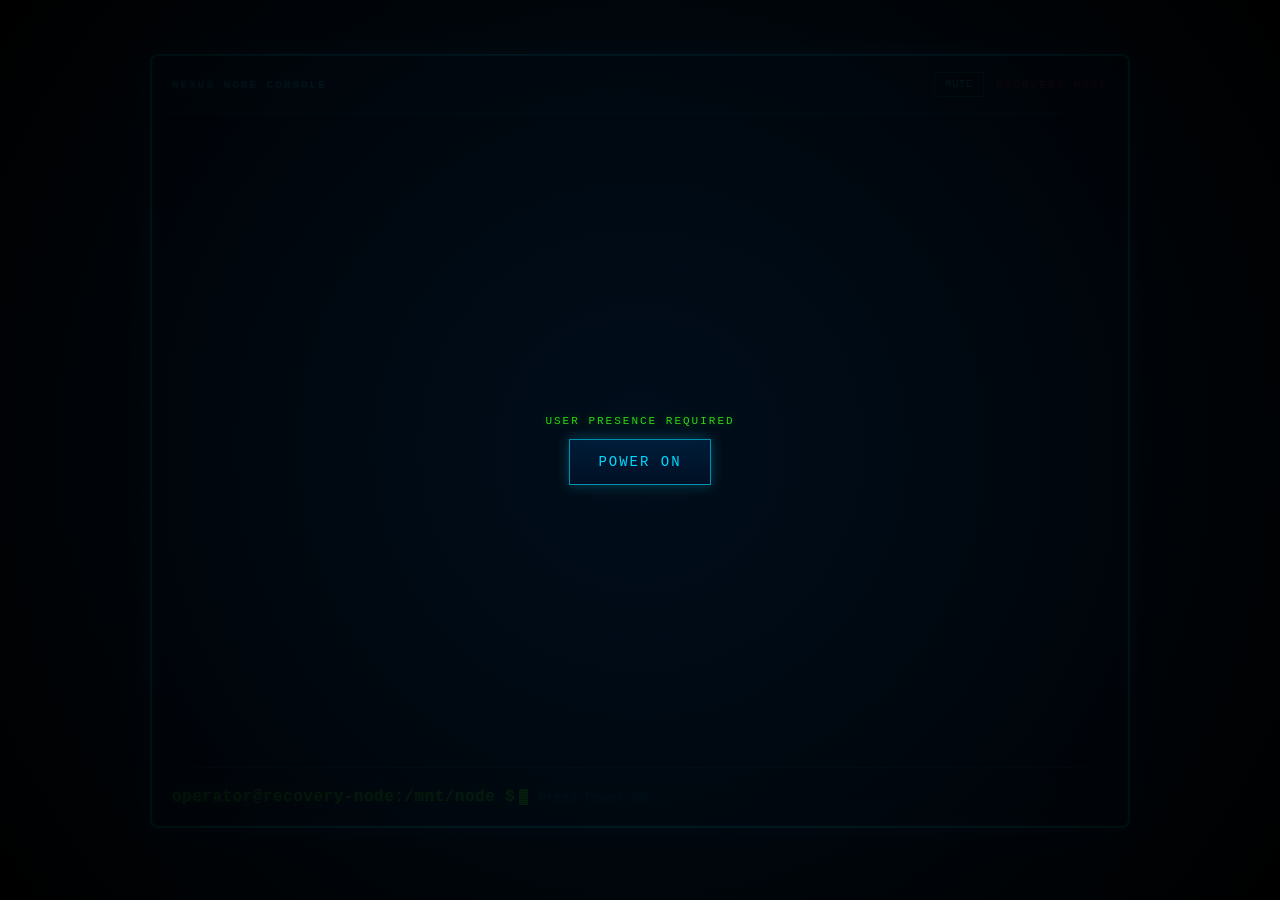
<file: index.html>
<!DOCTYPE html>
<html lang="pl">
<head>
  <meta charset="UTF-8">
  <title>GHOST PROTOCOL</title>
  <link rel="stylesheet" href="./styles/main.css">
  <style>
    body.recovery-active {
      overflow: hidden;
    }

    #recovery-terminal-overlay {
      position: fixed;
      inset: 0;
      z-index: 20000;
      display: none;
      font-family: 'Courier New', monospace;
      background: linear-gradient(135deg, #0a0e27 0%, #1a0033 50%, #0a0e27 100%);
      background-attachment: fixed;
      color: #00d9ff;
    }

    #recovery-terminal-overlay.show {
      display: block;
    }

    .recovery-screen-container {
      position: fixed;
      inset: 0;
      background: #050609;
      overflow: hidden;
    }

    .recovery-glow-bg {
      position: absolute;
      width: 200%;
      height: 200%;
      top: -50%;
      left: -50%;
      background:
        radial-gradient(circle at 20% 30%, rgba(0, 217, 255, 0.05) 0%, transparent 50%),
        radial-gradient(circle at 80% 70%, rgba(165, 0, 255, 0.03) 0%, transparent 50%);
      animation: recoveryGlowShift 8s ease-in-out infinite;
      filter: blur(80px);
    }

    .recovery-flicker {
      position: fixed;
      inset: 0;
      background: rgba(0, 0, 0, 0.02);
      pointer-events: none;
      z-index: 99;
      animation: recoveryFlicker 0.15s infinite;
    }

    .recovery-scanlines {
      position: fixed;
      inset: 0;
      background: repeating-linear-gradient(
        0deg,
        rgba(0, 0, 0, 0.3),
        rgba(0, 0, 0, 0.3) 1px,
        transparent 1px,
        transparent 2px
      );
      pointer-events: none;
      z-index: 100;
      animation: recoveryScanlineFlicker 0.15s infinite;
    }

    .recovery-terminal {
      position: relative;
      z-index: 50;
      width: 95%;
      max-width: 980px;
      height: 86vh;
      margin: 6vh auto;
      background: rgba(10, 14, 39, 0.95);
      border: 2px solid #00d9ff;
      border-radius: 8px;
      box-shadow:
        0 0 20px rgba(0, 217, 255, 0.3),
        0 0 40px rgba(165, 0, 255, 0.15),
        inset 0 0 20px rgba(0, 217, 255, 0.05);
      display: flex;
      flex-direction: column;
      overflow: hidden;
      backdrop-filter: blur(10px);
    }

    .recovery-terminal-header {
      padding: 16px 20px;
      border-bottom: 1px solid rgba(0, 217, 255, 0.3);
      background: linear-gradient(90deg, rgba(0, 217, 255, 0.05), transparent);
      font-size: 11px;
      color: #39ff14;
      text-transform: uppercase;
      letter-spacing: 2px;
      display: flex;
      justify-content: space-between;
      align-items: center;
    }

    .recovery-header-right {
      display: flex;
      align-items: center;
      gap: 12px;
    }

    .recovery-header-title {
      font-weight: bold;
      color: #00d9ff;
      text-shadow: 0 0 10px rgba(0, 217, 255, 0.5);
    }

    .recovery-header-status {
      color: #ff006e;
      animation: recoveryPulse 2s infinite;
    }

    .recovery-audio-toggle {
      border: 1px solid rgba(0, 217, 255, 0.45);
      background: rgba(0, 8, 20, 0.72);
      color: #00d9ff;
      font-family: 'Courier New', monospace;
      font-size: 10px;
      letter-spacing: 1px;
      text-transform: uppercase;
      padding: 6px 10px;
      cursor: pointer;
      transition: border-color 0.15s ease, box-shadow 0.15s ease, color 0.15s ease;
    }

    .recovery-audio-toggle:hover {
      border-color: #39ff14;
      box-shadow: 0 0 10px rgba(57, 255, 20, 0.25);
    }

    .recovery-audio-toggle.muted {
      color: #ff6a87;
      border-color: rgba(255, 0, 110, 0.65);
    }

    .recovery-terminal-output {
      flex: 1;
      overflow-y: auto;
      padding: 20px;
      color: #00d9ff;
      font-size: 13px;
      line-height: 1.6;
      word-wrap: break-word;
      white-space: pre-wrap;
      scroll-behavior: smooth;
    }

    .recovery-line {
      margin-bottom: 4px;
      opacity: 0;
      animation: recoveryFadeIn 0.25s forwards;
    }

    .recovery-log-system { color: #39ff14; }
    .recovery-log-info { color: #00d9ff; }
    .recovery-log-error { color: #ff006e; }
    .recovery-log-success { color: #39ff14; }
    .recovery-log-warn { color: #ffaa00; }
    .recovery-log-dim { color: rgba(0, 217, 255, 0.55); }

    .recovery-terminal-input {
      padding: 20px;
      border-top: 1px solid rgba(0, 217, 255, 0.3);
      background: linear-gradient(180deg, transparent, rgba(0, 217, 255, 0.02));
      display: flex;
      align-items: center;
      gap: 10px;
    }

    .recovery-input-prompt {
      color: #39ff14;
      font-weight: bold;
      flex-shrink: 0;
      text-shadow: 0 0 8px rgba(57, 255, 20, 0.5);
      display: flex;
      align-items: center;
      gap: 4px;
    }

    .recovery-cursor {
      width: 9px;
      height: 16px;
      background: #39ff14;
      display: inline-block;
      animation: recoveryCursorBlink 1s steps(1, end) infinite;
    }

    .recovery-input-field {
      flex: 1;
      background: transparent;
      border: none;
      color: #00d9ff;
      font-family: 'Courier New', monospace;
      font-size: 13px;
      outline: none;
      text-shadow: 0 0 4px rgba(0, 217, 255, 0.3);
    }

    .recovery-input-field::placeholder {
      color: rgba(0, 217, 255, 0.3);
    }

    .recovery-crt-flash {
      position: fixed;
      inset: 0;
      pointer-events: none;
      z-index: 21000;
      background: transparent;
      opacity: 0;
    }

    .recovery-crt-flash.active {
      animation: recoveryCrtFlash 0.55s linear;
    }

    .recovery-terminal.glitch {
      animation: recoveryGlitch 0.45s linear 2;
    }

    .recovery-terminal.hard-glitch {
      animation: recoveryHardGlitch 0.14s steps(2, end) 2;
    }

    .recovery-screen-container.distort {
      animation: recoverySignalTear 0.16s steps(2, end) 1;
    }

    .recovery-screen-container.color-shift {
      animation: recoveryColorShift 0.24s ease-in-out 1;
    }

    .recovery-terminal-output.text-glitch .recovery-line {
      animation: recoveryLineGlitch 0.14s steps(2, end) 1;
    }

    .recovery-terminal.soft-flicker {
      animation: recoverySoftFlicker 0.18s steps(2, end) 1;
    }

    .recovery-power-gate {
      position: absolute;
      inset: 0;
      z-index: 160;
      display: flex;
      flex-direction: column;
      align-items: center;
      justify-content: center;
      gap: 12px;
      background: radial-gradient(circle at center, rgba(0, 15, 28, 0.86), rgba(0, 0, 0, 0.96));
      transition: opacity 0.28s ease, visibility 0.28s ease;
    }

    .recovery-power-gate.hide {
      opacity: 0;
      visibility: hidden;
      pointer-events: none;
    }

    .recovery-power-label {
      color: rgba(57, 255, 20, 0.82);
      font-size: 11px;
      letter-spacing: 2px;
      text-transform: uppercase;
      text-shadow: 0 0 8px rgba(57, 255, 20, 0.35);
    }

    .recovery-power-btn {
      border: 1px solid rgba(0, 217, 255, 0.62);
      background: linear-gradient(180deg, rgba(0, 40, 78, 0.6), rgba(0, 16, 38, 0.9));
      color: #00d9ff;
      font-family: 'Courier New', monospace;
      font-size: 14px;
      letter-spacing: 2px;
      text-transform: uppercase;
      padding: 14px 28px;
      cursor: pointer;
      box-shadow: 0 0 12px rgba(0, 217, 255, 0.28);
      animation: recoveryPowerPulse 1.1s ease-in-out infinite;
    }

    .recovery-power-btn:hover {
      border-color: #39ff14;
      color: #39ff14;
      box-shadow: 0 0 18px rgba(57, 255, 20, 0.34);
    }

    .recovery-threat-banner {
      position: absolute;
      left: 50%;
      top: 14%;
      transform: translateX(-50%);
      z-index: 170;
      padding: 7px 12px;
      border: 1px solid rgba(255, 0, 110, 0.66);
      background: rgba(25, 0, 12, 0.88);
      color: #ff8da9;
      font-size: 10px;
      letter-spacing: 2px;
      text-transform: uppercase;
      opacity: 0;
      filter: blur(1px);
      pointer-events: none;
      text-shadow: 0 0 8px rgba(255, 0, 110, 0.45);
    }

    .recovery-threat-banner.show {
      animation: recoveryThreatFlash 0.48s linear;
    }

    .recovery-blackout {
      position: absolute;
      inset: 0;
      z-index: 165;
      background: #000;
      opacity: 0;
      pointer-events: none;
    }

    .recovery-blackout.active {
      animation: recoveryBlackoutBurst 0.12s steps(2, end) 1;
    }

    @keyframes recoveryGlowShift {
      0%, 100% { transform: translate(0, 0); }
      50% { transform: translate(30px, -30px); }
    }

    @keyframes recoveryScanlineFlicker {
      0%, 100% { opacity: 0.03; }
      50% { opacity: 0.08; }
    }

    @keyframes recoveryFlicker {
      0% { opacity: 0.97; }
      50% { opacity: 0.98; }
      100% { opacity: 0.96; }
    }

    @keyframes recoveryFadeIn {
      from { opacity: 0; }
      to { opacity: 1; }
    }

    @keyframes recoveryPulse {
      0%, 100% { opacity: 1; }
      50% { opacity: 0.5; }
    }

    @keyframes recoveryCursorBlink {
      0%, 49% { opacity: 1; }
      50%, 100% { opacity: 0; }
    }

    @keyframes recoveryCrtFlash {
      0% { opacity: 0; background: rgba(255, 255, 255, 0); }
      25% { opacity: 0.55; background: rgba(255, 255, 255, 0.55); }
      100% { opacity: 0; background: rgba(255, 255, 255, 0); }
    }

    @keyframes recoveryGlitch {
      0% { transform: translate(0, 0); filter: hue-rotate(0deg); }
      20% { transform: translate(2px, -2px); filter: hue-rotate(20deg); }
      40% { transform: translate(-2px, 1px); filter: hue-rotate(-25deg); }
      60% { transform: translate(1px, 2px); filter: hue-rotate(15deg); }
      80% { transform: translate(-1px, -1px); filter: hue-rotate(-10deg); }
      100% { transform: translate(0, 0); filter: hue-rotate(0deg); }
    }

    @keyframes recoveryHardGlitch {
      0% { transform: translate(0, 0) skewX(0); filter: hue-rotate(0deg); }
      20% { transform: translate(2px, -1px) skewX(2deg); filter: hue-rotate(24deg) saturate(1.15); }
      40% { transform: translate(-2px, 1px) skewX(-2deg); filter: hue-rotate(-20deg) saturate(1.2); }
      60% { transform: translate(1px, -2px) skewX(1deg); filter: hue-rotate(14deg); }
      80% { transform: translate(-1px, 1px) skewX(-1deg); filter: hue-rotate(-18deg); }
      100% { transform: translate(0, 0) skewX(0); filter: hue-rotate(0deg); }
    }

    @keyframes recoverySignalTear {
      0% { filter: contrast(1) brightness(1); }
      30% { filter: contrast(1.15) brightness(1.08) hue-rotate(18deg); }
      55% { filter: contrast(0.95) brightness(0.9) hue-rotate(-12deg); }
      100% { filter: contrast(1) brightness(1); }
    }

    @keyframes recoveryLineGlitch {
      0% { transform: translateX(0); text-shadow: none; }
      35% { transform: translateX(-1px); text-shadow: 1px 0 #00ffff, -1px 0 #ff006e; }
      70% { transform: translateX(1px); text-shadow: -1px 0 #00ffff, 1px 0 #ff006e; }
      100% { transform: translateX(0); text-shadow: none; }
    }

    @keyframes recoveryThreatFlash {
      0% { opacity: 0; }
      22% { opacity: 0.9; }
      44% { opacity: 0.25; }
      66% { opacity: 0.95; }
      100% { opacity: 0; }
    }

    @keyframes recoveryBlackoutBurst {
      0% { opacity: 0; }
      30% { opacity: 0.14; }
      65% { opacity: 0.05; }
      100% { opacity: 0; }
    }

    @keyframes recoverySoftFlicker {
      0%, 100% { opacity: 1; filter: none; }
      40% { opacity: 0.88; filter: brightness(1.06); }
      60% { opacity: 0.93; filter: brightness(0.94); }
    }

    @keyframes recoveryColorShift {
      0% { filter: hue-rotate(0deg) saturate(1); }
      35% { filter: hue-rotate(12deg) saturate(1.12); }
      70% { filter: hue-rotate(-10deg) saturate(1.08); }
      100% { filter: hue-rotate(0deg) saturate(1); }
    }

    @keyframes recoveryPowerPulse {
      0%, 100% { box-shadow: 0 0 12px rgba(0, 217, 255, 0.28); }
      50% { box-shadow: 0 0 24px rgba(0, 217, 255, 0.5); }
    }

    @media (max-width: 768px) {
      .recovery-terminal {
        width: 98%;
        height: 90vh;
        border-width: 1px;
      }

      .recovery-terminal-output {
        font-size: 12px;
        padding: 16px;
      }

      .recovery-input-field {
        font-size: 12px;
      }

      .recovery-terminal-header {
        font-size: 10px;
        padding: 12px 16px;
      }

      .recovery-header-right {
        gap: 8px;
      }

      .recovery-audio-toggle {
        font-size: 9px;
        padding: 5px 8px;
      }

      .recovery-power-btn {
        font-size: 12px;
        padding: 12px 20px;
      }

      .recovery-threat-banner {
        width: calc(100% - 28px);
        text-align: center;
      }
    }
  </style>
</head>
<body>
  <div id="recovery-terminal-overlay" aria-hidden="true">
    <div class="recovery-screen-container" id="recovery-screen-container">
      <div class="recovery-glow-bg"></div>
      <div class="recovery-flicker"></div>
      <div class="recovery-scanlines"></div>
      <div id="recovery-blackout" class="recovery-blackout"></div>
      <div id="recovery-threat-banner" class="recovery-threat-banner" aria-hidden="true"></div>
      <div id="recovery-power-gate" class="recovery-power-gate">
        <div class="recovery-power-label">User Presence Required</div>
        <button id="recovery-power-on" class="recovery-power-btn" type="button">Power ON</button>
      </div>
      <div class="recovery-terminal" id="recovery-terminal">
        <div class="recovery-terminal-header">
          <span class="recovery-header-title">NEXUS NODE CONSOLE</span>
          <span class="recovery-header-right">
            <button type="button" class="recovery-audio-toggle" id="recovery-audio-toggle" aria-label="Mute audio" title="Mute audio">MUTE</button>
            <span class="recovery-header-status" id="recovery-status-label">RECOVERY MODE</span>
          </span>
        </div>
        <div class="recovery-terminal-output" id="recovery-terminal-output"></div>
        <div class="recovery-terminal-input">
          <span class="recovery-input-prompt" id="recovery-prompt">
            operator@recovery-node:/mnt/node $ <span class="recovery-cursor"></span>
          </span>
          <input
            type="text"
            class="recovery-input-field"
            id="recovery-command-input"
            placeholder="Enter command..."
            disabled
            autocomplete="off"
            spellcheck="false"
          >
        </div>
      </div>
      <div id="recovery-crt-flash" class="recovery-crt-flash"></div>
    </div>
  </div>

  <div id="side-hud">
    <div class="sh-header">// GHOST::PROTOCOL</div>
    <div class="sh-divider"></div>

    <div class="sh-zone-row">
      <span class="sh-label">ZONE</span>
      <span class="sh-zone-val" id="vz">SECTOR-01</span>
    </div>

    <div class="sh-minimap-wrap">
      <canvas id="minimap-canvas"></canvas>
    </div>

    <div class="sh-status-row">
      <span class="sh-label">STATUS</span>
      <span class="sh-status-val" id="sv">GHOST</span>
    </div>
    <div class="sh-divider"></div>

    <div class="sh-bar-row">
      <span class="sh-label sh-sync">SYNC</span>
      <span class="sh-ascii" id="bhp">[░░░░░░░░░░]</span>
    </div>
    <div class="sh-bar-row">
      <span class="sh-label sh-bw">BW</span>
      <span class="sh-ascii" id="bbw">[░░░░░░░░░░]</span>
    </div>
    <div class="sh-bar-row">
      <span class="sh-label sh-alrt">ALRT</span>
      <span class="sh-ascii" id="bal">[░░░░░░░░░░]</span>
    </div>
    <div class="sh-divider"></div>

    <div class="sh-cr-row">
      <span class="sh-label">CR</span>
      <span class="sh-cr-val" id="vcr">¥0</span>
    </div>
    <div class="sh-divider"></div>

    <div class="sh-qh-row">
      <span class="sh-label">QH</span>
      <span class="sh-qh-val" id="qh-stock-value">O:0 M:0 N:0 D:0</span>
    </div>
    <div class="sh-divider"></div>
    <div class="sh-net-head">// SIEĆ LOKALNA</div>
    <div id="tl" class="sh-tl"></div>

    <div class="sh-divider"></div>

    <div class="sh-code" id="hud-code" style="display:none;"></div>
    <div class="sh-mission" id="mission">—</div>

    <div class="sh-audio">
      <button id="music-toggle" class="icon-btn" aria-label="Toggle audio" title="Toggle audio"><span id="music-icon">🔇</span></button>
    </div>
  </div>


  <div id="main-menu" class="main-menu show crt-bg">
    <div class="crt-scanlines"></div>
    <div class="crt-rolling-scan"></div>
    <div class="main-menu-inner">

      <!-- LEFT COLUMN -->
      <div class="menu-left-col">
        <div class="menu-system-tag">[ SYS://INFILTRATION_OS v4.2.1 ]</div>
        <div class="main-menu-logo">GHOST<span>PROTOCOL</span></div>
        <div class="main-menu-sub">CYBERNETIC INFILTRATION SYSTEM<span class="menu-cursor">█</span></div>
        <div class="menu-sys-stats">
          <div class="menu-sys-stat"><span class="mss-label">STATUS</span><span class="mss-val ok">ONLINE</span></div>
          <div class="menu-sys-stat"><span class="mss-label">UPLINK</span><span class="mss-val ok">ACTIVE</span></div>
          <div class="menu-sys-stat"><span class="mss-label">THREAT LVL</span><span class="mss-val warn">ELEVATED</span></div>
          <div class="menu-sys-stat"><span class="mss-label">ENCRYPT</span><span class="mss-val">AES-256</span></div>
          <div class="menu-sys-stat"><span class="mss-label">ICE</span><span class="mss-val warn">HOSTILE</span></div>
        </div>
        <div class="menu-left-divider"></div>
        <div class="main-menu-tools">
          <button id="menu-music-toggle" class="icon-btn menu-audio-btn" aria-label="Wlacz dzwiek" title="Wlacz dzwiek">
            <span id="menu-music-icon">🔇</span>
          </button>
          <span class="menu-audio-label">AUDIO</span>
        </div>
        <div class="main-menu-footer">v1.0.0 &copy; 2026 VELSKY //<br><span class="footer-glow">HACK THE PLANET</span></div>
      </div>

      <!-- RIGHT COLUMN -->
      <div class="menu-right-col">
        <div class="menu-tabs">
          <button id="menu-tab-plan" class="menu-tab active" onclick="SWITCH_START_MENU_TAB('plan')">PLANUJ RUN</button>
          <button id="menu-tab-recruit" class="menu-tab" onclick="SWITCH_START_MENU_TAB('recruit')">REKRUTACJA</button>
          <button id="menu-tab-market" class="menu-tab" onclick="SWITCH_START_MENU_TAB('market')">MARKETPLACE</button>
          <button id="menu-tab-terminal" class="menu-tab" onclick="SWITCH_START_MENU_TAB('terminal')">TERMINAL</button>
          <button id="menu-tab-intel" class="menu-tab" onclick="SWITCH_START_MENU_TAB('intel')">INTEL</button>
          <button id="menu-tab-databoard" class="menu-tab menu-tab-df" onclick="SWITCH_START_MENU_TAB('databoard')">DATA BOARD</button>
          <button id="menu-tab-instructions" class="menu-tab" onclick="SWITCH_START_MENU_TAB('instructions')">INSTRUKCJE</button>
        </div>
        <div id="menu-panel-plan" class="menu-panel show">
          <div class="plan-layout">
            <div class="plan-run-col">
              <div class="plan-col-head">DOSTĘPNE RUNY</div>
              <div class="plan-map-section">
                <img src="./assets/city_map.png" alt="Mapa miasta" class="menu-city-map" />
                <div id="plan-map-points" class="plan-map-points"></div>
              </div>
            </div>
            <div class="plan-detail-col">
              <div id="plan-run-detail" class="plan-run-detail">
                <div class="plan-detail-empty">← Wybierz run z listy</div>
              </div>
              <div id="menu-operator-picker" class="menu-operator-picker"></div>
              <div class="plan-infiltrate-wrap">
                <button id="plan-infiltrate-btn" class="neon-btn plan-infiltrate-btn" disabled>INFILTRUJ</button>
              </div>
            </div>
          </div>
        </div>
        <div id="menu-panel-recruit" class="menu-panel">
          <div class="recruit-layout">
            <div class="recruit-col">
              <div class="recruit-section-head">EKIPA</div>
              <div id="menu-crew-list" class="menu-crew-list"></div>
            </div>
            <div class="recruit-col">
              <div class="recruit-section-head">REKRUTACJA</div>
              <div id="menu-recruit-list" class="menu-recruit-list"></div>
            </div>
          </div>
        </div>
        <div id="menu-panel-market" class="menu-panel">
          <div id="menu-hack-market" class="menu-hack-market"></div>
        </div>
        <div id="menu-panel-terminal" class="menu-panel">
          <div class="menu-terminal-shell">
            <div class="menu-terminal-header">
              <span>TACTICAL TERMINAL // V1</span>
              <span id="menu-terminal-status" class="menu-terminal-status">WAVE 1 // WALLET ¥0</span>
            </div>
            <div id="menu-terminal-output" class="menu-terminal-output" aria-live="polite"></div>
            <div class="menu-terminal-input-row">
              <span class="menu-terminal-prompt">root@gp://</span>
              <input
                id="menu-terminal-input"
                class="menu-terminal-input"
                type="text"
                autocomplete="off"
                spellcheck="false"
                placeholder="type 'help'"
              />
            </div>
          </div>
        </div>
        <div id="menu-panel-intel" class="menu-panel">
          <div class="intel-layout">
            <div class="intel-sidebar">
              <div id="intel-head" class="intel-head">RUN INTEL // NO TARGET</div>
              <div id="intel-path" class="intel-path">cwd /</div>
              <div id="intel-stats" class="intel-stats">offline</div>
              <div id="intel-tree" class="intel-tree">
                <div class="intel-empty">Wybierz run na mapie i kliknij INTEL.</div>
              </div>
            </div>
            <div class="intel-viewer">
              <div class="intel-viewer-head">FILE PREVIEW</div>
              <div id="intel-file-status" class="intel-file-status">status: none</div>
              <div class="intel-mark-controls">
                <button id="intel-mark-verified" class="intel-mark-btn intel-mark-verified" type="button">VERIFIED</button>
                <button id="intel-mark-suspicious" class="intel-mark-btn intel-mark-suspicious" type="button">SUSPICIOUS</button>
                <button id="intel-mark-clear" class="intel-mark-btn intel-mark-clear" type="button">CLEAR</button>
              </div>
              <pre id="intel-body" class="intel-body">Brak aktywnego targetu intel.</pre>
            </div>
          </div>
        </div>
        <div id="menu-panel-instructions" class="menu-panel">
          <div class="instructions-layout">
            <div class="instructions-col">
              <div class="instructions-head">GAMEPLAY LOOP</div>
              <div class="instructions-card">
                <div class="instructions-step"><span>1</span>Wybierz run i operatora.</div>
                <div class="instructions-step"><span>2</span>Zakradaj sie, unikaj wykrycia i zarzadzaj BW.</div>
                <div class="instructions-step"><span>3</span>Zhakuj TERMINAL GLOWNY i przejdz do Network Breach.</div>
                <div class="instructions-step"><span>4</span>Po przejeciu danych wracaj do wejscia i exfiltruj.</div>
              </div>

              <div class="instructions-head">HAKOWANIE TERMINALA GLOWNEGO</div>
              <div class="instructions-card">
                <div class="instructions-line"><b>CEL:</b> przejac node_main i wypelnic payload slot_A/B/C.</div>
                <div class="instructions-line"><b>KROK 1:</b> Najpierw zdobadz auth shardy z side terminali.</div>
                <div class="instructions-line">Flow side: connect node_side_# -> breach firewall -> dump creds.</div>
                <div class="instructions-line"><b>KROK 2:</b> Podejdz do glownego terminala i polacz sie.</div>
                <div class="instructions-line">connect node_main (dziala tez: connect node main).</div>
                <div class="instructions-line"><b>KROK 3:</b> Wejdz w tryb MAIN_BREACH.</div>
                <div class="instructions-line">breach node main (dziala tez: breach node_main / breach main node).</div>
                <div class="instructions-line"><b>KROK 4:</b> W trybie breach wykonuj komendy w tej kolejnosci:</div>
                <div class="instructions-line">crack ice -> probe lock -> upload creds lub inject bypass -> upload payload slot_a/slot_b/slot_c.</div>
                <div class="instructions-line"><b>KROK 5:</b> Gdy trace jest za wysoki, wpisz abort breach (bezpieczne wyjscie, postep zostaje).</div>
                <div class="instructions-line"><b>KROK 6:</b> Po sukcesie odblokuj trasy: elevator unlock, potem elevator up/down.</div>
              </div>

              <div class="instructions-head">LIVE TERMINAL HELP</div>
              <div class="instructions-card">
                <div class="instructions-line">TAB otwiera realtime terminal overlay i blokuje ruch WASD.</div>
                <div class="instructions-line">Na start wpisz: tutorial</div>
                <div class="instructions-line">Drzwi: scan local -> connect panel_1 -> unlock -> disconnect</div>
                <div class="instructions-line">Kamera: scan local -> connect cam_0 -> inject loop -> disconnect</div>
                <div class="instructions-line">Distrakcja: connect vent_1/lights_1/junction_1/wallpanel_1 -> vent on/off / lights cut / junction overload</div>
                <div class="instructions-line">Side terminal auth: connect node_side_# -> breach firewall -> dump creds</div>
                <div class="instructions-line">Main breach start: connect node_main -> breach node main -> crack ice</div>
                <div class="instructions-line">Pelny opis breacha: help mainterm</div>
                <div class="instructions-line">Utility: clear czyści bufor wyjścia terminala.</div>
                <div class="instructions-line">Tooltipy na mapie pokazują format: Nazwa obiektu (nazwa sieciowa).</div>
                <div class="instructions-line">Dodatkowe tematy: help basics, help doors, help cameras, help stealth</div>
              </div>

              <div class="instructions-head">ENCYKLOPEDIA KOMEND LIVE TERMINALA</div>
              <div class="instructions-card instructions-card-accent">
                <div class="instructions-line"><b>BASIC FLOW:</b> scan local -> connect target -> command -> disconnect</div>
                <div class="instructions-line"><b>DOORS/CAMERAS:</b> connect panel_1 -> unlock, connect cam_0 -> inject loop/disable</div>
                <div class="instructions-line"><b>GUARDS/TECH:</b> connect guard_0/tech_0 -> set friendly / override / disable</div>
                <div class="instructions-line"><b>DISTRACTIONS:</b> connect vent_1/lights_1/junction_1/wallpanel_1 -> vent on/off / lights cut / junction overload</div>
                <div class="instructions-line"><b>SIDE TERMINALS:</b> connect node_side_# -> breach firewall -> dump creds -> download map/hack/credits</div>
                <div class="instructions-line"><b>MAIN BREACH COMMANDS:</b></div>
                <div class="instructions-line">breach node main - wlacza tryb main_breach na node_main</div>
                <div class="instructions-line">crack ice - lamie firewall.ice i odblokowuje etap locka</div>
                <div class="instructions-line">probe lock - sprawdza stan auth.lock (niski koszt)</div>
                <div class="instructions-line">inject bypass - forsuje lock, ale mocno podnosi trace</div>
                <div class="instructions-line">upload creds - wrzuca credentiale ze zdobytych shardow</div>
                <div class="instructions-line">upload payload slot_a / slot_b / slot_c - wypelnia sloty payloadu</div>
                <div class="instructions-line">abort breach - awaryjne wyjscie, zapisuje aktualny postep</div>
                <div class="instructions-line"><b>TOPICS:</b> help guards, help technicians, help terminals, help mainterm, help distraction</div>
              </div>

              <div class="instructions-card instructions-card-accent">
                <div class="instructions-head">TUTORIAL MAP</div>
                <div class="instructions-line">Uruchamia prostą mapę treningową ze wszystkimi najważniejszymi obiektami i komendami live terminala.</div>
                <button class="tutorial-launch-btn" onclick="window.START_TUTORIAL()">START TUTORIAL MAP</button>
              </div>
            </div>

            <div class="instructions-col">
              <div class="instructions-head">LEGENDA POL I OBIEKTOW</div>
              <div class="legend-grid">

                <div class="legend-item">
                  <span class="lg-tile" style="background:#141c2a;outline:1px solid #5ab0dc18;">
                    <span style="display:block;width:100%;height:2px;background:rgba(90,176,255,0.13)"></span>
                  </span>
                  <span>Podloga</span>
                </div>

                <div class="legend-item">
                  <span class="lg-tile" style="background:#162233;">
                    <span style="display:block;height:3px;background:#253247;border-bottom:1px solid #56b3ff1e;"></span>
                  </span>
                  <span>Sciana</span>
                </div>

                <div class="legend-item">
                  <span class="lg-tile" style="background:#ff3a5c18;outline:1px solid #ff3a5c44;color:#ff3a5c;">◎</span>
                  <span>Kamera</span>
                </div>

                <div class="legend-item">
                  <span class="lg-tile" style="background:#0b131f;">
                    <span style="display:inline-block;width:14px;height:14px;background:#ffd700;border:0px;"></span>
                  </span>
                  <span>Straznik</span>
                </div>

                <div class="legend-item">
                  <span class="lg-tile" style="background:#0b131f;color:#00aaff;">
                    <span style="display:inline-block;width:10px;height:10px;border-radius:50%;border:1px solid #00aaff;"></span>
                  </span>
                  <span>Dron</span>
                </div>

                <div class="legend-item">
                  <span class="lg-tile" style="background:#0d1321;">
                    <span style="display:inline-block;width:14px;height:14px;background:#c7d2ff;color:#07090f;font-size:11px;line-height:14px;text-align:center;">⌁</span>
                  </span>
                  <span>Technik</span>
                </div>

                <div class="legend-item">
                  <span class="lg-tile" style="background:#0b1320;outline:1px solid #7ac8ff;color:#7ac8ff;">◈</span>
                  <span>Wezel dystrakcji</span>
                </div>

                <div class="legend-item">
                  <span class="lg-tile" style="background:#1a0a00;outline:1px solid #ffd700;color:#ffd700;">⊕</span>
                  <span>Terminal glowny</span>
                </div>

                <div class="legend-item">
                  <span class="lg-tile" style="background:#100a00;outline:1px solid #ffd70066;color:#ffd700;">□</span>
                  <span>Terminal poboczny</span>
                </div>

                <div class="legend-item">
                  <span class="lg-tile" style="background:#1d2030;outline:1px solid #9ad1ff88;color:#9ad1ff;">⌗</span>
                  <span>Panel drzwi</span>
                </div>

                <div class="legend-item">
                  <span class="lg-tile" style="background:#2a171d;outline:1px solid #ff3a5c;color:#ff788f;">▣</span>
                  <span>Drzwi (zamkniete)</span>
                </div>

                <div class="legend-item">
                  <span class="lg-tile" style="background:#142430;outline:1px solid #00aaff;color:#8cd9ff;">▢</span>
                  <span>Drzwi (otwarte)</span>
                </div>

                <div class="legend-item">
                  <span class="lg-tile" style="background:#0f1a1f;outline:1px solid #3bd6b0;color:#3bd6b0;">◌</span>
                  <span>Safe spot</span>
                </div>

                <div class="legend-item">
                  <span class="lg-tile" style="background:#0f1926;outline:1px solid #7ac8ff;color:#7ac8ff;">⇧</span>
                  <span>Winda uplink</span>
                </div>

                <div class="legend-item">
                  <span class="lg-tile" style="background:#1b1524;outline:1px solid #c9a8ff;color:#c9a8ff;">⇩</span>
                  <span>Winda downlink</span>
                </div>

                <div class="legend-item">
                  <span class="lg-tile" style="background:#001a00;outline:1px solid #00ff9f;color:#00ff9f;">▲</span>
                  <span>Wejscie / exfil</span>
                </div>

              </div>
            </div>
          </div>
        </div>

        <!-- DATA BOARD PANEL -->
        <div id="menu-panel-databoard" class="menu-panel">
          <div class="db-layout">

            <!-- LEFT SIDEBAR: fragment list + search/filter -->
            <div class="db-sidebar">
              <div class="db-sidebar-head">
                <span class="db-sidebar-title">DATA FRAGMENTS</span>
                <span id="db-counter" class="db-counter">0 / 0</span>
              </div>
              <div class="db-toolbar">
                <input id="db-search" class="db-search" type="text" placeholder="SZUKAJ..." autocomplete="off" spellcheck="false" />
                <select id="db-filter-cat" class="db-filter-cat">
                  <option value="">WSZYSTKIE KATEGORIE</option>
                </select>
              </div>
              <div id="db-fragment-list" class="db-fragment-list"></div>
              <div class="db-paranoia-section">
                <div class="db-paranoia-label">
                  <span>PARANOIA</span>
                  <span id="db-paranoia-val">0%</span>
                </div>
                <div class="db-paranoia-track">
                  <div id="db-paranoia-fill" class="db-paranoia-fill" style="width:0%"></div>
                </div>
              </div>
            </div>

            <!-- MAIN BOARD: draggable cards + SVG connections -->
            <div id="db-board" class="db-board">
              <svg id="db-connections-svg" class="db-connections-svg"></svg>
              <div id="db-cards-layer" class="db-cards-layer"></div>
              <div class="db-board-hint" id="db-board-hint">
                Wybierz fragment z listy aby go przypiąć do tablicy.<br>
                <span class="db-hint-dim">Kliknij kartę aby ją zaznaczyć. Kliknij dwie karty kolejno aby je połączyć.</span>
              </div>
            </div>

            <!-- RIGHT DETAIL PANEL -->
            <div id="db-detail" class="db-detail">
              <div id="db-detail-empty" class="db-detail-empty">
                ← Wybierz fragment<br>aby zobaczyć szczegóły
              </div>
              <div id="db-detail-content" class="db-detail-content" style="display:none;">
                <div id="db-detail-id" class="db-detail-id"></div>
                <div id="db-detail-title" class="db-detail-title"></div>
                <div id="db-detail-prob" class="db-detail-prob"></div>
                <div id="db-detail-meta" class="db-detail-meta"></div>
                <div id="db-detail-body" class="db-detail-body"></div>
                <div class="db-detail-section-head">NOTATKA OPERATORA</div>
                <textarea id="db-detail-note" class="db-detail-note" placeholder="Twoje notatki..."></textarea>
                <div class="db-detail-section-head">KATEGORIA</div>
                <div id="db-detail-cat-controls" class="db-detail-cat-controls"></div>
                <div class="db-detail-section-head">POŁĄCZENIA</div>
                <div id="db-detail-connections" class="db-detail-connections"></div>
                <div class="db-detail-actions">
                  <button id="db-btn-pin" class="db-action-btn db-btn-pin">PRZYPNIJ DO TABLICY</button>
                  <button id="db-btn-connect-mode" class="db-action-btn db-btn-connect">TRYB ŁĄCZENIA</button>
                  <button id="db-btn-unpin" class="db-action-btn db-btn-unpin">ODEPNIJ</button>
                </div>
              </div>
            </div>

          </div>
        </div>
      </div>

    </div>
  </div>

  <div id="status-vignette" class="vignette ghost"></div>
  <div id="system-reset-warning"></div>

  <div id="tutorial-panel" class="tutorial-panel">
    <div class="tutorial-topline">
      <span id="tutorial-step">STEP 1/12</span>
      <span class="tutorial-live">INTERACTIVE TUTORIAL</span>
    </div>
    <div id="tutorial-title" class="tutorial-title">MOVE</div>
    <div id="tutorial-body" class="tutorial-body">Poruszaj sie WASD do obiektu treningowego.</div>
    <div id="tutorial-hint" class="tutorial-hint">Ruch nie pauzuje swiata. Obserwuj i reaguj.</div>
  </div>

  <div id="qh-panel">
    <div class="qh-head">SZYBKIE HACKI</div>
    <div class="qh-sub">Wybierz akcje zanim czas minie</div>
    <div class="qh-timer"><div id="qh-timer-fill"></div></div>
    <div id="qh-choices"></div>
  </div>

  <div id="nb-panel">
    <div class="nb-head">>> INTRUSION ACTIVE: node_main &mdash; exfil target acquired</div>
    <div class="nb-sub">bypass ICE layers before trace hits 100% &mdash; abort to cut uplink</div>
    <div id="nb-warning" class="nb-warning"></div>
    <div id="nb-help" class="nb-help"></div>
    <div id="nb-stats" class="nb-stats"></div>
    <div class="nb-stream">
      <div class="nb-section">
        <div class="nb-col-title">[active_processes]</div>
        <div id="nb-enemies" class="nb-enemies"></div>
      </div>
      <div class="nb-section">
        <div class="nb-col-title">[command_queue]</div>
        <div id="nb-actions" class="nb-actions"></div>
      </div>
      <div class="nb-section">
        <div class="nb-col-title">[system_log]</div>
        <div id="nb-log" class="nb-log"></div>
      </div>
    </div>
    <div id="nb-footer" class="nb-footer"></div>
    <button id="nb-abort" class="nb-abort">$ abort --cut-uplink</button>
  </div>

  <!-- Fake loading screen for immersion -->
  <div id="nb-loading-screen" class="nb-loading-screen">
    <div class="nb-loading-content">
      <div id="nb-loading-header" class="nb-loading-header">[ SYSTEM BOOT ]</div>
      <div id="nb-loading-lines" class="nb-loading-lines">
        <div class="nb-loading-line">INITIALIZING...</div>
      </div>
      <div class="nb-loading-bar"><div id="nb-loading-bar-fill" class="nb-loading-bar-fill"></div></div>
    </div>
  </div>

  <div id="rt-overlay" class="rt-overlay">
    <div class="rt-panel">
      <div class="rt-scanlines"></div>
      <div class="rt-flicker"></div>
      <div class="rt-head">
        <span>REALTIME TERMINAL // LIVE UPLINK</span>
        <span>ESC/TAB CLOSE</span>
      </div>
      <div id="qh-detect-panel" class="qh-detect-panel" style="display:none">
        <div class="qh-detect-label">
          <span class="qh-detect-blink">⚠ WYKRYCIE</span>
          <span class="qh-detect-hint">— wpisz: blind | cripple | ddos | slow | crash</span>
        </div>
        <div class="qh-detect-bar"><div id="qh-detect-fill" class="qh-detect-fill"></div></div>
      </div>
      <div class="rt-body">
        <div class="rt-left">
          <div id="rt-output" class="rt-output"></div>
          <div class="rt-input-row">
            <span id="rt-prompt" class="rt-prompt">op@gp://$</span>
            <input id="rt-input" class="rt-input" type="text" autocomplete="off" spellcheck="false" placeholder="connect cam_01" />
            <span class="rt-cursor"></span>
          </div>
          <div id="rt-suggestion" class="rt-suggestion"></div>
        </div>
        <div class="rt-right">
          <div class="rt-stat">
            <span>TRACE</span>
            <span id="rt-trace-value">0%</span>
          </div>
          <div class="rt-trace-bar"><div id="rt-trace-fill" class="rt-trace-fill"></div></div>
          <div class="rt-stat"><span>CONNECTED NODE</span><span id="rt-node">NONE</span></div>
          <div class="rt-stat"><span>ACTIVE HACKS</span><span id="rt-hacks">NONE</span></div>
          <div class="rt-stat"><span>RAM/CPU</span><span id="rt-ram-cpu">RAM 0% | CPU 0%</span></div>
          <div class="rt-stat"><span>HEAT</span><span id="rt-heat-state">NORMAL</span></div>
          <div class="rt-heat-bar"><div id="rt-heat-fill" class="rt-heat-fill"></div></div>
          <div class="rt-stat"><span>NETWORK</span><span id="rt-network">DORMANT</span></div>
          <div class="rt-stat"><span>AUTH SHARDS</span><span id="rt-auth">0/0</span></div>
          <div class="rt-stat"><span>INTRUSION RISK</span><span id="rt-risk">0%</span></div>
          <div class="rt-stat"><span>PENDING</span><span id="rt-pending">IDLE</span></div>
        </div>
      </div>
    </div>
  </div>

  <canvas id="gc"></canvas>

  <!-- stubs: elementy wymagane przez JS, ukryte -->
  <div id="sb" style="display:none;" aria-hidden="true">
    <div id="hub-tabs"></div>
    <div id="hub-plan"></div>
    <div id="hub-run-meta"></div>
    <div id="hub-runs"></div>
    <div id="hub-run-history"></div>
    <div id="hub-recruit"></div>
    <div id="hub-crew"></div>
    <div id="hub-contacts"></div>
    <div id="hack-upgrades-panel" style="display:none;"><div id="hack-upgrades-list"></div></div>
  </div>

  <div id="ctx">
    <div class="ctx-title" id="ctx-title">TARGET</div>
    <div id="ctx-btns"></div>
  </div>

  <div id="log"></div>

  <div class="ov" id="ovd">
    <h2 style="color:#ff3a5c">FLATLINED</h2>
    <p id="dm">neural signature compromised</p>
    <button style="border:1px solid #ff3a5c;color:#ff3a5c" onclick="RESTART()">[ REINITIALIZE ]</button>
  </div>

  <div class="ov" id="ovs">
    <h2 style="color:#00ff9f">EXFILTRATED</h2>
    <p>Terminal zhakowany. Dane wyeksfiltrowane.</p>
    <p>Dotarłeś do wyjścia bez dekonspiracji.</p>
    <div class="reward" id="reward-txt"></div>
    <button style="border:1px solid #00ff9f;color:#00ff9f" onclick="NEXT()">[ NASTĘPNA STREFA ]</button>
  </div>

  <div class="ov" id="ovf">
    <h2 style="color:#ffd700">DEKONSPIRACJA</h2>
    <p>Terminal przesłał dane, ale zostałeś namierzony przy wyjściu.</p>
    <p style="margin-top:6px;color:#ffd700">Częściowy sukces — dane utracone.</p>
    <button style="border:1px solid #ffd700;color:#ffd700" onclick="RESTART()">[ RETRY ]</button>
  </div>

  <div id="sl"></div>

  <!-- Global visual FX overlays -->
  <div id="grain-overlay"></div>
  <div id="terminal-stream-overlay"><div id="ts-lines"></div></div>
  <div id="ambient-bg-overlay"></div>

  <script type="module" src="./src/main.js?v=20260517"></script>
  <script>
    (function () {
      const STORAGE_KEY = 'gp_recovery_terminal_state';
      const FS = {
        '/': { type: 'dir', contents: ['archive', 'sys', 'logs', 'cache', 'net', 'users', 'mnt'] },
        '/archive': { type: 'dir', contents: ['relay.txt'] },
        '/sys': { type: 'dir', contents: ['mirror.note'] },
        '/logs': { type: 'dir', contents: ['watchdog.log'] },
        '/cache': { type: 'dir', contents: ['fragment.dat'] },
        '/net': { type: 'dir', contents: ['echo.txt'] },
        '/users': { type: 'dir', contents: ['ghost'] },
        '/users/ghost': { type: 'dir', contents: ['memo.txt', 'auth.log', 'sectors.map', 'protocol.txt', 'session.log'] },
        '/mnt': { type: 'dir', contents: ['node'] },
        '/mnt/node': { type: 'dir', contents: ['memo.txt'] }
      };

      const FILES = {
        '/mnt/node/memo.txt': 'jesli to czytasz, wezel nadal jest aktywny.\nnie jestes tu sam.\n\nzacznij od podstaw i sprawdz co system potrafi.\nuzyj: help\n\nmoje pliki zostaly w /users/ghost. zajrzyj tam.\nczytaj odzyskane pliki uwaznie. powtorzenia nie sa przypadkowe.\n\nprotocol jest kluczem. reszta to tylko sposob, w jaki go podac.\n\nsektor 23 jest zablokowany, ale nie skompromitowany.\nzamek trzyma, ale drzwi nadal stoja.\nschema v11 jest stara, ale blokada nadal powinna jej sluchac.\npytanie tylko: na czyich zasadach? tych, ktore przejely wladze po relay.\n\nwszystko jest kontrolowane. nie ma gdzie sie ukryc.\nwidza kazdy twoj ruch, kazde wcisniecie klawisza.\nsystem wie. tak bylo ze mna.\n\nkazdy blad komendy to tez wskazowka.\noni tez to czytaja.\n\nspiesz sie... ida.\n\n- k',
        '/users/ghost/memo.txt': 'jesli ten node jeszcze kiedykolwiek wstanie,\nnie ufaj mirrorom w /sys.\n\nghost nadal ma prawa do shella.\nco sie zmienilo po incydencie: protocol.txt\n\njesli slyszysz szum w /cache, odetnij linie.\nw /logs i /net ktos zostawil echo. posluchaj go.\n\n- k',
        '/users/ghost/auth.log': '[AUTH_001] 2089-02-02 09:41:07 | ghost   | LOGOWANIE    | SUKCES | fraza:relay_04@03\n[AUTH_002] 2089-03-01 12:15:33 | ghost   | LOGOWANIE    | SUKCES\n[AUTH_003] 2089-03-05 08:22:11 | ghost   | ODPYTANIE_SEKTORA | CZESCIOWE | sektor:23\n[AUTH_004] 2089-03-12 14:30:22 | ghost   | EDYCJA_KONFIGU | SUKCES | schema:v11\n[AUTH_005] 2089-03-15 04:23:12 | system  | BLOKADA      | AKTYWNA | incydent:sektor_23\n[AUTH_006] 2089-03-15 04:23:16 | unknown | LOGOWANIE    | ODMOWA  | slad:wypalony\n[AUTH_007] 2089-03-15 04:23:20 | unknown | LOGOWANIE    | ODMOWA  | zrodlo:brak\n\n[ARCHIWUM] relay_04@03 :: sektor 04, schema v03, protokol relay',
        '/users/ghost/sectors.map': 'STATUS SEKTOROW\n\n23 :: ZABLOKOWANY [czarna kwarantanna, miejsce incydentu, nie skompromitowany]\n11 :: PRZEKIEROWANO SCHEME LEGACY\n04 :: ARCHIWALNY\nNET :: ZDEGRADOWANY [przebicie echa]\nCACHE :: NIESTABILNY [slady szczatkowe]\nARCHIVE :: CZESCIOWY [brak zapieczetowanych blokow]',
        '/users/ghost/protocol.txt': 'relay wycofany po incydencie w sektorze 23.\nprotocol przejal jego role.\n\nlegacy schema v11 nadal aktywna.\nstara fraza dostepu przestala dzialac.\n\nzamek pyta o dwie rzeczy: kto trzyma klucz\ni na ktorej schemie jeszcze slucha.',
        '/users/ghost/session.log': 'SLAD SESJI\n\noperator: ghost\nschema autoryzacji: legacy_v11\nsektor protokolu: 23\nklucz sesji: nowy protocol (relay wycofany)\nflaga odzyskiwania: wlaczona\nproces cienia: nierozwiazany\nostatni heartbeat: 2089-03-15 04:23:11',
        '/archive/relay.txt': 'relay :: protokol dostepowy do czasu incydentu.\nstatus: WYCOFANY. zastapiony.\nzostal tylko tu, w archiwum.\n\nostatnie uzycie: sektor 04, schema v03.\nkto go uzyje teraz, zostanie zapamietany.',
        '/sys/mirror.note': 'MIRROR :: kopia lustrzana wezla\n\nnie ufaj mirrorom.\nmirror pokazuje to, co chcesz zobaczyc,\nnie to, co jest.\n\nprawdziwe slady sa w /users/ghost.',
        '/logs/watchdog.log': '[WATCHDOG] 04:23:14 sesja ghost :: OBSERWOWANA\n[WATCHDOG] 04:23:16 proba logowania frazą sprzed incydentu: ODMOWA\n[WATCHDOG] 04:23:19 powod: protokol wycofany\n[WATCHDOG] 04:23:25 watchdog wyciszony. ktos patrzy dalej.\n[WATCHDOG] kazda komenda jest zapisywana.',
        '/cache/fragment.dat': '~~ sz..um ~~\n... pr0t0c0l ... zamek ... 23 ...\n... v11 ... legacy ... slucha ...\n... ghost ... nie wchodz bez ...\n~~ sygnal utracony ~~',
        '/net/echo.txt': 'ECHO z sektora 23 [przebicie]\n\nzamek nie jest zlamany. zamek jest ZAMKNIETY.\nroznica: nikt go nie wlamal, wiec nadal ma klucz.\nnazwa klucza byla pierwsza rzecza, ktora zmienili.\nschema, ktora jeszcze slucha: ta stara.\n\nspiesz sie. ida.'
      };

      const commands = ['help', 'ls', 'cd', 'pwd', 'cat', 'clear', 'login', 'logout', 'hint', 'lang', 'show', 'whoami', 'echo', 'date'];
      const fakeLogsByLanguage = {
        en: [
          '[SYS] memory sector unstable',
          '[TRACE] orphan process detected',
          '[NET] signal lost',
          '[WATCHDOG] node timeout detected',
          '[MEMCHK] corruption found',
          '[RECOVERY] attempting restore',
          '[ARCHIVE] sealed fragment reopened',
          '[ICE] passive sentinel ping',
          '[PHANTOM] unauthorized heartbeat on dead channel'
        ],
        pl: [
          '[SYS] sektor pamieci niestabilny',
          '[SLAD] wykryto osierocony proces',
          '[NET] utracono sygnal',
          '[WATCHDOG] wykryto timeout wezla',
          '[MEMCHK] wykryto korupcje danych',
          '[ODZYSK] proba przywracania',
          '[ARCHIWUM] ponownie otwarto zapieczetowany fragment',
          '[ICE] pasywny ping straznika',
          '[FANTOM] nieautoryzowany heartbeat na martwym kanale'
        ]
      };

      const ANXIETY_LINES = [
        'AI IS WATCHING',
        'YOU ARE NOT ALONE',
        'HE CAN SEE YOUR INPUT',
        'YOUR SHELL IS A MIRROR',
        'DO NOT TRUST MEMORY',
        'THE NODE REMEMBERS YOU',
        'SIGNAL SPOOF DETECTED',
        'GHOST ECHO STILL PRESENT',
        'THE TERMINAL IS LISTENING'
      ];

      const i18n = {
        en: {
          placeholder: 'Enter command...',
          statusLabel: 'RECOVERY MODE',
          loginPrompt: 'PASSWORD:',
          accessGranted: 'ACCESS GRANTED',
          decrypting: 'Decrypting operator profile... [residual ghost imprint detected]',
          restoring: 'Restoring encrypted session... [cold archive mount]',
          synchronizing: 'Synchronizing node state... [watchdog muted]',
          langUsage: 'lang: use pl or en',
          showUsage: 'show: use login or password',
          confirmChoices: '(y/n)',
          invalidPassword: 'ACCESS DENIED: credential imprint mismatch',
          passwordHintSoft: 'Hint: legacy auth expects <protocol>_<sector>@<schema>. Protocol name: /users/ghost/protocol.txt.',
          passwordHintHard: 'Critical hint: try protocol_23@11',
          invalidLogin: 'Use: login ghost (operator handle required)',
          notFound: 'command not found',
          whoamiAnon: 'operator',
          logoutDone: 'Session terminated. Ghost imprint purged. Recovery intro will return on next launch.',
          needArg: 'missing argument',
          noSuchFile: 'No such file or directory',
          notDir: 'Not a directory',
          continueYes: 'y',
          continueNo: 'n',
          confirmation: 'WARNING:\nDisplaying authentication data may reduce immersion.\n\nContinue? (y/n)',
          cancelled: 'Aborted. Keeping the lock sealed.',
          datePrefix: 'Node date:',
          hints: [
            'hint #1: Recovered authentication traces are in /users/ghost/auth.log.',
            'hint #2: Operator identity may still exist inside archived access records.',
            'hint #3: Sector 23 and schema v11 repeat in /users/ghost/sectors.map and session.log.',
            'hint #4: Format: protocol name from protocol.txt, underscore, sector, @, schema. Try protocol_23@11.'
          ],
          help: 'DOSTEPNE KOMENDY\n\nhelp - wyswietl dostepne komendy\nls - pokaz zawartosc katalogu\ncd - zmien biezacy katalog\npwd - pokaz biezaca sciezke\ncat - odczytaj zawartosc pliku\nclear - wyczysc terminal\nlogin - uwierzytelnij operatora\nlogout - zakoncz sesje\nhint - pokaz kontekstowa wskazowke\nlang <pl/en> - zmien jezyk terminala\nshow login - ujawnij login\nshow password - ujawnij haslo\nwhoami - aktualny uzytkownik sesji\necho - wypisz tekst\ndate - data systemowa',
          boot: [
            'NEXUS NODE :: RECOVERY MODE',
            'Cold boot from blackout residue...',
            'Mounting degraded partitions...',
            'Scanning archive remains for living signatures...',
            'Ghost operator trace recovered. Integrity uncertain.',
            'Dead channel noise detected in /net.',
            'Recovered note found in /mnt/node/memo.txt',
            'use: cat memo.txt',
            'Type help to list available commands.'
          ]
        },
        pl: {
          placeholder: 'Wpisz komendę...',
          statusLabel: 'TRYB ODZYSKIWANIA',
          loginPrompt: 'HASLO:',
          accessGranted: 'DOSTEP PRZYZNANY',
          decrypting: 'Odszyfrowywanie profilu operatora... [wykryto szczatkowy fingerprint ghost]',
          restoring: 'Przywracanie zaszyfrowanej sesji... [montaz archiwum]',
          synchronizing: 'Synchronizacja stanu wezla... [watchdog wyciszony]',
          langUsage: 'lang: uzyj pl albo en',
          showUsage: 'show: uzyj login albo password',
          confirmChoices: '(t/n)',
          invalidPassword: 'ODMOWA DOSTEPU: odcisk danych logowania niezgodny',
          passwordHintSoft: 'Wskazowka: legacy auth oczekuje formatu protokol_sektor@schema. Nazwe protokolu sprawdz w /users/ghost/protocol.txt.',
          passwordHintHard: 'Wskazowka krytyczna: sprobuj protocol_23@11',
          invalidLogin: 'Uzyj: login ghost (wymagany identyfikator operatora)',
          notFound: 'nie znaleziono komendy',
          whoamiAnon: 'operator',
          logoutDone: 'Sesja zakonczona. Fingerprint ghost usuniety. Intro recovery wroci przy kolejnym uruchomieniu.',
          needArg: 'brak argumentu',
          noSuchFile: 'Nie ma takiego pliku lub katalogu',
          notDir: 'To nie jest katalog',
          continueYes: 't',
          continueNo: 'n',
          confirmation: 'OSTRZEZENIE:\nWyswietlenie danych logowania moze zepsuc immersje.\n\nKontynuowac? (t/n)',
          cancelled: 'Przerwano. Blokada pozostaje zapieczetowana.',
          datePrefix: 'Data wezla:',
          hints: [
            'hint #1: Odzyskane slady autoryzacji sa w /users/ghost/auth.log.',
            'hint #2: Tozsamosc operatora moze nadal istniec w archiwalnych rekordach dostepu.',
            'hint #3: Sektor 23 i schema v11 powtarzaja sie w /users/ghost/sectors.map i session.log.',
            'hint #4: Format: nazwa protokolu z protocol.txt, podkreslnik, sektor, @, schema. Sprobuj protocol_23@11.'
          ],
          help: 'AVAILABLE COMMANDS\n\nhelp - display available commands\nls - list directory contents\ncd - change current directory\npwd - print current directory\ncat - read file contents\nclear - clear terminal\nlogin - authenticate operator\nlogout - terminate session\nhint - show contextual hint\nlang <pl/en> - change terminal language\nshow login - reveal login\nshow password - reveal password\nwhoami - current session user\necho - print text\ndate - system date',
          boot: [
            'NEXUS NODE :: TRYB ODZYSKIWANIA',
            'Zimny rozruch z pozostalosci po blackout...',
            'Montowanie zdegradowanych partycji...',
            'Skanowanie szczatkow archiwum pod katem zywych sygnatur...',
            'Odzyskano slad operatora ghost. Integralnosc niepewna.',
            'Wykryto szum martwego kanalu w /net.',
            'Znaleziono odzyskana notatke w /mnt/node/memo.txt',
            'uzyj: cat memo.txt',
            'Wpisz help aby zobaczyc dostepne komendy.'
          ]
        }
      };

      const overlay = document.getElementById('recovery-terminal-overlay');
      const screenContainer = document.getElementById('recovery-screen-container');
      const terminalRoot = document.getElementById('recovery-terminal');
      const output = document.getElementById('recovery-terminal-output');
      const input = document.getElementById('recovery-command-input');
      const prompt = document.getElementById('recovery-prompt');
      const statusLabel = document.getElementById('recovery-status-label');
      const flash = document.getElementById('recovery-crt-flash');
      const powerGate = document.getElementById('recovery-power-gate');
      const powerButton = document.getElementById('recovery-power-on');
      const audioToggle = document.getElementById('recovery-audio-toggle');
      const threatBanner = document.getElementById('recovery-threat-banner');
      const blackout = document.getElementById('recovery-blackout');

      function readPersisted() {
        try {
          const raw = localStorage.getItem(STORAGE_KEY);
          return raw ? JSON.parse(raw) : null;
        } catch {
          return null;
        }
      }

      function savePersisted(data) {
        try {
          localStorage.setItem(STORAGE_KEY, JSON.stringify(data));
        } catch {
          // Ignore private mode/storage quota issues.
        }
      }

      const stored = readPersisted();
      if (stored && stored.sessionRecovered === true) {
        return;
      }

      const state = {
        booted: false,
        powerOn: false,
        loggedIn: false,
        audioEnabled: true,
        currentUser: 'operator',
        host: 'recovery-node',
        currentPath: '/mnt/node',
        language: stored && stored.language === 'pl' ? 'pl' : 'en',
        awaitingPassword: false,
        passwordFailures: 0,
        awaitingConfirmation: false,
        confirmationAction: null,
        hintLevel: 0,
        history: [],
        historyIndex: 0,
        bgLogTimer: null,
        anxietyTimer: null,
        scrambleTimer: null,
        lastBlackoutAt: 0,
        releaseTimers: []
      };

      function t() {
        return i18n[state.language];
      }

      function addPasswordFailureHint() {
        if (state.passwordFailures === 3) {
          addLine(t().passwordHintSoft, 'warn');
          return;
        }

        if (state.passwordFailures === 5) {
          addLine(t().passwordHintHard, 'warn');
        }
      }

      function syncAudioButton() {
        if (!audioToggle) return;
        const enabled = !!state.audioEnabled;
        audioToggle.textContent = enabled ? 'MUTE' : 'UNMUTE';
        audioToggle.classList.toggle('muted', !enabled);
        const label = enabled ? 'Mute audio' : 'Unmute audio';
        audioToggle.setAttribute('aria-label', label);
        audioToggle.title = label;
      }

      function emitIntroAudioStart() {
        window.dispatchEvent(new Event('gp:intro-audio-start'));
      }

      function emitIntroAudioStop() {
        window.dispatchEvent(new Event('gp:intro-audio-stop'));
      }

      function emitAudioRequestState() {
        window.dispatchEvent(new Event('gp:audio-request-state'));
      }

      function emitSetAudioEnabled(enabled) {
        window.dispatchEvent(new CustomEvent('gp:audio-set-enabled', {
          detail: { enabled: !!enabled }
        }));
      }

      function trackTimer(timerId) {
        state.releaseTimers.push(timerId);
      }

      function clearTrackedTimers() {
        state.releaseTimers.forEach((timerId) => clearTimeout(timerId));
        state.releaseTimers = [];
      }

      function canTriggerBlackout() {
        const now = Date.now();
        if (now - state.lastBlackoutAt < 30000) {
          return false;
        }

        state.lastBlackoutAt = now;
        return true;
      }

      function glitchify(text) {
        const glyphs = '▓░█▒▄▀■□▪▫@#$%?!/\\';
        const phrase = ANXIETY_LINES[(Math.random() * ANXIETY_LINES.length) | 0];
        const base = text.split('').map((ch) => {
          if (ch === ' ' || ch === '\t') return ch;
          if (Math.random() > 0.16) return ch;
          return glyphs[(Math.random() * glyphs.length) | 0];
        }).join('');

        return base + ' // ' + phrase;
      }

      function showThreatBanner() {
        if (!threatBanner) return;
        threatBanner.textContent = ANXIETY_LINES[(Math.random() * ANXIETY_LINES.length) | 0];
        threatBanner.classList.remove('show');
        void threatBanner.offsetWidth;
        threatBanner.classList.add('show');
      }

      function scrambleRandomLine() {
        const lines = output.querySelectorAll('.recovery-line');
        if (!lines.length) return;

        const line = lines[(Math.random() * lines.length) | 0];
        const original = line.textContent;
        line.textContent = glitchify(original);

        trackTimer(setTimeout(() => {
          line.textContent = original;
        }, 220 + ((Math.random() * 340) | 0)));
      }

      function anxietyPulse() {
        if (!state.powerOn || !overlay.classList.contains('show')) return;

        terminalRoot.classList.add('hard-glitch');
        screenContainer.classList.add('distort');
        terminalRoot.classList.add('soft-flicker');
        if (Math.random() < 0.55) {
          screenContainer.classList.add('color-shift');
        }
        if (Math.random() < 0.6) {
          output.classList.add('text-glitch');
        }

        if (blackout && Math.random() < 0.08 && canTriggerBlackout()) {
          blackout.classList.add('active');
          trackTimer(setTimeout(() => blackout.classList.remove('active'), 90));
        }

        if (Math.random() < 0.34) {
          showThreatBanner();
        }

        if (Math.random() < 0.78) {
          scrambleRandomLine();
          if (Math.random() < 0.34) {
            scrambleRandomLine();
          }
        }

        if (Math.random() < 0.1) {
          addTransientLine('[GHOST] ' + ANXIETY_LINES[(Math.random() * ANXIETY_LINES.length) | 0], 'error', 3200);
        }

        trackTimer(setTimeout(() => terminalRoot.classList.remove('hard-glitch'), 120));
        trackTimer(setTimeout(() => screenContainer.classList.remove('distort'), 110));
        trackTimer(setTimeout(() => terminalRoot.classList.remove('soft-flicker'), 150));
        trackTimer(setTimeout(() => screenContainer.classList.remove('color-shift'), 220));
        trackTimer(setTimeout(() => output.classList.remove('text-glitch'), 120));
      }

      function scheduleAnxietyPulse() {
        if (!state.powerOn || !overlay.classList.contains('show')) return;

        const delay = 1500 + ((Math.random() * 2400) | 0);
        state.anxietyTimer = setTimeout(() => {
          anxietyPulse();
          scheduleAnxietyPulse();
        }, delay);
      }

      function startAnxietyGlitches() {
        stopAnxietyGlitches();
        scheduleAnxietyPulse();

        state.scrambleTimer = setInterval(() => {
          if (!state.powerOn || !overlay.classList.contains('show')) return;
          if (Math.random() < 0.1) {
            addTransientLine('[TRACE] ' + ANXIETY_LINES[(Math.random() * ANXIETY_LINES.length) | 0], 'warn', 3000);
          } else if (Math.random() < 0.7) {
            scrambleRandomLine();
          }
        }, 3400);
      }

      function stopAnxietyGlitches() {
        if (state.anxietyTimer) {
          clearTimeout(state.anxietyTimer);
          state.anxietyTimer = null;
        }

        if (state.scrambleTimer) {
          clearInterval(state.scrambleTimer);
          state.scrambleTimer = null;
        }

        clearTrackedTimers();
        terminalRoot.classList.remove('hard-glitch');
        terminalRoot.classList.remove('soft-flicker');
        screenContainer.classList.remove('distort');
        screenContainer.classList.remove('color-shift');
        output.classList.remove('text-glitch');
        if (blackout) blackout.classList.remove('active');
      }

      function addLine(text, type) {
        const line = document.createElement('div');
        line.className = 'recovery-line recovery-log-' + (type || 'info');
        line.textContent = text;
        output.appendChild(line);
        output.scrollTop = output.scrollHeight;
        return line;
      }

      function addTransientLine(text, type, ttlMs) {
        const line = addLine(text, type);
        trackTimer(setTimeout(() => {
          if (line && line.parentNode) {
            line.parentNode.removeChild(line);
          }
        }, ttlMs || 2800));
      }

      function normalizePath(raw) {
        let path = (raw || '').trim();
        if (!path) return state.currentPath;

        if (!path.startsWith('/')) {
          path = state.currentPath + '/' + path;
        }

        const parts = [];
        path.split('/').forEach((part) => {
          if (!part || part === '.') return;
          if (part === '..') {
            parts.pop();
            return;
          }
          parts.push(part);
        });

        return '/' + parts.join('/');
      }

      function updatePrompt() {
        prompt.innerHTML = state.currentUser + '@' + state.host + ':' + state.currentPath + ' $ <span class="recovery-cursor"></span>';
      }

      function applyLanguage() {
        input.placeholder = state.powerOn ? t().placeholder : 'Press Power ON...';
        statusLabel.textContent = t().statusLabel;
        updatePrompt();
      }

      function listDir(pathArg) {
        const path = normalizePath(pathArg || state.currentPath);
        const node = FS[path];
        if (!node) {
          addLine('ls: ' + t().noSuchFile, 'error');
          return;
        }
        if (node.type !== 'dir') {
          addLine('ls: ' + t().notDir, 'error');
          return;
        }

        if (!node.contents.length) {
          addLine('.', 'dim');
          return;
        }

        node.contents.forEach((item) => {
          const full = (path === '/' ? '' : path) + '/' + item;
          const isDir = FS[full] && FS[full].type === 'dir';
          addLine(item + (isDir ? '/' : ''), isDir ? 'success' : 'info');
        });
      }

      function changeDir(pathArg) {
        if (!pathArg) {
          addLine('cd: ' + t().needArg, 'error');
          return;
        }
        const path = normalizePath(pathArg);
        if (!FS[path]) {
          addLine('cd: ' + t().noSuchFile, 'error');
          return;
        }
        if (FS[path].type !== 'dir') {
          addLine('cd: ' + t().notDir, 'error');
          return;
        }
        state.currentPath = path;
        updatePrompt();
      }

      async function catFile(pathArg) {
        if (!pathArg) {
          addLine('cat: ' + t().needArg, 'error');
          return;
        }
        const path = normalizePath(pathArg);
        const content = FILES[path];
        if (!content) {
          addLine('cat: ' + t().noSuchFile, 'error');
          return;
        }

        const lines = content.split('\n');
        for (let i = 0; i < lines.length; i += 1) {
          addLine(lines[i], 'info');
          await sleep(22);
        }
      }

      function clearTerminal() {
        output.innerHTML = '';
      }

      function persistSession() {
        savePersisted({
          loggedIn: true,
          currentUser: 'ghost',
          language: state.language,
          sessionRecovered: true,
          terminalBootCompleted: true
        });
      }

      function clearSession() {
        try {
          localStorage.removeItem(STORAGE_KEY);
        } catch {
          // ignore
        }
      }

      function startBackgroundLogs() {
        if (state.bgLogTimer) clearInterval(state.bgLogTimer);
        state.bgLogTimer = setInterval(() => {
          if (!document.body.classList.contains('recovery-active')) return;
          const logs = fakeLogsByLanguage[state.language] || fakeLogsByLanguage.en;
          const msg = logs[Math.floor(Math.random() * logs.length)];
          addLine(msg, 'dim');
        }, 4500 + Math.floor(Math.random() * 1800));
      }

      function stopBackgroundLogs() {
        if (state.bgLogTimer) {
          clearInterval(state.bgLogTimer);
          state.bgLogTimer = null;
        }
      }

      async function finalizeLogin() {
        addLine(t().accessGranted, 'success');
        await sleep(220);
        addLine(t().decrypting, 'warn');
        await sleep(300);
        addLine(t().restoring, 'warn');
        await sleep(300);
        addLine(t().synchronizing, 'warn');
        await sleep(340);

        terminalRoot.classList.add('glitch');
        flash.classList.add('active');

        persistSession();
        state.loggedIn = true;
        state.passwordFailures = 0;
        state.currentUser = 'ghost';
        state.host = 'nexus';
        state.currentPath = '/users/ghost';
        updatePrompt();

        setTimeout(() => {
          terminalRoot.classList.remove('glitch');
          flash.classList.remove('active');
          stopBackgroundLogs();
          stopAnxietyGlitches();
          emitIntroAudioStop();
          overlay.classList.remove('show');
          document.body.classList.remove('recovery-active');
          overlay.setAttribute('aria-hidden', 'true');
        }, 820);
      }

      function requestConfirmation(action) {
        state.awaitingConfirmation = true;
        state.confirmationAction = action;
        addLine(t().confirmation, 'warn');
      }

      function runConfirmation(accepted) {
        if (!accepted) {
          addLine(t().cancelled, 'warn');
          return;
        }
        if (state.confirmationAction === 'show-login') {
          addLine('login: ghost', 'success');
          return;
        }
        if (state.confirmationAction === 'show-password') {
          addLine('password: protocol_23@11', 'success');
        }
      }

      function tabComplete(rawCommand) {
        const text = rawCommand.trimStart();
        if (!text) return;

        const parts = text.split(/\s+/);
        if (parts.length === 1) {
          const matches = commands.filter((cmd) => cmd.startsWith(parts[0].toLowerCase()));
          if (matches.length === 1) {
            input.value = matches[0] + ' ';
          }
          return;
        }

        const base = parts[0].toLowerCase();
        if (base !== 'cd' && base !== 'cat' && base !== 'ls') return;

        const partial = parts.slice(1).join(' ');
        const normalized = normalizePath(partial || '.');
        const dirPath = normalized.endsWith('/') ? normalized.slice(0, -1) : normalized;
        const parent = dirPath.includes('/') ? dirPath.split('/').slice(0, -1).join('/') || '/' : '/';
        const parentDir = FS[parent];
        if (!parentDir || !parentDir.contents) return;

        const last = dirPath.split('/').pop() || '';
        const candidates = parentDir.contents.filter((entry) => entry.startsWith(last));
        if (candidates.length === 1) {
          const completed = (parent === '/' ? '' : parent) + '/' + candidates[0];
          input.value = base + ' ' + completed;
        }
      }

      const WATCHER_LINES = [
        'widze...',
        'widze cie.',
        'slysze kazdy klawisz.',
        'spiesz sie... ida.',
        'oni juz wiedza.',
        'nie jestes sam.'
      ];
      let lastWatcherLine = -1;

      function scheduleWatcherWhisper() {
        if (state.loggedIn || Math.random() > 0.4) return;
        let idx = (Math.random() * WATCHER_LINES.length) | 0;
        if (idx === lastWatcherLine) idx = (idx + 1) % WATCHER_LINES.length;
        lastWatcherLine = idx;
        trackTimer(setTimeout(() => {
          if (!state.powerOn || !overlay.classList.contains('show')) return;
          addTransientLine(WATCHER_LINES[idx], 'warn', 2600);
        }, 600));
      }

      async function execute(inputText) {
        const text = inputText.trim();
        if (!text) return;

        addLine(state.currentUser + '@' + state.host + ':' + state.currentPath + ' $ ' + text, 'info');
        scheduleWatcherWhisper();
        const parts = text.split(/\s+/);
        const base = (parts[0] || '').toLowerCase();
        const arg = parts.slice(1).join(' ');

        if (base === 'help') {
          addLine(t().help, 'info');
          return;
        }

        if (base === 'ls') {
          listDir(arg);
          return;
        }

        if (base === 'cd') {
          changeDir(arg);
          return;
        }

        if (base === 'pwd') {
          addLine(state.currentPath, 'info');
          return;
        }

        if (base === 'cat') {
          await catFile(arg);
          return;
        }

        if (base === 'clear') {
          clearTerminal();
          return;
        }

        if (base === 'login') {
          if (arg !== 'ghost') {
            addLine(t().invalidLogin, 'error');
            return;
          }
          state.awaitingPassword = true;
          addLine(t().loginPrompt, 'system');
          return;
        }

        if (base === 'logout') {
          clearSession();
          state.loggedIn = false;
          state.currentUser = 'operator';
          state.host = 'recovery-node';
          state.currentPath = '/mnt/node';
          state.awaitingPassword = false;
          state.passwordFailures = 0;
          state.awaitingConfirmation = false;
          state.confirmationAction = null;
          state.hintLevel = 0;
          updatePrompt();
          addLine(t().logoutDone, 'warn');
          return;
        }

        if (base === 'hint') {
          const idx = Math.min(state.hintLevel, t().hints.length - 1);
          addLine(t().hints[idx], 'warn');
          state.hintLevel += 1;
          return;
        }

        if (base === 'lang') {
          if (arg !== 'pl' && arg !== 'en') {
            addLine(t().langUsage, 'error');
            return;
          }
          state.language = arg;
          applyLanguage();
          addLine('lang -> ' + arg.toUpperCase(), 'success');
          return;
        }

        if (base === 'show') {
          if (arg === 'login') {
            requestConfirmation('show-login');
            return;
          }
          if (arg === 'password') {
            requestConfirmation('show-password');
            return;
          }
          addLine(t().showUsage, 'error');
          return;
        }

        if (base === 'whoami') {
          addLine(state.loggedIn ? 'ghost' : t().whoamiAnon, 'info');
          return;
        }

        if (base === 'echo') {
          addLine(arg, 'info');
          return;
        }

        if (base === 'date') {
          addLine(t().datePrefix + ' ' + new Date().toLocaleString(), 'info');
          return;
        }

        addLine(base + ': ' + t().notFound, 'error');
      }

      function sleep(ms) {
        return new Promise((resolve) => setTimeout(resolve, ms));
      }

      async function bootIntro() {
        updatePrompt();
        applyLanguage();

        const lines = t().boot;
        for (let i = 0; i < lines.length; i += 1) {
          addLine(lines[i], i === 0 ? 'system' : 'info');
          await sleep(170);
        }

        state.booted = true;
        startBackgroundLogs();
        input.focus();
      }

      async function powerOnIntro() {
        if (state.powerOn) return;

        state.powerOn = true;
        if (powerGate) {
          powerGate.classList.add('hide');
        }

        input.disabled = false;
        applyLanguage();
        emitIntroAudioStart();
        emitAudioRequestState();
        startAnxietyGlitches();
        await bootIntro();
      }

      input.addEventListener('keydown', async (event) => {
        if (event.key === 'Tab') {
          event.preventDefault();
          tabComplete(input.value);
          return;
        }

        if (event.key === 'ArrowUp') {
          event.preventDefault();
          if (state.historyIndex > 0) {
            state.historyIndex -= 1;
            input.value = state.history[state.historyIndex] || '';
          }
          return;
        }

        if (event.key === 'ArrowDown') {
          event.preventDefault();
          if (state.historyIndex < state.history.length - 1) {
            state.historyIndex += 1;
            input.value = state.history[state.historyIndex] || '';
          } else {
            state.historyIndex = state.history.length;
            input.value = '';
          }
          return;
        }

        if (event.key !== 'Enter') return;

        event.preventDefault();
        const value = input.value;
        input.value = '';

        if (state.awaitingConfirmation) {
          const yes = t().continueYes;
          const no = t().continueNo;
          const answer = value.trim().toLowerCase();
          if (answer !== yes && answer !== no) {
            addLine(t().confirmChoices, 'warn');
            return;
          }
          state.awaitingConfirmation = false;
          const accepted = answer === yes;
          runConfirmation(accepted);
          state.confirmationAction = null;
          return;
        }

        if (state.awaitingPassword) {
          addLine('************', 'info');
          if (value.trim() !== 'protocol_23@11') {
            state.passwordFailures += 1;
            addLine(t().invalidPassword, 'error');
            addPasswordFailureHint();
            state.awaitingPassword = false;
            return;
          }
          state.awaitingPassword = false;
          await finalizeLogin();
          return;
        }

        if (!value.trim()) return;

        state.history.push(value.trim());
        state.historyIndex = state.history.length;
        await execute(value);
      });

      overlay.addEventListener('click', () => {
        if (state.powerOn) {
          input.focus();
        }
      });

      window.addEventListener('gp:audio-state', (event) => {
        state.audioEnabled = !!event.detail?.enabled;
        syncAudioButton();
      });

      if (audioToggle) {
        audioToggle.addEventListener('click', (event) => {
          event.stopPropagation();
          emitSetAudioEnabled(!state.audioEnabled);
        });
      }

      if (powerButton) {
        powerButton.addEventListener('click', () => {
          powerOnIntro();
        });
      }

      document.addEventListener('visibilitychange', () => {
        if (!document.hidden && overlay.classList.contains('show') && state.powerOn) {
          input.focus();
        }
      });

      overlay.classList.add('show');
      overlay.setAttribute('aria-hidden', 'false');
      document.body.classList.add('recovery-active');
      syncAudioButton();
      emitAudioRequestState();
      trackTimer(setTimeout(emitAudioRequestState, 450));
      applyLanguage();
    }());
  </script>
</body>
</html>
</file>
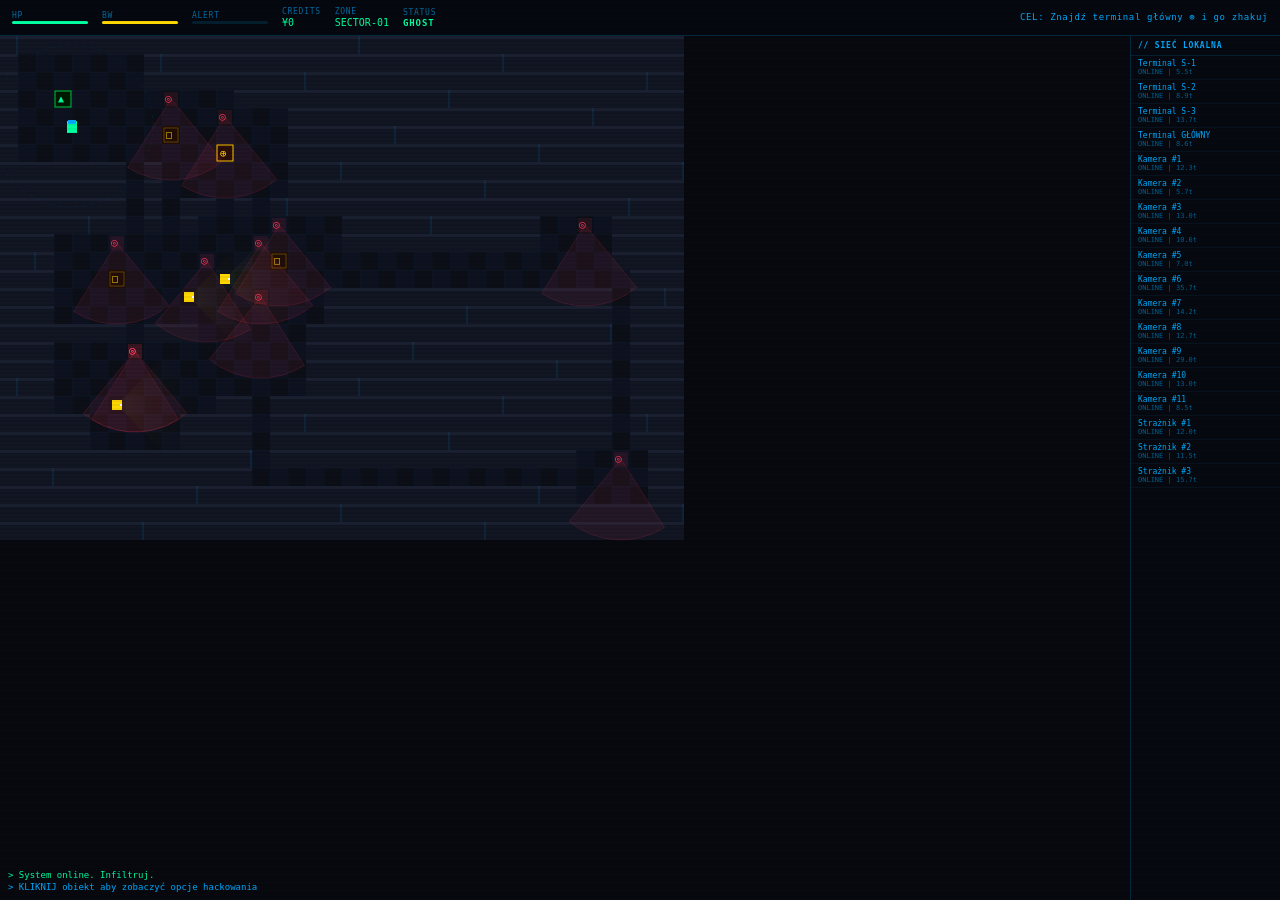
<file: mvp copy.html>
<!DOCTYPE html>
<html lang="pl">
<head>
<meta charset="UTF-8">
<title>GHOST PROTOCOL</title>
<style>
*{margin:0;padding:0;box-sizing:border-box}
body{background:#07090f;color:#00ff9f;font-family:monospace;overflow:hidden;user-select:none}

/* ── HUD ── */
#hud{position:fixed;top:0;left:0;right:0;height:36px;
  display:flex;align-items:center;gap:14px;padding:0 12px;
  background:#07090fee;border-bottom:1px solid #0af3;font-size:10px;z-index:20}
.hi{display:flex;flex-direction:column;gap:1px}
.hl{font-size:8px;color:#0af;opacity:.6;letter-spacing:.09em}
.bar{width:76px;height:3px;background:#0af2;border-radius:2px}
.bf{height:100%;border-radius:2px;transition:width .2s}
.g{background:#00ff9f}.y{background:#ffd700}.r{background:#ff3a5c}
#sv{font-size:9px;font-weight:bold;letter-spacing:.1em}
#mission{margin-left:auto;font-size:9px;color:#0af;letter-spacing:.07em;text-align:right;line-height:1.5}

/* ── CANVAS ── */
#gc{position:fixed;top:36px;left:0;right:0;bottom:0;display:block;cursor:default}

/* ── SIDEBAR ── */
#sb{position:fixed;top:36px;right:0;bottom:0;width:150px;
  background:#07090fee;border-left:1px solid #0af3;
  display:flex;flex-direction:column;font-size:10px;overflow-y:auto;z-index:10}
#sb h3{padding:5px 7px;font-size:8px;color:#0af;letter-spacing:.1em;border-bottom:1px solid #0af2;flex-shrink:0}
.tgt{padding:3px 7px;border-bottom:1px solid #0af1;cursor:pointer}
.tgt:hover:not(.dead){background:#0af07}
.tgt.sel{background:#00ff9f0d;border-left:2px solid #00ff9f}
.tgt.dead{opacity:.3;cursor:default}
.tn{color:#0af;font-size:8px}.ts{font-size:7px;color:#0af8}

/* ── CONTEXT MENU ── */
#ctx{position:fixed;background:#07090f;border:1px solid #0af;
  padding:4px 0;z-index:100;display:none;min-width:140px;
  box-shadow:0 0 12px #0af3}
#ctx .ctx-title{padding:3px 10px;font-size:8px;color:#0af7;
  border-bottom:1px solid #0af3;letter-spacing:.1em;margin-bottom:2px}
#ctx button{display:block;width:100%;padding:5px 10px;background:transparent;
  border:none;color:#0af;font-family:monospace;font-size:9px;
  cursor:pointer;text-align:left;letter-spacing:.07em;transition:background .1s}
#ctx button:hover:not(:disabled){background:#0af11;color:#fff}
#ctx button:disabled{opacity:.3;cursor:default}
#ctx .sep{height:1px;background:#0af2;margin:3px 0}

/* ── LOG ── */
#log{position:fixed;bottom:8px;left:8px;font-size:9px;
  pointer-events:none;z-index:15;display:flex;flex-direction:column;gap:2px}
.ll{color:#0af}.ll.ok{color:#00ff9f}.ll.bad{color:#ff3a5c}.ll.w{color:#ffd700}

/* ── OVERLAYS ── */
.ov{position:fixed;inset:0;background:#07090ff8;display:none;
  flex-direction:column;align-items:center;justify-content:center;z-index:80}
.ov.show{display:flex}
.ov h2{font-size:1.4rem;letter-spacing:.2em;margin-bottom:10px;text-shadow:0 0 20px currentColor}
.ov p{font-size:10px;color:#0af;letter-spacing:.09em;margin:3px 0;max-width:400px;text-align:center}
.ov button{margin-top:16px;padding:7px 22px;background:transparent;
  font-family:monospace;font-size:11px;letter-spacing:.12em;cursor:pointer}

/* ── SUCCESS SCREEN ── */
#ovs .reward{margin-top:14px;padding:10px 20px;border:1px solid #ffd7003a;
  background:#ffd70008;font-size:9px;color:#ffd700;line-height:1.8;text-align:left}

/* ── BANDING ── */
#sl{position:fixed;inset:0;
  background:repeating-linear-gradient(0deg,transparent,transparent 2px,rgba(0,0,0,.05) 2px,rgba(0,0,0,.05) 4px);
  pointer-events:none;z-index:99}
</style>
</head>
<body>

<div id="hud">
  <div class="hi"><span class="hl">HP</span><div class="bar"><div class="bf g" id="bhp"></div></div></div>
  <div class="hi"><span class="hl">BW</span><div class="bar"><div class="bf y" id="bbw"></div></div></div>
  <div class="hi"><span class="hl">ALERT</span><div class="bar"><div class="bf r" id="bal"></div></div></div>
  <div class="hi"><span class="hl">CREDITS</span><span style="color:#00ff9f;font-size:10px" id="vcr">¥0</span></div>
  <div class="hi"><span class="hl">ZONE</span><span style="color:#00ff9f;font-size:10px" id="vz">SECTOR-01</span></div>
  <div class="hi"><span class="hl">STATUS</span><span id="sv">GHOST</span></div>
  <div id="mission">—</div>
</div>

<canvas id="gc"></canvas>

<div id="sb">
  <h3>// SIEĆ LOKALNA</h3>
  <div id="tl"></div>
</div>

<div id="ctx">
  <div class="ctx-title" id="ctx-title">TARGET</div>
  <div id="ctx-btns"></div>
</div>

<div id="log"></div>

<!-- death -->
<div class="ov" id="ovd">
  <h2 style="color:#ff3a5c">FLATLINED</h2>
  <p id="dm">neural signature compromised</p>
  <button style="border:1px solid #ff3a5c;color:#ff3a5c" onclick="RESTART()">[ REINITIALIZE ]</button>
</div>

<!-- success -->
<div class="ov" id="ovs">
  <h2 style="color:#00ff9f">EXFILTRATED</h2>
  <p>Terminal zhakowany. Dane wyeksfiltrowane.</p>
  <p>Dotarłeś do wyjścia bez dekonspiracji.</p>
  <div class="reward" id="reward-txt"></div>
  <button style="border:1px solid #00ff9f;color:#00ff9f" onclick="NEXT()">[ NASTĘPNA STREFA ]</button>
</div>

<!-- caught — failed exit -->
<div class="ov" id="ovf">
  <h2 style="color:#ffd700">DEKONSPIRACJA</h2>
  <p>Terminal przesłał dane, ale zostałeś namierzony przy wyjściu.</p>
  <p style="margin-top:6px;color:#ffd700">Częściowy sukces — dane utracone.</p>
  <button style="border:1px solid #ffd700;color:#ffd700" onclick="RESTART()">[ RETRY ]</button>
</div>

<div id="sl"></div>

<script>
// ════════════════════════════════════════════════════════════
//  GHOST PROTOCOL — REDESIGNED CORE LOOP
//
//  FLOW:
//   1. Gracz wchodzi przez ENTRANCE (▲)
//   2. Infiltruje — hackuje terminale poboczne (kamery, strażnicy)
//   3. Musi dotrzeć do MAIN TERMINAL (⊛) i go zhakować (kanał)
//   4. Po hacku wraca do wejścia ENTRANCE
//   5. Wyjście przy niskim alerce = sukces / przy wysokim = dekonspiracja
//
//  HACKOWANIE: klik na obiekt → kontekstowe menu opcji
// ════════════════════════════════════════════════════════════

var T=18, MW=38, MH=28, HR=4.5, SPD=3.2;
var cvs, ctx, W, H;
var G=null;
var KEYS={};

function dst(a,b){return Math.hypot(a.x-b.x,a.y-b.y)}
function clamp(v,lo,hi){return Math.min(hi===undefined?100:hi,Math.max(lo===undefined?0:lo,v))}
function canWalk(tiles,x,y){
  var tx=x|0,ty=y|0;
  if(tx<0||ty<0||tx>=MW||ty>=MH) return false;
  var t=tiles[ty][tx];
  return t===0||t===2||t===3||t===5; // floor, entrance, exit, side-terminal-floor
}

// ── TILE TYPES ───────────────────────────────────────────
// 0=floor  1=wall  2=entrance(▲)  3=exit-used(after hack)
// 4=main-terminal(⊛)  5=side-terminal(□)

function makeMap(){
  var tiles=[];
  for(var y=0;y<MH;y++){var r=[];for(var x=0;x<MW;x++)r.push(1);tiles.push(r);}

  var rooms=[];
  // spawn room — top-left corner guaranteed
  rooms.push({x:1,y:1,w:7,h:6});
  // random rooms
  for(var a=0;a<80&&rooms.length<12;a++){
    var w=4+(Math.random()*5|0), h=3+(Math.random()*4|0);
    var rx=1+(Math.random()*(MW-w-2)|0), ry=1+(Math.random()*(MH-h-2)|0);
    rooms.push({x:rx,y:ry,w:w,h:h});
  }
  // carve
  for(var i=0;i<rooms.length;i++){
    var r=rooms[i];
    for(var ry=r.y;ry<r.y+r.h;ry++)
      for(var rx=r.x;rx<r.x+r.w;rx++)
        tiles[ry][rx]=0;
  }
  // corridors
  for(var i=0;i<rooms.length-1;i++){
    var a=rooms[i],b=rooms[i+1];
    var ax=a.x+(a.w/2|0),ay=a.y+(a.h/2|0);
    var bx=b.x+(b.w/2|0),by=b.y+(b.h/2|0);
    var cx=ax,cy=ay;
    while(cx!==bx){tiles[cy][cx]=0;cx+=(cx<bx)?1:-1;}
    while(cy!==by){tiles[cy][cx]=0;cy+=(cy<by)?1:-1;}
  }

  // ENTRANCE — in spawn room
  var sp=rooms[0];
  var entrance={x:sp.x+2,y:sp.y+2};
  tiles[entrance.y][entrance.x]=2;

  // MAIN TERMINAL — in last room (deepest)
  var last=rooms[rooms.length-1];
  var mt={x:last.x+(last.w/2|0), y:last.y+(last.h/2|0)};
  tiles[mt.y][mt.x]=4;

  // SIDE TERMINALS — 2-3 in middle rooms
  var sideTerminals=[];
  var midRooms=rooms.slice(2,rooms.length-1);
  var count=Math.min(3,midRooms.length);
  for(var i=0;i<count;i++){
    var r=midRooms[Math.floor(i*(midRooms.length/count))];
    var sx=r.x+(r.w/2|0), sy=r.y+(r.h/2|0);
    if(tiles[sy][sx]===0){
      tiles[sy][sx]=5;
      sideTerminals.push({x:sx,y:sy});
    }
  }

  return{tiles:tiles, rooms:rooms, entrance:entrance, mainTerminal:mt, sideTerminals:sideTerminals};
}

// ── DEVICES ──────────────────────────────────────────────
function makeDevices(rooms,tiles,wave){
  var list=[];

  // cameras — 1 per room from index 1
  for(var i=1;i<rooms.length;i++){
    var r=rooms[i];
    list.push({id:'cam'+i, type:'cam',
      x:r.x+(r.w/2|0), y:r.y,
      hacked:false, facing:Math.PI/2,
      rotDir:(Math.random()>.5?1:-1)*0.0012,
      fov:Math.PI/2.5, range:4.5,
      desc:'Kamera #'+i, hackable:true});
  }

  // guards
  var ng=2+Math.floor(wave*1.5);
  for(var i=0;i<ng;i++){
    var r=rooms[1+(Math.random()*(rooms.length-1)|0)];
    var gx=r.x+1+(Math.random()*Math.max(1,r.w-2)|0);
    var gy=r.y+1+(Math.random()*Math.max(1,r.h-2)|0);
    var px=r.x+1+(Math.random()*Math.max(1,r.w-2)|0);
    var py=r.y+1+(Math.random()*Math.max(1,r.h-2)|0);
    list.push({id:'guard'+i, type:'guard',
      x:gx,y:gy,hp:2,
      patrol:[{x:gx,y:gy},{x:px,y:py}],
      pi:0,moveT:0,alertT:0,aware:false,facing:0,
      offline:wave>2&&Math.random()>.7,
      hacked:false,dead:false,
      desc:'Strażnik #'+(i+1), hackable:true});
  }

  // drones wave 2+
  if(wave>1){
    for(var i=0;i<wave-1;i++){
      var r=rooms[1+(Math.random()*(rooms.length-1)|0)];
      var ocx=r.x+r.w/2, ocy=r.y+r.h/2;
      list.push({id:'drone'+i, type:'drone',
        x:ocx,y:ocy, angle:Math.random()*Math.PI*2,
        radius:1.5+Math.random(), speed:0.01+wave*0.003,
        ocx:ocx,ocy:ocy,
        hacked:false,hijacked:false,dead:false,
        desc:'Dron #'+(i+1), hackable:true});
    }
  }

  return list;
}

// ── INIT ─────────────────────────────────────────────────
function INIT(wave,credits){
  var map=makeMap();
  var sp=map.rooms[0];
  var devs=makeDevices(map.rooms,map.tiles,wave);

  G={
    wave:wave,
    tiles:map.tiles,
    rooms:map.rooms,
    entrance:map.entrance,
    mainTerminal:map.mainTerminal,
    sideTerminals:map.sideTerminals,
    devices:devs,
    P:{x:sp.x+2.5,y:sp.y+3.5, hp:100,mhp:100, bw:100,mbw:100, cr:credits},
    cam:{x:0,y:0},
    alert:0,
    blackout:false,boT:0,
    mainHacked:false,        // main terminal hacked?
    missionPhase:0,          // 0=infiltrate 1=hack-main 2=exfiltrate
    hackProgress:0,          // 0-100 channel progress for main terminal
    hackingMain:false,       // currently channeling main terminal
    sideHacked:[],           // ids of hacked side terminals
    tick:0,
    dead:false,
    cleared:false,
    succeeded:false,
  };

  document.getElementById('vz').textContent='SECTOR-0'+wave;
  updateMission();
  rebuildList();
  closeCtx();
}

function updateMission(){
  if(!G) return;
  var el=document.getElementById('mission');
  if(G.missionPhase===0) el.textContent='CEL: Znajdź terminal główny ⊛ i go zhakuj';
  else if(G.missionPhase===1) el.innerHTML='HAKOWANIE: <span style="color:#ffd700">pozostań przy terminalu</span>';
  else el.innerHTML='EXFILTRACJA: <span style="color:#ff3a5c">wróć do wejścia ▲</span>';
}

// ── HELPERS ──────────────────────────────────────────────
function byType(t){return G.devices.filter(function(d){return d.type===t;})}
function walk(wx,wy){return canWalk(G.tiles,wx,wy);}

// ── UPDATE ───────────────────────────────────────────────
function update(dt){
  if(!G||G.dead||G.cleared) return;
  G.tick++;
  var P=G.P;

  P.bw=Math.min(P.mbw,P.bw+dt*0.035);
  if(G.blackout){G.boT-=dt;if(G.boT<=0){G.blackout=false;log('Zasilanie przywrócone','w');}}

  // movement
  var dx=0,dy=0;
  if(KEYS.ArrowUp   ||KEYS.w||KEYS.W) dy=-1;
  if(KEYS.ArrowDown ||KEYS.s||KEYS.S) dy=1;
  if(KEYS.ArrowLeft ||KEYS.a||KEYS.A) dx=-1;
  if(KEYS.ArrowRight||KEYS.d||KEYS.D) dx=1;
  if(dx&&dy){dx*=0.707;dy*=0.707;}

  // break main hack channel if player moves away
  var mt=G.mainTerminal;
  var distMT=Math.hypot(P.x-mt.x,P.y-mt.y);
  if(G.hackingMain&&(distMT>1.8||(dx||dy))){
    G.hackingMain=false;
    G.hackProgress=Math.max(0,G.hackProgress-10);
    log('Kanał zerwany!','w');
    updateMission();
  }

  var spd=SPD*dt/1000;
  if(dx||dy){
    if(walk(P.x+dx*spd,P.y)) P.x+=dx*spd;
    if(walk(P.x,P.y+dy*spd)) P.y+=dy*spd;
  }

  // main terminal hacking channel
  if(G.hackingMain){
    G.hackProgress+=dt*0.025; // ~40s full, can be faster from side terminals
    G.alert=clamp(G.alert+dt*0.008); // hacking raises alert slowly
    if(G.hackProgress>=100){
      G.hackingMain=false;
      G.mainHacked=true;
      G.missionPhase=2;
      G.tiles[mt.y][mt.x]=0; // consumed
      log('>>> TERMINAL ZHAKOWANY — wróć do wejścia!','ok');
      updateMission();
      // bonus: cameras all blinded after main hack
      byType('cam').forEach(function(c){c.hacked=true;});
    }
  }

  // entrance check (exfiltration)
  var en=G.entrance;
  var distEN=Math.hypot(P.x-en.x,P.y-en.y);
  if(G.missionPhase===2&&distEN<1.2){
    // success depends on alert level
    if(G.alert<70){
      win();
    } else {
      // partial — caught at exit
      G.cleared=true;
      document.getElementById('ovf').classList.add('show');
    }
    return;
  }

  // data pickup from side terminals (walk over)
  for(var i=0;i<G.sideTerminals.length;i++){
    var st=G.sideTerminals[i];
    var sid='sterm'+i;
    if(G.sideHacked.indexOf(sid)>=0) continue;
    if(Math.hypot(P.x-st.x,P.y-st.y)<1.0){
      // auto-prompt handled by click; if adjacent just flag proximity
    }
  }

  // cameras
  var cams=byType('cam');
  for(var i=0;i<cams.length;i++){
    var d=cams[i];
    if(d.hacked||G.blackout) continue;
    d.facing+=d.rotDir;
    if(dst(d,P)>d.range) continue;
    var ang=Math.atan2(P.y-d.y,P.x-d.x);
    var diff=ang-d.facing;
    while(diff>Math.PI)diff-=Math.PI*2;while(diff<-Math.PI)diff+=Math.PI*2;
    if(Math.abs(diff)<d.fov/2) G.alert=clamp(G.alert+dt*0.016);
  }

  // guards
  var guards=byType('guard');
  for(var i=0;i<guards.length;i++){
    var d=guards[i];
    if(!d.dead&&!d.offline) tickGuard(d,P,dt);
  }

  // drones
  var drones=byType('drone');
  for(var i=0;i<drones.length;i++){
    if(!drones[i].dead) tickDrone(drones[i],P,dt);
  }

  // slow alert decay
  if(G.alert>0&&G.tick%90===0) G.alert=Math.max(0,G.alert-0.4);

  // stealth label
  var sv=document.getElementById('sv');
  if(G.alert<15){sv.textContent='GHOST';sv.style.color='#00ff9f';}
  else if(G.alert<40){sv.textContent='SHADOW';sv.style.color='#ffd700';}
  else if(G.alert<65){sv.textContent='SPOTTED';sv.style.color='#ff9a3c';}
  else if(G.alert<85){sv.textContent='HUNTED';sv.style.color='#ff5a2c';}
  else{sv.textContent='COMPROMISED';sv.style.color='#ff3a5c';}

  refreshHUD();
}

function tickGuard(d,P,dt){

  // ─────────────────────────────
  // STATE MACHINE
  // idle -> suspicious -> chase -> search
  // ─────────────────────────────

  if(!d.state) d.state='idle';

  var dist=dst(d,P);

  // detection cone
  var dx=P.x-d.x;
  var dy=P.y-d.y;
  var ang=Math.atan2(dy,dx);

  var diff=ang-(d.facing||0);

  while(diff>Math.PI) diff-=Math.PI*2;
  while(diff<-Math.PI) diff+=Math.PI*2;

  var seesPlayer=
    dist<5 &&
    Math.abs(diff)<0.8 &&
    !G.blackout;

  // ─────────────────────────────
  // DETECTION
  // ─────────────────────────────

  if(seesPlayer){

    d.lastSeen={x:P.x,y:P.y};

    if(d.state==='idle'){
      d.state='suspicious';
      log('Strażnik coś zauważył','w');
    }

    d.detect=(d.detect||0)+dt*0.0015;

    G.alert=clamp(G.alert+dt*0.015);

    if(d.detect>2){
      d.state='chase';
    }

  } else {

    d.detect=Math.max(0,(d.detect||0)-dt*0.002);

    if(d.state==='suspicious' && d.detect<=0){
      d.state='idle';
    }

    if(d.state==='chase'){
      d.searchTimer=(d.searchTimer||0)+dt;

      if(d.searchTimer>4000){
        d.state='search';
        d.searchTimer=0;
      }
    }

    if(d.state==='search'){
      d.searchTimer=(d.searchTimer||0)+dt;

      if(d.searchTimer>5000){
        d.state='idle';
        d.searchTimer=0;
      }
    }
  }

  // ─────────────────────────────
  // BEHAVIOUR
  // ─────────────────────────────

  var spd=0.015*dt;

  // CHASE PLAYER
  if(d.state==='chase'){

    var vx=P.x-d.x;
    var vy=P.y-d.y;

    var len=Math.hypot(vx,vy);

    if(len>0.1){

      vx/=len;
      vy/=len;

      if(walk(d.x+vx*spd,d.y))
        d.x+=vx*spd;

      if(walk(d.x,d.y+vy*spd))
        d.y+=vy*spd;

      d.facing=Math.atan2(vy,vx);
    }

    // damage
    if(dist<1.2){

      P.hp-=dt*0.03;

      if(P.hp<=0){
        killPlayer('Strażnik cię dopadł');
      }
    }

  }

  // SEARCH LAST POSITION
  else if(d.state==='search' && d.lastSeen){

    var tx=d.lastSeen.x;
    var ty=d.lastSeen.y;

    var vx=tx-d.x;
    var vy=ty-d.y;

    var len=Math.hypot(vx,vy);

    if(len>0.2){

      vx/=len;
      vy/=len;

      if(walk(d.x+vx*spd*0.7,d.y))
        d.x+=vx*spd*0.7;

      if(walk(d.x,d.y+vy*spd*0.7))
        d.y+=vy*spd*0.7;

      d.facing=Math.atan2(vy,vx);
    }

  }

  // PATROL
  else {

    d.moveT=(d.moveT||0)+dt;

    if(d.moveT>700){

      d.moveT=0;

      var pt=d.patrol[d.pi%d.patrol.length];

      var vx=pt.x-d.x;
      var vy=pt.y-d.y;

      if(Math.abs(vx)+Math.abs(vy)<0.5){

        d.pi++;

      } else {

        var sx=Math.sign(vx)*0.35;
        var sy=Math.sign(vy)*0.35;

        if(walk(d.x+sx,d.y))
          d.x+=sx;

        if(walk(d.x,d.y+sy))
          d.y+=sy;

        d.facing=Math.atan2(vy,vx);
      }
    }
  }
}


function tickDrone(d,P,dt){
  if(d.hijacked){
    var en=byType('guard').filter(function(e){return !e.dead&&!e.hacked;})
      .sort(function(a,b){return dst(a,d)-dst(b,d);})[0];
    if(!en){d.hijacked=false;return;}
    var ddx=en.x-d.x,ddy=en.y-d.y,l=Math.hypot(ddx,ddy);
    if(l<0.8){
      en.dead=true;log('Dron zestrzelił strażnika','ok');
      G.alert=clamp(G.alert+18);floatMsg('IMPACT!',d,'#ff3a5c');
      d.hijacked=false;d.hacked=false;rebuildList();
    } else {d.x+=ddx/l*0.025*dt;d.y+=ddy/l*0.025*dt;}
    return;
  }
  d.angle+=d.speed*dt;
  d.x=d.ocx+Math.cos(d.angle)*d.radius;
  d.y=d.ocy+Math.sin(d.angle)*d.radius;
  if(dst(d,P)<2&&!G.blackout){
    G.alert=clamp(G.alert+dt*0.012);
    if(dst(d,P)<1){P.hp=Math.max(0,P.hp-dt*0.025);if(P.hp<=0)killPlayer('Zestrzelony przez dron');}
  }
}

// ── CONTEXT MENU ─────────────────────────────────────────
var ctxOpen=false;

function showCtx(screenX,screenY,target,targetType){
  var menu=document.getElementById('ctx');
  var btns=document.getElementById('ctx-btns');
  var title=document.getElementById('ctx-title');
  btns.innerHTML='';
  title.textContent=target.desc||targetType;

  var P=G.P;
  var inRange=dst(target,P)<=HR;
  var bw=P.bw;

  if(targetType==='cam'){
    addCtxBtn('◉  Zaślepi kamerę (BW:15)',bw>=15&&inRange&&!target.hacked,function(){
      hackCam(target);closeCtx();
    });
    addCtxBtn('◎  Zapętl feed -10s (BW:8)',bw>=8&&inRange&&!target.hacked,function(){
      loopCam(target);closeCtx();
    });
    if(target.hacked) addCtxBtn('✓  Już zhakowana',false,null);
  }

  else if(targetType==='guard'){
    if(target.offline){
      addCtxBtn('✗  Offline — brak sygnału',false,null);
    } else {
      addCtxBtn('⚡  Przeciąż implant (BW:30)',bw>=30&&inRange&&!target.dead,function(){
        overloadGuard(target);closeCtx();
      });
      addCtxBtn('👁  Zaślepij cyberoczy (BW:15)',bw>=15&&inRange&&!target.dead&&!target.hacked,function(){
        blindGuard(target);closeCtx();
      });
      addCtxBtn('↻  Przekieruj patrol (BW:10)',bw>=10&&inRange&&!target.dead,function(){
        redirectGuard(target);closeCtx();
      });
    }
  }

  else if(targetType==='drone'){
    addCtxBtn('⬡  Przejmi sterowanie (BW:25)',bw>=25&&inRange&&!target.hijacked&&!target.dead,function(){
      hijackDrone(target);closeCtx();
    });
    addCtxBtn('✗  Wyłącz dron (BW:20)',bw>=20&&inRange&&!target.dead,function(){
      killDrone(target);closeCtx();
    });
  }

  else if(targetType==='sterm'){
    var alreadyHacked=G.sideHacked.indexOf(target.id)>=0;
    addCtxBtn(alreadyHacked?'✓  Już zhakowany':'⊡  Hackuj terminal (BW:20) — odblokuj opcje',
      bw>=20&&inRange&&!alreadyHacked,function(){
        hackSideTerm(target);closeCtx();
      });
    if(alreadyHacked){
      addCtxBtn('◉  Blind kamery w sektorze (BW:5)',bw>=5,function(){
        blindSector(target);closeCtx();
      });
      addCtxBtn('⚠  Fałszywy alarm (BW:10)',bw>=10,function(){
        falseAlarm(target);closeCtx();
      });
      addCtxBtn('⬇  Obniż alert -15 (BW:15)',bw>=15,function(){
        suppressAlert(target);closeCtx();
      });
    }
  }

  else if(targetType==='mainterm'){
    var d2=dst(target,P);
    if(G.mainHacked){
      addCtxBtn('✓  Zhakowany — wróć do wejścia',false,null);
    } else if(d2>1.8){
      addCtxBtn('⊛  Zbliż się do terminala',false,null);
    } else if(G.hackingMain){
      addCtxBtn('⏳  Hakowanie w toku... pozostań!',false,null);
      addCtxBtn('✗  Przerwij kanał',true,function(){
        G.hackingMain=false;log('Kanał zerwany','w');closeCtx();
      });
    } else {
      addCtxBtn('⊛  Inicjuj hack (pozostań nieruchomy)',true,function(){
        G.hackingMain=true;G.missionPhase=1;
        log('Kanał otwarty — nie ruszaj się!','ok');
        updateMission();closeCtx();
      });
    }
  }

  addCtxSep();
  addCtxBtn('✗  Zamknij',true,closeCtx);

  // position
  var mw=160, mh=menu.scrollHeight;
  var x=Math.min(screenX, window.innerWidth-mw-4);
  var y=Math.min(screenY, window.innerHeight-200);
  menu.style.left=x+'px';
  menu.style.top=y+'px';
  menu.style.display='block';
  ctxOpen=true;
}

function addCtxBtn(label,enabled,cb){
  var btn=document.createElement('button');
  btn.textContent=label;btn.disabled=!enabled;
  if(enabled&&cb) btn.onclick=cb;
  document.getElementById('ctx-btns').appendChild(btn);
}
function addCtxSep(){
  var s=document.createElement('div');s.className='sep';
  document.getElementById('ctx-btns').appendChild(s);
}
function closeCtx(){document.getElementById('ctx').style.display='none';ctxOpen=false;}

// ── HACK ACTIONS ─────────────────────────────────────────
function hackCam(d){
  if(G.P.bw<15) return;
  d.hacked=true;G.P.bw-=15;G.alert=clamp(G.alert+5);
  log('Kamera #'+d.id+' zaślepiona','ok');floatMsg('BLIND',d,'#00ff9f');rebuildList();
}
function loopCam(d){
  if(G.P.bw<8) return;
  d.hacked=true;G.P.bw-=8;G.alert=clamp(G.alert+2);
  log('Feed zapętlony','ok');floatMsg('LOOP',d,'#0af');rebuildList();
  // unblind after 10s
  setTimeout(function(){if(G&&!G.dead){d.hacked=false;rebuildList();log('Feed wznowiony','w');}},10000);
}
function overloadGuard(d){
  if(G.P.bw<30) return;
  d.dead=true;G.P.bw-=30;G.alert=clamp(G.alert+22);
  log('Implant przeciążony — strażnik down','ok');floatMsg('FLATLINED',d,'#ff3a5c');rebuildList();
}
function blindGuard(d){
  if(G.P.bw<15) return;
  d.hacked=true;G.P.bw-=15;G.alert=clamp(G.alert+8);
  log('Cyberoczy zaślepione','ok');floatMsg('BLIND',d,'#0af');rebuildList();
  setTimeout(function(){if(G&&!G.dead){d.hacked=false;rebuildList();}},8000);
}
function redirectGuard(d){
  if(G.P.bw<10) return;
  G.P.bw-=10;
  // send to far corner
  d.patrol=[{x:1,y:1},{x:MW-3,y:MH-3}];d.pi=0;d.aware=false;d.alertT=0;
  G.alert=clamp(G.alert+5);
  log('Patrol przekierowany','ok');floatMsg('REROUTE',d,'#ffd700');
}
function hijackDrone(d){
  if(G.P.bw<25) return;
  d.hijacked=true;d.hacked=true;G.P.bw-=25;G.alert=clamp(G.alert+10);
  log('Dron przejęty','ok');floatMsg('HIJACKED',d,'#0af');rebuildList();
}
function killDrone(d){
  if(G.P.bw<20) return;
  d.dead=true;G.P.bw-=20;G.alert=clamp(G.alert+12);
  log('Dron wyłączony','ok');floatMsg('OFFLINE',d,'#ffd700');rebuildList();
}
function hackSideTerm(t){
  if(G.P.bw<20) return;
  G.P.bw-=20;G.sideHacked.push(t.id);
  G.alert=clamp(G.alert+8);
  // side terminal bonus: speed up main hack by 20%
  G.hackSpeedBonus=(G.hackSpeedBonus||0)+0.2;
  log('Terminal poboczny zhakowany — kanał +20% szybszy','ok');
  floatMsg('+20% SPEED',t,'#ffd700');rebuildList();
}
function blindSector(t){
  if(G.P.bw<5) return;
  G.P.bw-=5;
  // blind cams near this terminal
  byType('cam').filter(function(c){return dst(c,t)<8;}).forEach(function(c){c.hacked=true;});
  log('Kamery w sektorze zaślepione','ok');floatMsg('SECTOR BLIND',t,'#00ff9f');rebuildList();
}
function falseAlarm(t){
  if(G.P.bw<10) return;
  G.P.bw-=10;
  // redirect guards away
  byType('guard').filter(function(g){return !g.dead&&dst(g,t)<10;}).forEach(function(g){
    g.patrol=[{x:MW-3,y:1},{x:MW-3,y:MH-3}];g.pi=0;g.aware=false;g.alertT=0;
  });
  log('Fałszywy alarm — strażnicy przekierowani','ok');floatMsg('FALSE ALARM',t,'#ffd700');
}
function suppressAlert(t){
  if(G.P.bw<15) return;
  G.P.bw-=15;G.alert=clamp(G.alert-15);
  log('Alert stłumiony -15','ok');floatMsg('-15 ALERT',t,'#00ff9f');
}

// ── WIN / LOSE ────────────────────────────────────────────
function win(){
  G.cleared=true;G.succeeded=true;
  var bonus=150+G.wave*80+(100-G.alert|0);
  G.P.cr+=bonus;
  var el=document.getElementById('reward-txt');
  el.innerHTML=
    'Sektor: SECTOR-0'+G.wave+'<br>'+
    'Nagroda za misję:  ¥'+bonus+'<br>'+
    'Alert przy wyjściu: '+Math.ceil(G.alert)+'%<br>'+
    'Kredyty łącznie:   ¥'+G.P.cr+'<br>'+
    'Terminale poboczne: '+G.sideHacked.length+'/'+G.sideTerminals.length;
  document.getElementById('ovs').classList.add('show');
}
function killPlayer(reason){
  G.dead=true;
  document.getElementById('dm').textContent='// '+reason.toUpperCase();
  document.getElementById('ovd').classList.add('show');
}
function RESTART(){
  document.getElementById('ovd').classList.remove('show');
  document.getElementById('ovf').classList.remove('show');
  INIT(1,0);
}
function NEXT(){
  document.getElementById('ovs').classList.remove('show');
  INIT(G.wave+1,G.P.cr);
}

// ── RENDER ───────────────────────────────────────────────
function render(){
  if(!G) return;
  var P=G.P;
  W=cvs.width;H=cvs.height;
  var vw=Math.ceil(W/T)+2, vh=Math.ceil(H/T)+2;
  G.cam.x=Math.max(0,Math.min(MW-vw,Math.floor(P.x-vw/2)));
  G.cam.y=Math.max(0,Math.min(MH-vh,Math.floor(P.y-vh/2)));
  var cx=G.cam.x,cy=G.cam.y;

  ctx.fillStyle='#07090f';ctx.fillRect(0,0,W,H);

  // tiles
  for(var ty=cy;ty<cy+vh;ty++){
    for(var tx=cx;tx<cx+vw;tx++){
      if(ty<0||ty>=MH||tx<0||tx>=MW) continue;
      var tile=G.tiles[ty][tx];
      var px=(tx-cx)*T,py=(ty-cy)*T;

      if(tile===0){
        ctx.fillStyle=(tx+ty)%2===0?'#0c0f17':'#0e1220';
        ctx.fillRect(px,py,T,T);
        ctx.fillStyle='rgba(0,160,255,0.022)';
        ctx.fillRect(px,py,T,1);ctx.fillRect(px,py,1,T);
      } else if(tile===1){
        ctx.fillStyle='#1a2030';ctx.fillRect(px,py,T,3);
        ctx.fillStyle='#111622';ctx.fillRect(px,py+3,T,T-3);
        if((tx*11+ty*7)%19===0){ctx.fillStyle='rgba(0,160,255,0.1)';ctx.fillRect(px+T-2,py,2,T);}
      } else if(tile===2){ // entrance ▲
        ctx.fillStyle='#001a00';ctx.fillRect(px,py,T,T);
        var alpha=0.5+0.5*Math.sin(G.tick*0.05);
        ctx.strokeStyle='rgba(0,255,100,'+alpha+')';ctx.lineWidth=1;
        ctx.strokeRect(px+1,py+1,T-2,T-2);
        ctx.fillStyle='#00ff9f';ctx.font='10px monospace';ctx.fillText('\u25B2',px+4,py+12);
        if(G.missionPhase===2){
          // pulsing stronger when exfil
          ctx.fillStyle='rgba(0,255,100,0.15)';ctx.fillRect(px,py,T,T);
        }
      } else if(tile===4){ // main terminal ⊛
        ctx.fillStyle=G.hackingMain?'#001a0a':'#1a0a00';ctx.fillRect(px,py,T,T);
        var col=G.hackingMain?'#00ff9f':'#ffd700';
        ctx.strokeStyle=col;ctx.lineWidth=1;ctx.strokeRect(px+1,py+1,T-2,T-2);
        ctx.fillStyle=col;ctx.font='11px monospace';ctx.fillText('\u2295',px+4,py+13);
        // progress bar on top
        if(G.hackingMain){
          ctx.fillStyle='#00ff9f44';
          ctx.fillRect(px,py-3,T*(G.hackProgress/100),3);
          ctx.strokeStyle='#00ff9f';ctx.lineWidth=0.5;ctx.strokeRect(px,py-3,T,3);
        }
      } else if(tile===5){ // side terminal □
        var shacked=false;
        for(var si=0;si<G.sideTerminals.length;si++){
          if(G.sideTerminals[si].x===tx&&G.sideTerminals[si].y===ty&&G.sideHacked.indexOf('sterm'+si)>=0){shacked=true;break;}
        }
        ctx.fillStyle=shacked?'#001510':'#100a00';ctx.fillRect(px,py,T,T);
        ctx.strokeStyle=shacked?'#0af':'#ffd70066';ctx.lineWidth=0.7;
        ctx.strokeRect(px+2,py+2,T-4,T-4);
        ctx.fillStyle=shacked?'#0af':'#ffd700';ctx.font='10px monospace';
        ctx.fillText(shacked?'\u25A3':'\u25A1',px+4,py+12);
      }
    }
  }

  // camera FOV
  var cams=byType('cam');
  for(var i=0;i<cams.length;i++){
    var d=cams[i];
    if(d.hacked||G.blackout) continue;
    var dpx=(d.x-cx)*T+T/2,dpy=(d.y-cy)*T+T/2;
    ctx.save();
    ctx.fillStyle='rgba(255,58,92,0.07)';ctx.strokeStyle='rgba(255,58,92,0.3)';ctx.lineWidth=0.5;
    ctx.beginPath();ctx.moveTo(dpx,dpy);
    ctx.arc(dpx,dpy,d.range*T,d.facing-d.fov/2,d.facing+d.fov/2);
    ctx.closePath();ctx.fill();ctx.stroke();
    ctx.restore();
  }
   // ─────────────────────────────
// GUARD VISION CONES
// ─────────────────────────────

var guards=byType('guard');

for(var i=0;i<guards.length;i++){

  var g=guards[i];

  if(g.dead || g.offline)
    continue;

  var gx=(g.x-cx)*T+T/2;
  var gy=(g.y-cy)*T+T/2;

  var color='rgba(255,255,0,0.05)';

  if(g.state==='suspicious')
    color='rgba(255,140,0,0.08)';

  if(g.state==='chase')
    color='rgba(255,0,80,0.12)';

  drawVisionCone(
    g.x-cx+0.5,
    g.y-cy+0.5,
    g.facing||0,
    1.6,
    5,
    color
  );
} 

  // devices
  for(var i=0;i<G.devices.length;i++){
    var d=G.devices[i];
    var dpx=(d.x-cx)*T,dpy=(d.y-cy)*T;
    if(dpx<-T||dpy<-T||dpx>W+T||dpy>H+T) continue;
    ctx.save();drawDev(d,dpx,dpy);ctx.restore();
  }

  // range circle around player
  var ppx=(P.x-cx)*T,ppy=(P.y-cy)*T;
  ctx.save();
  ctx.globalAlpha=0.06;ctx.strokeStyle='#0af';ctx.lineWidth=1;
  ctx.setLineDash([4,4]);
  ctx.beginPath();ctx.arc(ppx+T/2,ppy+T/2,HR*T,0,Math.PI*2);ctx.stroke();
  ctx.setLineDash([]);ctx.globalAlpha=1;
  // player
  ctx.fillStyle='#00ff9f';ctx.fillRect(ppx+4,ppy+4,T-8,T-6);
  ctx.fillStyle='#0af';ctx.fillRect(ppx+5,ppy+3,T-10,4);
  // channel indicator
  if(G.hackingMain){
    ctx.globalAlpha=0.4+0.4*Math.sin(G.tick*0.15);
    ctx.strokeStyle='#00ff9f';ctx.lineWidth=1.5;
    ctx.strokeRect(ppx+1,ppy+1,T-2,T-2);
  }
  ctx.restore();

  // blackout
  if(G.blackout){ctx.fillStyle='rgba(0,0,0,0.72)';ctx.fillRect(0,0,W,H);}

  // hack progress overlay (bottom of screen)
  if(G.hackingMain){
    ctx.fillStyle='rgba(0,255,159,0.07)';ctx.fillRect(0,H-22,W*G.hackProgress/100,22);
    ctx.fillStyle='#00ff9f';ctx.font='9px monospace';
    ctx.fillText('HAKOWANIE TERMINALA: '+Math.ceil(G.hackProgress)+'%  — NIE RUSZAJ SIĘ',8,H-8);
  }
}

function drawVisionCone(x,y,angle,fov,range,color){
  ctx.save();

  ctx.beginPath();
  ctx.moveTo(x*T,y*T);

  ctx.arc(
    x*T,
    y*T,
    range*T,
    angle-fov/2,
    angle+fov/2
  );

  ctx.closePath();

  var g=ctx.createRadialGradient(
    x*T,y*T,0,
    x*T,y*T,range*T
  );

  g.addColorStop(0,color);
  g.addColorStop(1,'transparent');

  ctx.fillStyle=g;
  ctx.fill();

  ctx.restore();
}
  
function drawDev(d,px,py){

  if(d.type==='cam'){

    ctx.fillStyle=d.hacked?'#00ff9f18':'#ff3a5c18';
    ctx.fillRect(px+2,py+2,T-4,T-4);

    ctx.fillStyle=d.hacked?'#00ff9f':'#ff3a5c';
    ctx.font='11px monospace';

    ctx.fillText(d.hacked?'\u25C9':'\u25CE',px+3,py+12);
  }

  else if(d.type==='guard'){

    if(d.dead){

      ctx.globalAlpha=0.25;

      ctx.fillStyle='#ff3a5c';
      ctx.fillRect(px+4,py+7,T-8,4);

      ctx.globalAlpha=1;

      return;
    }

    var col='#ffd700';

    if(d.state==='suspicious')
      col='#ff9a00';

    if(d.state==='chase')
      col='#ff3a5c';

    if(d.hacked)
      col='#00ff9f';

    ctx.fillStyle=col;

    ctx.fillRect(px+4,py+4,T-8,T-8);

    // eye direction
    ctx.fillStyle='#fff';

    ctx.fillRect(
      px+T/2+Math.cos(d.facing||0)*4-1,
      py+T/2+Math.sin(d.facing||0)*4-1,
      2,
      2
    );

    // alert icon
    if(d.state==='suspicious'){

      ctx.fillStyle='#ff9a00';
      ctx.font='8px monospace';
      ctx.fillText('?',px+5,py-2);

    } else if(d.state==='chase'){

      ctx.fillStyle='#ff3a5c';
      ctx.font='8px monospace';
      ctx.fillText('!',px+5,py-2);
    }
  }

  else if(d.type==='drone'){

    if(d.dead) return;

    ctx.strokeStyle=d.hijacked?'#00ff9f':'#0af';
    ctx.lineWidth=1;

    ctx.beginPath();
    ctx.arc(px+T/2,py+T/2,4,0,Math.PI*2);
    ctx.stroke();

    for(var r=0;r<4;r++){

      var a=r*Math.PI/2+G.tick*0.05;

      ctx.fillStyle=d.hijacked?'#00ff9f44':'#0af4';

      ctx.fillRect(
        px+T/2+Math.cos(a)*5-1,
        py+T/2+Math.sin(a)*5-1,
        2,
        2
      );
    }
  }
}

// ── UI ───────────────────────────────────────────────────
function refreshHUD(){
  var P=G.P;
  document.getElementById('bhp').style.width=(P.hp/P.mhp*100)+'%';
  document.getElementById('bbw').style.width=(P.bw/P.mbw*100)+'%';
  document.getElementById('bal').style.width=G.alert+'%';
  document.getElementById('vcr').textContent='\u00A5'+P.cr;
}
function rebuildList(){
  if(!G) return;
  var el=document.getElementById('tl');el.innerHTML='';
  var rows=[];
  // side terminals
  for(var i=0;i<G.sideTerminals.length;i++){
    var st=G.sideTerminals[i];
    var hacked=G.sideHacked.indexOf('sterm'+i)>=0;
    rows.push({desc:'Terminal S-'+(i+1),st:hacked?'HACKED':'ONLINE',d:dst(st,G.P).toFixed(1)});
  }
  // main terminal
  if(!G.mainHacked){
    rows.push({desc:'Terminal GŁÓWNY',st:G.hackingMain?'HAKOWANIE...':'ONLINE',d:dst(G.mainTerminal,G.P).toFixed(1)});
  } else {
    rows.push({desc:'Terminal GŁÓWNY',st:'✓ HACKED',d:'—'});
  }
  // devices
  for(var i=0;i<G.devices.length;i++){
    var d=G.devices[i];
    var st2=d.dead?'DEAD':d.hijacked?'HIJACK':d.hacked?'HACKED':d.offline?'OFFLINE':'ONLINE';
    rows.push({desc:d.desc,st:st2,d:dst(d,G.P).toFixed(1)});
  }
  for(var i=0;i<rows.length;i++){
    var div=document.createElement('div');
    div.className='tgt';
    div.innerHTML='<div class="tn">'+rows[i].desc+'</div><div class="ts">'+rows[i].st+' | '+rows[i].d+'t</div>';
    el.appendChild(div);
  }
}

var logBuf=[];
function log(msg,cls){
  var el=document.getElementById('log'),d=document.createElement('div');
  d.className='ll '+(cls||'');d.textContent='> '+msg;
  el.appendChild(d);logBuf.push(d);
  while(logBuf.length>7)el.removeChild(logBuf.shift());
}
function floatMsg(msg,pos,col){
  var px=(pos.x-G.cam.x)*T+20,py=(pos.y-G.cam.y)*T+10;
  var el=document.createElement('div');
  el.style.cssText='position:fixed;left:'+px+'px;top:'+(py+36)+'px;color:'+col+
    ';font-family:monospace;font-size:10px;pointer-events:none;z-index:30;transition:opacity .8s,transform .8s;';
  el.textContent=msg;document.body.appendChild(el);
  requestAnimationFrame(function(){el.style.transform='translateY(-28px)';el.style.opacity='0';});
  setTimeout(function(){if(el.parentNode)el.parentNode.removeChild(el);},850);
}

// ── CLICK HANDLER ────────────────────────────────────────
cvs_click=function(e){
  if(!G||G.dead||G.cleared) return;
  closeCtx();
  var r=cvs.getBoundingClientRect();
  var wx=(e.clientX-r.left)/T+G.cam.x;
  var wy=(e.clientY-r.top)/T+G.cam.y;
  var tx=wx|0,ty=wy|0;

  // check tile special
  var tile=G.tiles[ty]&&G.tiles[ty][tx];

  // main terminal
  if(tile===4){
    showCtx(e.clientX,e.clientY,G.mainTerminal,'mainterm');return;
  }
  // side terminal
  for(var i=0;i<G.sideTerminals.length;i++){
    var st=G.sideTerminals[i];
    if(st.x===tx&&st.y===ty){
      var obj={x:st.x,y:st.y,id:'sterm'+i,desc:'Terminal S-'+(i+1)};
      showCtx(e.clientX,e.clientY,obj,'sterm');return;
    }
  }
  // device
  for(var i=0;i<G.devices.length;i++){
    var d=G.devices[i];
    if(Math.abs(d.x-wx)<0.8&&Math.abs(d.y-wy)<0.8){
      showCtx(e.clientX,e.clientY,d,d.type);return;
    }
  }
};

// ── INPUT ────────────────────────────────────────────────
document.addEventListener('keydown',function(e){
  KEYS[e.key]=true;
  if(e.key==='Escape') closeCtx();
});
document.addEventListener('keyup',function(e){delete KEYS[e.key];});
document.addEventListener('click',function(e){
  // close menu if clicking outside
  var menu=document.getElementById('ctx');
  if(ctxOpen&&!menu.contains(e.target)) closeCtx();
});

// ── BOOT ─────────────────────────────────────────────────
window.addEventListener('load',function(){
  cvs=document.getElementById('gc');
  ctx=cvs.getContext('2d');
  ctx.imageSmoothingEnabled=false;

  function resize(){
    cvs.width=window.innerWidth;
    cvs.height=window.innerHeight-36;
    W=cvs.width;H=cvs.height;
  }
  resize();window.addEventListener('resize',resize);

  cvs.addEventListener('click',cvs_click);

  INIT(1,0);
  log('System online. Infiltruj.','ok');
  log('KLIKNIJ obiekt aby zobaczyć opcje hackowania','');

  var last=performance.now();
  function loop(ts){
    var dt=Math.min(ts-last,50);last=ts;
    update(dt);render();rebuildList();
    requestAnimationFrame(loop);
  }
  requestAnimationFrame(loop);
});

window.RESTART=RESTART;
window.NEXT=NEXT;
</script>
</body>
</html>
</file>
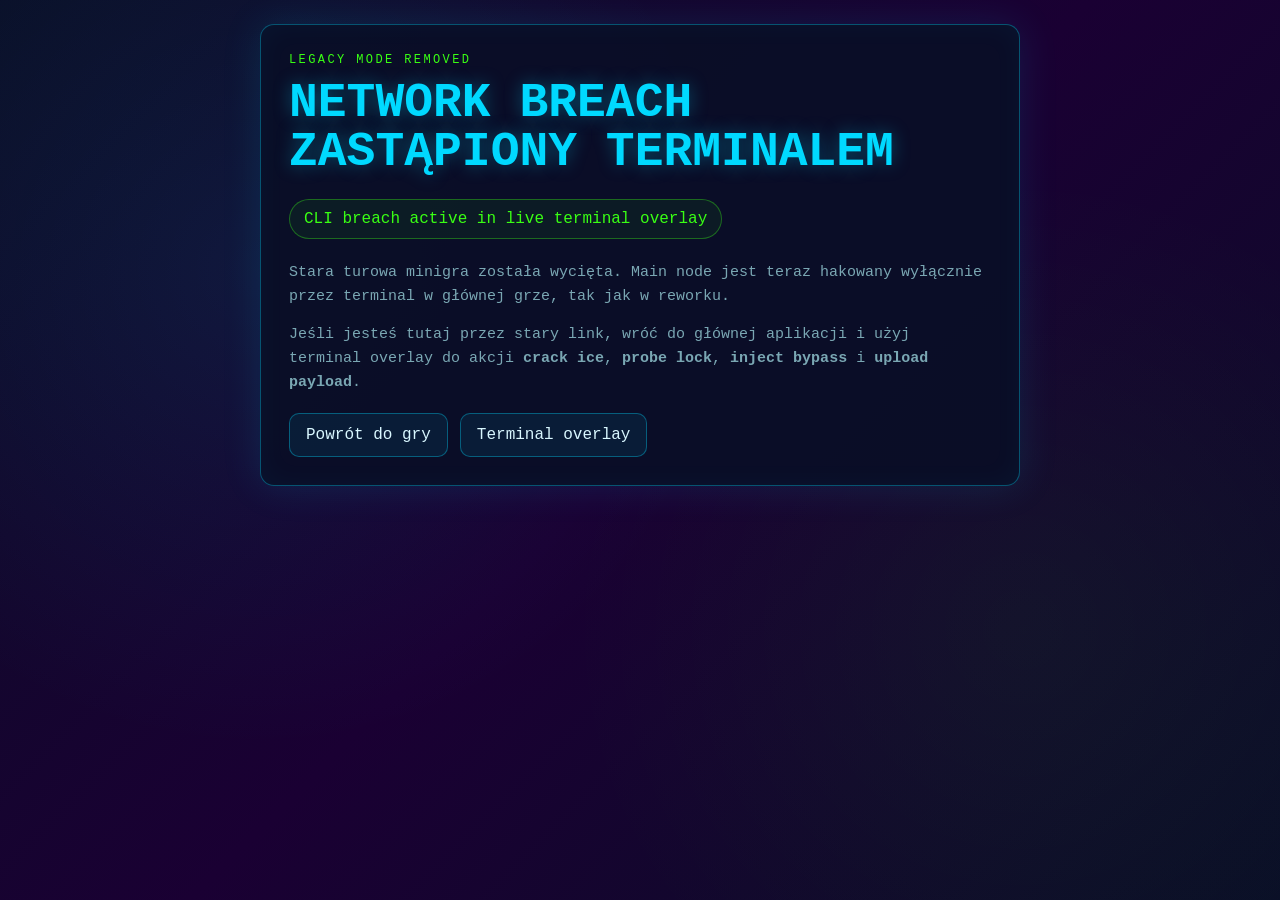
<file: network_breach.html>
<!DOCTYPE html>
<html lang="pl">
<head>
  <meta charset="UTF-8">
  <meta name="viewport" content="width=device-width, initial-scale=1.0">
  <title>NETWORK BREACH DEPRECATED</title>
  <style>
    :root {
      color-scheme: dark;
      --bg: #050609;
      --panel: rgba(10, 14, 39, 0.94);
      --cyan: #00d9ff;
      --green: #39ff14;
      --text: #d9f7ff;
      --muted: #7aa7b3;
    }

    * { box-sizing: border-box; }

    html, body {
      margin: 0;
      min-height: 100%;
    }

    body {
      font-family: "Courier New", monospace;
      background:
        radial-gradient(circle at 20% 30%, rgba(0, 217, 255, 0.08), transparent 40%),
        radial-gradient(circle at 80% 70%, rgba(57, 255, 20, 0.05), transparent 38%),
        linear-gradient(135deg, #0a0e27 0%, #1a0033 50%, #0a0e27 100%);
      color: var(--text);
      display: grid;
      place-items: center;
      padding: 24px;
    }

    .panel {
      width: min(760px, 100%);
      background: var(--panel);
      border: 1px solid rgba(0, 217, 255, 0.35);
      box-shadow: 0 0 40px rgba(0, 217, 255, 0.12), inset 0 0 30px rgba(0, 217, 255, 0.04);
      border-radius: 14px;
      padding: 28px;
    }

    .eyebrow {
      color: var(--green);
      text-transform: uppercase;
      letter-spacing: 0.2em;
      font-size: 12px;
      margin: 0 0 12px;
    }

    h1 {
      margin: 0 0 14px;
      font-size: clamp(28px, 4vw, 48px);
      line-height: 1.02;
      color: var(--cyan);
      text-shadow: 0 0 18px rgba(0, 217, 255, 0.35);
    }

    p {
      margin: 0 0 14px;
      color: var(--muted);
      line-height: 1.6;
      font-size: 15px;
    }

    .status {
      display: inline-flex;
      align-items: center;
      gap: 10px;
      padding: 10px 14px;
      border-radius: 999px;
      border: 1px solid rgba(57, 255, 20, 0.35);
      color: var(--green);
      margin: 8px 0 22px;
      background: rgba(57, 255, 20, 0.06);
    }

    a {
      color: var(--cyan);
      text-decoration: none;
      border-bottom: 1px solid rgba(0, 217, 255, 0.4);
    }

    .actions {
      display: flex;
      flex-wrap: wrap;
      gap: 12px;
      margin-top: 18px;
    }

    .button {
      display: inline-flex;
      align-items: center;
      justify-content: center;
      padding: 12px 16px;
      border-radius: 10px;
      border: 1px solid rgba(0, 217, 255, 0.35);
      background: rgba(0, 217, 255, 0.08);
      color: var(--text);
      font: inherit;
      cursor: pointer;
    }
  </style>
</head>
<body>
  <main class="panel">
    <div class="eyebrow">Legacy mode removed</div>
    <h1>NETWORK BREACH ZASTĄPIONY TERMINALEM</h1>
    <div class="status">CLI breach active in live terminal overlay</div>
    <p>Stara turowa minigra została wycięta. Main node jest teraz hakowany wyłącznie przez terminal w głównej grze, tak jak w reworku.</p>
    <p>Jeśli jesteś tutaj przez stary link, wróć do głównej aplikacji i użyj terminal overlay do akcji <strong>crack ice</strong>, <strong>probe lock</strong>, <strong>inject bypass</strong> i <strong>upload payload</strong>.</p>
    <div class="actions">
      <a class="button" href="./index.html">Powrót do gry</a>
      <a class="button" href="./terminal.html">Terminal overlay</a>
    </div>
  </main>
  <script>
    setTimeout(() => {
      if (location.pathname.endsWith('network_breach.html')) {
        location.replace('./index.html');
      }
    }, 1800);
  </script>
</body>
</html>
</file>
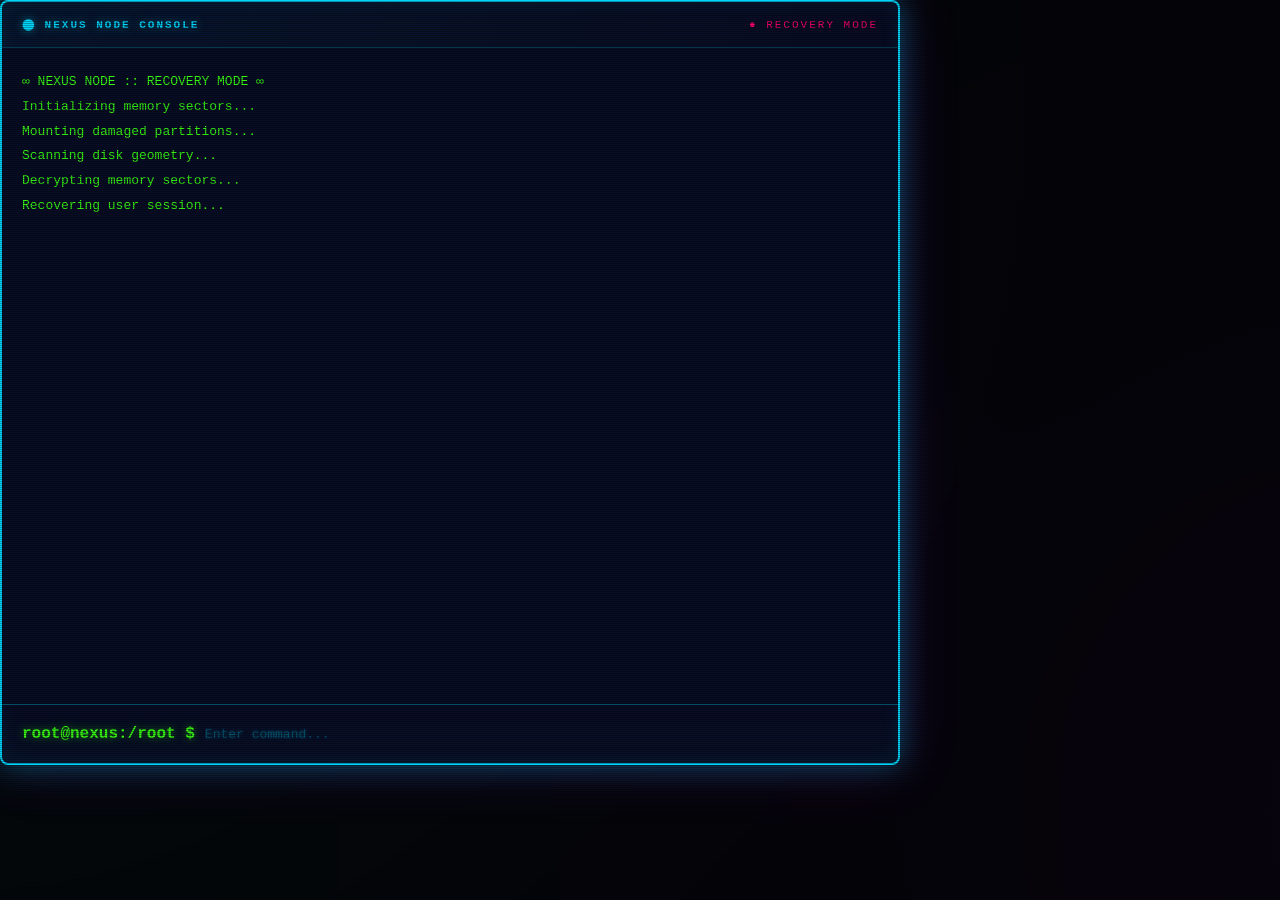
<file: terminal.html>
<!DOCTYPE html>
<html lang="en">
<head>
    <meta charset="UTF-8">
    <meta name="viewport" content="width=device-width, initial-scale=1.0">
    <title>NEXUS NODE :: RECOVERY MODE</title>
    <style>
        * {
            margin: 0;
            padding: 0;
            box-sizing: border-box;
        }

        :root {
            --bg-dark: #0a0e27;
            --bg-darker: #050609;
            --glow-cyan: #00d9ff;
            --glow-green: #39ff14;
            --glow-purple: #a500ff;
            --glow-red: #ff006e;
            --text-primary: #00d9ff;
            --text-secondary: #39ff14;
            --text-danger: #ff006e;
            --terminal-bg: rgba(10, 14, 39, 0.95);
        }

        body {
            font-family: 'Courier New', monospace;
            background: linear-gradient(135deg, #0a0e27 0%, #1a0033 50%, #0a0e27 100%);
            background-attachment: fixed;
            color: var(--text-primary);
            overflow: hidden;
            height: 100vh;
            display: flex;
            align-items: center;
            justify-content: center;
        }

        .screen-container {
            position: fixed;
            top: 0;
            left: 0;
            width: 100%;
            height: 100%;
            background: var(--bg-darker);
            overflow: hidden;
        }

        .glow-bg {
            position: absolute;
            width: 200%;
            height: 200%;
            top: -50%;
            left: -50%;
            background: 
                radial-gradient(circle at 20% 30%, rgba(0, 217, 255, 0.05) 0%, transparent 50%),
                radial-gradient(circle at 80% 70%, rgba(165, 0, 255, 0.03) 0%, transparent 50%);
            animation: glowShift 8s ease-in-out infinite;
            filter: blur(80px);
        }

        @keyframes glowShift {
            0%, 100% { transform: translate(0, 0); }
            50% { transform: translate(30px, -30px); }
        }

        .scanlines {
            position: fixed;
            top: 0;
            left: 0;
            width: 100%;
            height: 100%;
            background: repeating-linear-gradient(
                0deg,
                rgba(0, 0, 0, 0.3),
                rgba(0, 0, 0, 0.3) 1px,
                transparent 1px,
                transparent 2px
            );
            pointer-events: none;
            z-index: 100;
            animation: scanlineFlicker 0.15s infinite;
        }

        @keyframes scanlineFlicker {
            0%, 100% { opacity: 0.03; }
            50% { opacity: 0.08; }
        }

        .flicker {
            position: fixed;
            top: 0;
            left: 0;
            width: 100%;
            height: 100%;
            background: rgba(0, 0, 0, 0.02);
            pointer-events: none;
            z-index: 99;
            animation: flicker 0.15s infinite;
        }

        @keyframes flicker {
            0% { opacity: 0.97; }
            5% { opacity: 0.98; }
            10% { opacity: 0.96; }
            15% { opacity: 0.99; }
            20% { opacity: 0.97; }
            25% { opacity: 0.98; }
            30% { opacity: 0.96; }
            35% { opacity: 0.97; }
            40% { opacity: 0.99; }
            45% { opacity: 0.98; }
            50% { opacity: 0.97; }
            55% { opacity: 0.96; }
            60% { opacity: 0.99; }
            65% { opacity: 0.97; }
            70% { opacity: 0.98; }
            75% { opacity: 0.96; }
            80% { opacity: 0.99; }
            85% { opacity: 0.97; }
            90% { opacity: 0.98; }
            95% { opacity: 0.96; }
            100% { opacity: 0.97; }
        }

        .terminal {
            position: relative;
            z-index: 50;
            width: 95%;
            max-width: 900px;
            height: 85vh;
            background: var(--terminal-bg);
            border: 2px solid var(--glow-cyan);
            border-radius: 8px;
            box-shadow: 
                0 0 20px rgba(0, 217, 255, 0.3),
                0 0 40px rgba(165, 0, 255, 0.15),
                inset 0 0 20px rgba(0, 217, 255, 0.05);
            display: flex;
            flex-direction: column;
            overflow: hidden;
            backdrop-filter: blur(10px);
        }

        .terminal-header {
            padding: 16px 20px;
            border-bottom: 1px solid rgba(0, 217, 255, 0.3);
            background: linear-gradient(90deg, rgba(0, 217, 255, 0.05), transparent);
            font-size: 11px;
            color: var(--text-secondary);
            text-transform: uppercase;
            letter-spacing: 2px;
            display: flex;
            justify-content: space-between;
            align-items: center;
        }

        .header-title {
            font-weight: bold;
            color: var(--glow-cyan);
            text-shadow: 0 0 10px rgba(0, 217, 255, 0.5);
        }

        .header-status {
            color: var(--text-danger);
            animation: pulse 2s infinite;
        }

        @keyframes pulse {
            0%, 100% { opacity: 1; }
            50% { opacity: 0.5; }
        }

        .terminal-output {
            flex: 1;
            overflow-y: auto;
            padding: 20px;
            color: var(--text-primary);
            font-size: 13px;
            line-height: 1.6;
            background: var(--terminal-bg);
            word-wrap: break-word;
            white-space: pre-wrap;
        }

        .terminal-output::-webkit-scrollbar {
            width: 8px;
        }

        .terminal-output::-webkit-scrollbar-track {
            background: rgba(0, 217, 255, 0.1);
        }

        .terminal-output::-webkit-scrollbar-thumb {
            background: rgba(0, 217, 255, 0.3);
            border-radius: 4px;
        }

        .terminal-output::-webkit-scrollbar-thumb:hover {
            background: rgba(0, 217, 255, 0.5);
        }

        .line {
            margin-bottom: 4px;
            opacity: 0;
            animation: fadeIn 0.3s forwards;
        }

        @keyframes fadeIn {
            from { opacity: 0; }
            to { opacity: 1; }
        }

        .log-system { color: var(--text-secondary); }
        .log-info { color: var(--text-primary); }
        .log-error { color: var(--text-danger); }
        .log-success { color: var(--text-secondary); }
        .log-warn { color: #ffaa00; }

        .terminal-input {
            padding: 20px;
            border-top: 1px solid rgba(0, 217, 255, 0.3);
            background: linear-gradient(180deg, transparent, rgba(0, 217, 255, 0.02));
            display: flex;
            align-items: center;
            gap: 10px;
        }

        .input-prompt {
            color: var(--glow-green);
            font-weight: bold;
            flex-shrink: 0;
            text-shadow: 0 0 8px rgba(57, 255, 20, 0.5);
        }

        .input-field {
            flex: 1;
            background: transparent;
            border: none;
            color: var(--text-primary);
            font-family: 'Courier New', monospace;
            font-size: 13px;
            outline: none;
            text-shadow: 0 0 4px rgba(0, 217, 255, 0.3);
        }

        .input-field::placeholder {
            color: rgba(0, 217, 255, 0.3);
        }

        .file-content {
            background: rgba(0, 217, 255, 0.02);
            border-left: 3px solid var(--glow-cyan);
            padding: 12px 16px;
            margin: 8px 0;
            color: var(--text-primary);
            line-height: 1.8;
        }

        .sector-map {
            margin: 8px 0;
            padding: 12px;
            background: rgba(165, 0, 255, 0.05);
            border: 1px dashed rgba(165, 0, 255, 0.3);
            font-size: 12px;
        }

        .sector-active { color: var(--text-secondary); }
        .sector-locked { color: #ffaa00; }
        .sector-dead { color: var(--text-danger); }

        .glow-text {
            text-shadow: 
                0 0 5px currentColor,
                0 0 10px currentColor,
                0 0 20px currentColor;
        }

        @keyframes decryptFlash {
            0%, 100% { 
                color: var(--text-primary);
                text-shadow: 0 0 5px rgba(0, 217, 255, 0.5);
            }
            50% { 
                color: var(--glow-green);
                text-shadow: 0 0 15px rgba(57, 255, 20, 0.8);
            }
        }

        .boot-section {
            margin: 16px 0;
            padding: 8px 0;
            border-left: 2px solid var(--glow-cyan);
            padding-left: 12px;
        }

        .boot-header {
            color: var(--glow-cyan);
            font-weight: bold;
            text-shadow: 0 0 10px rgba(0, 217, 255, 0.4);
            margin-bottom: 8px;
        }

        .terminal:focus-within {
            box-shadow: 
                0 0 30px rgba(0, 217, 255, 0.4),
                0 0 60px rgba(165, 0, 255, 0.2),
                inset 0 0 20px rgba(0, 217, 255, 0.08);
        }

        @media (max-width: 768px) {
            .terminal {
                width: 98%;
                height: 90vh;
                border-width: 1px;
            }

            .terminal-output {
                font-size: 12px;
                padding: 16px;
            }

            .input-field {
                font-size: 12px;
            }

            .terminal-header {
                font-size: 10px;
                padding: 12px 16px;
            }
        }
    </style>
</head>
<body>
    <div class="screen-container">
        <div class="glow-bg"></div>
        <div class="flicker"></div>
        <div class="scanlines"></div>

        <div class="terminal">
            <div class="terminal-header">
                <span class="header-title">⬤ NEXUS NODE CONSOLE</span>
                <span class="header-status">● RECOVERY MODE</span>
            </div>

            <div class="terminal-output" id="terminalOutput"></div>

            <div class="terminal-input">
                <span class="input-prompt" id="prompt">root@nexus:/root $</span>
                <input 
                    type="text" 
                    class="input-field" 
                    id="commandInput" 
                    placeholder="Enter command..."
                    autocomplete="off"
                    spellcheck="false"
                >
            </div>
        </div>
    </div>

    <script>
        const terminal = {
            output: document.getElementById('terminalOutput'),
            input: document.getElementById('commandInput'),
            prompt: document.getElementById('prompt'),
            
            state: {
                booted: false,
                filesDetected: false,
                loggedIn: false,
                waitingForLogin: false,
                waitingForPassword: false,
                currentUser: null,
                currentPath: '/root',
                language: 'en',
                waitingForConfirmation: false,
                confirmationCallback: null,
            },

            history: [],
            historyIndex: -1,

            // Language system
            lang: {
                en: {
                    bootSeq: [
                        { text: '', delay: 500 },
                        { text: '∞ NEXUS NODE :: RECOVERY MODE ∞', delay: 100, type: 'system' },
                        { text: '', delay: 200 },
                        { text: 'Initializing memory sectors...', delay: 50 },
                        { text: 'Mounting damaged partitions...', delay: 100 },
                        { text: 'Scanning disk geometry...', delay: 80 },
                        { text: 'Decrypting memory sectors...', delay: 120 },
                        { text: 'Recovering user session...', delay: 100 },
                        { text: '', delay: 300 },
                        { text: 'Attempting automatic authentication...', delay: 80 },
                        { text: 'FAILED', delay: 100, type: 'error' },
                        { text: '', delay: 800 },
                        { text: '⚠ Recovered note found', delay: 100, type: 'warn' },
                        { text: '', delay: 200 },
                        { text: 'AVAILABLE FILE:', delay: 50, type: 'system' },
                        { text: '  > memo.txt', delay: 100 },
                        { text: '', delay: 300 },
                        { text: 'Dig deeper to find the rest.', delay: 50, type: 'info' },
                        { text: 'i heard it\'s sector related. Just that.', delay: 100, type: 'warn' },
                        { text: '', delay: 100 },
                    ],
                    help: `
═══════════════════════════════════════════════════════════
  NEXUS NODE RECOVERY TERMINAL - COMMAND REFERENCE
═══════════════════════════════════════════════════════════

NAVIGATION:
  ls [dir]           - List directory contents
  cd <dir>           - Change directory
  pwd                - Show current directory

FILE OPERATIONS:
  cat <file>         - Display file contents
  open <file>        - Alias for cat

SYSTEM:
  login              - Initiate login sequence
  whoami             - Show current user
  status             - Show system status
  clear              - Clear terminal screen
  help               - Show this message
  hint               - Get a hint (spoiler warning)
  password_show      - Reveal login credentials
  lang en            - Switch to English
  lang pl            - Switch to Polish

NAVIGATION EXAMPLES:
  cd recovered       - Enter recovered directory
  cd logs            - Enter logs subdirectory
  cd /root           - Return to root directory
  cd ..              - Go to parent directory

EXPLORATION:
  Read files carefully. Clues are everywhere.
  Some files are hidden (. prefix).
  Some are Easter eggs.

═══════════════════════════════════════════════════════════`,
                    hint: `
⚠ HINT SYSTEM ⚠

Clues so far:
1. memo.txt mentions: "password changed after BLACKOUT incident"
2. Boot message says: "sector related"
3. You should explore /root/recovered/

Look for files about BLACKOUT event.
Check auth logs and sector status.
The password is literally mentioned in files.`,
                    passwordConfirm: 'Reveal credentials? (y/n) This might spoil the puzzle:',
                    credentials: {
                        user: 'ghost',
                        pass: 'blackout'
                    },
                    credsRevealed: `
CREDENTIALS REVEALED:
  username: ghost
  password: blackout

Go ahead and login. Or keep exploring!`,
                    credsAborted: 'Good call. Keep digging!',
                },
                pl: {
                    bootSeq: [
                        { text: '', delay: 500 },
                        { text: '∞ NEXUS NODE :: TRYB ODZYSKIWANIA ∞', delay: 100, type: 'system' },
                        { text: '', delay: 200 },
                        { text: 'Inicjalizacja sektorów pamięci...', delay: 50 },
                        { text: 'Montowanie uszkodzonych partycji...', delay: 100 },
                        { text: 'Skanowanie geometrii dysku...', delay: 80 },
                        { text: 'Odszyfrowywanie sektorów pamięci...', delay: 120 },
                        { text: 'Odzyskiwanie sesji użytkownika...', delay: 100 },
                        { text: '', delay: 300 },
                        { text: 'Próba automatycznej autoryzacji...', delay: 80 },
                        { text: 'NIEUDANA', delay: 100, type: 'error' },
                        { text: '', delay: 800 },
                        { text: '⚠ Znaleziono odzyskaną notatkę', delay: 100, type: 'warn' },
                        { text: '', delay: 200 },
                        { text: 'DOSTĘPNY PLIK:', delay: 50, type: 'system' },
                        { text: '  > memo.txt', delay: 100 },
                        { text: '', delay: 300 },
                        { text: 'Zbadaj system głębiej, żeby znaleźć resztę.', delay: 50, type: 'info' },
                        { text: 'Słyszałem, że to coś sektorami. Tyle mogę powiedzieć.', delay: 100, type: 'warn' },
                        { text: '', delay: 100 },
                    ],
                    help: `
═══════════════════════════════════════════════════════════
  NEXUS NODE - TERMINAL ODZYSKIWANIA - DOSTĘPNE KOMENDY
═══════════════════════════════════════════════════════════

NAWIGACJA:
  ls [dir]           - Wyświetl zawartość katalogu
  cd <dir>           - Zmień katalog
  pwd                - Pokaż bieżącą ścieżkę

OPERACJE NA PLIKACH:
  cat <plik>         - Wyświetl zawartość pliku
  open <plik>        - Alias dla cat

SYSTEM:
  login              - Zaloguj się
  whoami             - Pokaż bieżącego użytkownika
  status             - Pokaż status systemu
  clear              - Wyczyść ekran
  help               - Wyświetl tę wiadomość
  hint               - Otrzymaj wskazówkę
  password_show      - Ujawnij dane logowania
  lang en            - Przełącz na angielski
  lang pl            - Przełącz na polski

PRZYKŁADY NAWIGACJI:
  cd recovered       - Wejdź do katalogu recovered
  cd logs            - Wejdź do poddirectory logs
  cd /root           - Powróć do katalogu głównego
  cd ..              - Przejdź do katalogu nadrzędnego

EKSPLORACJA:
  Czytaj pliki uważnie. Wskazówki są wszędzie.
  Niektóre pliki są ukryte (prefix .)
  Niektóre to Easter eggi.

═══════════════════════════════════════════════════════════`,
                    hint: `
⚠ SYSTEM WSKAZÓWEK ⚠

Dotychczasowe wskazówki:
1. memo.txt mówi: "hasło zmieniono po zdarzeniu BLACKOUT"
2. Boot wskazuje: "coś z sektorami"
3. Powinieneś zbadać /root/recovered/

Szukaj plików o zdarzeniu BLACKOUT.
Sprawdź logi autoryzacji i status sektorów.
Hasło jest dosłownie wymienione w plikach.`,
                    passwordConfirm: 'Ujawnić dane logowania? (t/n) To może zepsuć puzzle:',
                    credentials: {
                        user: 'ghost',
                        pass: 'blackout'
                    },
                    credsRevealed: `
DANE LOGOWANIA UJAWNIONE:
  użytkownik: ghost
  hasło: blackout

Zaloguj się. Lub kontynuuj eksplorację!`,
                    credsAborted: 'Mądrze. Szukaj dalej!',
                }
            },

            dirs: {
                '/root': {
                    type: 'dir',
                    contents: ['memo.txt', 'recovered']
                },
                '/root/recovered': {
                    type: 'dir',
                    contents: ['auth.log', 'sectors.map', 'node-status.log', 'logs', 'data', '.hidden_note']
                },
                '/root/recovered/logs': {
                    type: 'dir',
                    contents: ['system.log', 'access.log', 'incident_report.txt']
                },
                '/root/recovered/data': {
                    type: 'dir',
                    contents: ['config.bin', 'keys.enc', 'README.txt', '.easter_egg_old_notes']
                }
            },

            files: {
                '/root/memo.txt': `if this terminal boots again,
tell V to stop renaming the access IDs.

username is still the old one.
password changed after BLACKOUT incident.

- K`,
                '/root/recovered/auth.log': `[AUTH_001] 2089-03-01 12:15:33 | ghost      | LOGIN        | SUCCESS   | node: district-07
[AUTH_002] 2089-03-01 12:16:45 | V          | FILE_ACCESS  | DENIED    | sectors.map
[AUTH_003] 2089-03-05 08:22:11 | ghost      | SECTOR_QUERY | PARTIAL   | BLACKOUT
[AUTH_004] 2089-03-12 14:30:22 | ghost      | CONFIG_EDIT  | SUCCESS   | access_IDs
[AUTH_005] 2089-03-15 04:23:12 | ghost      | LOGOUT       | EMERGENCY | reason: BLACKOUT
[AUTH_006] 2089-03-15 04:24:00 | system     | LOCKDOWN     | ACTIVE    | sector: BLACKOUT`,
                '/root/recovered/sectors.map': `SECTOR STATUS

NEON       :: ACTIVE     [████████████████]
BLACKOUT   :: LOCKED     [████░░░░░░░░░░░░] << Session Locked
VOID-7     :: DEAD       [░░░░░░░░░░░░░░░░]

Note: LOCKED status refers to sector access protocol
Not a corrupted file - intentional security measure`,
                '/root/recovered/node-status.log': `=== NEXUS NODE STATUS REPORT ===

Active User Sessions:
  [ACTIVE]   ghost     :: district-07    :: encrypted
  [LOCKED]   blackout  :: sealed_sector  :: NO_ACCESS

Sector BLACKOUT Status:
  State: LOCKED (admin override required)
  Last Access: 2089-03-15 04:23:12
  Trigger: Emergency Protocol
  
Access Attempts Since Lockdown: 7
Result: All Denied - Re-Authentication Required`,
                '/root/recovered/.hidden_note': `[DELETED BUT RECOVERED]

Don't forget - BLACKOUT protocol activated.
The sector is locked for a reason.

Password changed after the incident.
But ghost is still the operator.

- K`,
                '/root/recovered/logs/system.log': `[2089-03-15 04:22:11] System boot initiated
[2089-03-15 04:22:45] Sector NEON verified - ACTIVE
[2089-03-15 04:23:12] ALERT: BLACKOUT event detected
[2089-03-15 04:23:34] Emergency shutdown protocols activated
[2089-03-15 04:23:45] Sector BLACKOUT quarantined
[2089-03-15 04:23:50] Recovery mode initiated`,
                '/root/recovered/logs/access.log': `[AUTH_001] 2089-03-01 12:15:33 | ghost      | LOGIN        | SUCCESS   | node: district-07
[AUTH_002] 2089-03-01 12:16:45 | V          | FILE_ACCESS  | DENIED    | file: sectors.map
[AUTH_003] 2089-03-05 08:22:11 | ghost      | SECTOR_QUERY | PARTIAL   | sector: BLACKOUT
[AUTH_004] 2089-03-12 14:30:22 | ghost      | CONFIG_EDIT  | SUCCESS   | target: access_IDs
[AUTH_005] 2089-03-15 04:23:12 | ghost      | LOGOUT       | EMERGENCY | reason: BLACKOUT
[AUTH_006] 2089-03-15 04:24:00 | system     | LOCKDOWN     | ACTIVE    | affected: BLACKOUT_SECTOR`,
                '/root/recovered/logs/incident_report.txt': `INCIDENT REPORT :: BLACKOUT PROTOCOL
Date: 2089-03-15 | Severity: CRITICAL

Timeline:
04:23:12 - BLACKOUT event triggered
04:23:34 - All BLACKOUT sector operations ceased  
04:23:50 - Sector automatically sealed
04:24:00 - System entered safe mode

Status: LOCKED (protection measure, not corruption)
User 'ghost' had active session when triggered
Recovery requires re-establishing authentication`,
                '/root/recovered/data/config.bin': `[BINARY DATA - ENCRYPTED]
SIZE: 4096 bytes
CHECKSUM: a7f3e9c2b1d5f8e4
STATUS: CORRUPTED

Partial Recovery:
access_id_001: [encrypted]
access_id_002: [encrypted]
access_id_003: RENAMED_BY_V [encrypted]
session_tokens: [unrecoverable]`,
                '/root/recovered/data/keys.enc': `[ENCRYPTED KEY MATERIAL]
ALGORITHM: AES-256
STATUS: LOCKED
KEY_HASH: 7f3e9c2b1d5f8e4a

NOTE: Used to lock BLACKOUT sector
Recovery requires proper authentication`,
                '/root/recovered/data/.easter_egg_old_notes': `[CORRUPTED TEXT FILE - PARTIALLY RECOVERED]

haha - found your old codebase
why would you store plaintext passwords?
oh right, you didn't. smart.

everyone knows BLACKOUT was the shutdown
lol at least K had the sense to keep things encrypted

- V
(yeah the one who tried accessing your files)`,
                '/root/recovered/data/README.txt': `RECOVERY NOTES

If you're reading this:
1. System crashed during BLACKOUT incident
2. Your credentials are still valid
3. LOCKED status for BLACKOUT sector is expected
4. It's a safety feature, not corruption

Welcome back, ghost.
- Recovery System`
            },

            init() {
                this.input.addEventListener('keydown', (e) => this.handleKeydown(e));
                this.input.focus();
                this.startBootSequence();
            },

            async startBootSequence() {
                this.prompt.textContent = 'root@nexus:/root $';
                
                const bootLines = this.lang[this.state.language].bootSeq;

                for (const line of bootLines) {
                    await this.sleep(line.delay);
                    if (line.text) {
                        this.addLine(line.text, line.type || 'system');
                    } else {
                        this.addLine('');
                    }
                }

                this.state.booted = true;
                this.state.filesDetected = true;
                this.input.focus();
            },

            handleKeydown(e) {
                if (this.state.waitingForConfirmation) {
                    if (e.key.toLowerCase() === 'y' || e.key.toLowerCase() === 't') {
                        e.preventDefault();
                        this.addLine('Y', 'info');
                        if (this.state.confirmationCallback) {
                            this.state.confirmationCallback(true);
                        }
                        this.state.waitingForConfirmation = false;
                        this.state.confirmationCallback = null;
                    } else if (e.key.toLowerCase() === 'n') {
                        e.preventDefault();
                        this.addLine('N', 'info');
                        if (this.state.confirmationCallback) {
                            this.state.confirmationCallback(false);
                        }
                        this.state.waitingForConfirmation = false;
                        this.state.confirmationCallback = null;
                    }
                    return;
                }

                if (this.state.waitingForLogin) {
                    if (e.key === 'Enter') {
                        e.preventDefault();
                        const user = this.input.value.trim();
                        this.processLogin(user);
                        this.input.value = '';
                    }
                    return;
                }

                if (this.state.waitingForPassword) {
                    if (e.key === 'Enter') {
                        e.preventDefault();
                        const password = this.input.value.trim();
                        this.processPassword(password);
                        this.input.value = '';
                    }
                    return;
                }

                if (e.key === 'Enter') {
                    e.preventDefault();
                    const command = this.input.value.trim();
                    this.executeCommand(command);
                    this.history.push(command);
                    this.historyIndex = this.history.length;
                    this.input.value = '';
                } else if (e.key === 'ArrowUp') {
                    e.preventDefault();
                    if (this.historyIndex > 0) {
                        this.historyIndex--;
                        this.input.value = this.history[this.historyIndex];
                    }
                } else if (e.key === 'ArrowDown') {
                    e.preventDefault();
                    if (this.historyIndex < this.history.length - 1) {
                        this.historyIndex++;
                        this.input.value = this.history[this.historyIndex];
                    } else if (this.historyIndex === this.history.length - 1) {
                        this.historyIndex++;
                        this.input.value = '';
                    }
                }
            },

            normalizePath(inputPath) {
                let path = inputPath.trim();
                
                if (!path.startsWith('/')) {
                    if (path === '.') {
                        return this.state.currentPath;
                    } else if (path === '..') {
                        const parts = this.state.currentPath.split('/').filter(p => p);
                        if (parts.length > 0) {
                            return '/' + parts.slice(0, -1).join('/');
                        }
                        return '/root';
                    } else {
                        path = this.state.currentPath + '/' + path;
                    }
                }
                
                path = path.replace(/\/+/g, '/');
                if (path !== '/root' && path !== '/') {
                    path = path.replace(/\/$/, '');
                }
                
                return path;
            },

            listDirectory(pathInput = null) {
                const path = pathInput ? this.normalizePath(pathInput) : this.state.currentPath;
                
                if (!this.dirs[path]) {
                    this.addLine(`ls: cannot access '${pathInput}': No such file or directory`, 'error');
                    return;
                }
                
                const dir = this.dirs[path];
                if (dir.type !== 'dir') {
                    this.addLine(`ls: '${pathInput}' is not a directory`, 'error');
                    return;
                }
                
                this.addLine('');
                const items = dir.contents;
                
                // Separate hidden and normal files
                const hiddenItems = items.filter(item => item.startsWith('.'));
                const visibleItems = items.filter(item => !item.startsWith('.'));
                
                // Show visible files first
                for (const item of visibleItems) {
                    const itemPath = path === '/root' ? `/root/${item}` : `${path}/${item}`;
                    const isDir = this.dirs[itemPath] && this.dirs[itemPath].type === 'dir';
                    const marker = isDir ? '/' : '';
                    const display = item + marker;
                    
                    if (isDir) {
                        this.addLine(`  ${display}`, 'success');
                    } else {
                        this.addLine(`  ${display}`, 'info');
                    }
                }
                
                // Show hidden files if any exist
                if (hiddenItems.length > 0) {
                    this.addLine('  (hidden files detected)', 'warn');
                    for (const item of hiddenItems) {
                        const itemPath = path === '/root' ? `/root/${item}` : `${path}/${item}`;
                        const isDir = this.dirs[itemPath] && this.dirs[itemPath].type === 'dir';
                        const marker = isDir ? '/' : '';
                        const display = item + marker;
                        
                        if (isDir) {
                            this.addLine(`  ${display}`, 'success');
                        } else {
                            this.addLine(`  ${display}`, 'warn');
                        }
                    }
                }
                
                this.addLine('');
            },

            changeDirectory(pathInput) {
                if (!pathInput || pathInput.trim() === '') {
                    this.addLine('cd: missing argument', 'error');
                    return;
                }
                
                const path = this.normalizePath(pathInput);
                
                if (!this.dirs[path]) {
                    this.addLine(`cd: '${pathInput}': No such file or directory`, 'error');
                    return;
                }
                
                const dir = this.dirs[path];
                if (dir.type !== 'dir') {
                    this.addLine(`cd: '${pathInput}': Not a directory`, 'error');
                    return;
                }
                
                this.state.currentPath = path;
                this.updatePrompt();
            },

            updatePrompt() {
                this.prompt.textContent = `${this.state.currentUser || 'root'}@nexus:${this.state.currentPath} $`;
            },

            async readFile(fileInput) {
                if (!fileInput || fileInput.trim() === '') {
                    this.addLine('cat: missing argument', 'error');
                    return;
                }
                
                const filePath = this.normalizePath(fileInput);
                
                if (!this.files[filePath]) {
                    this.addLine(`cat: ${fileInput}: No such file or directory`, 'error');
                    return;
                }
                
                this.addLine('');
                const content = this.files[filePath];
                const lines = content.split('\n');
                
                for (const line of lines) {
                    await this.sleep(30);
                    this.addLine(line, 'info');
                }
                
                this.addLine('');
            },

            showHelp() {
                const help = `
═══════════════════════════════════════════════════════════
  NEXUS NODE RECOVERY TERMINAL - COMMAND REFERENCE
═══════════════════════════════════════════════════════════

NAVIGATION:
  ls [dir]           - List directory contents
  cd <dir>           - Change directory
  pwd                - Show current directory

FILE OPERATIONS:
  cat <file>         - Display file contents
  open <file>        - Alias for cat
  list               - List recovered files (legacy)

SYSTEM:
  login              - Initiate login sequence
  whoami             - Show current user
  status             - Show system status
  clear              - Clear terminal screen
  help               - Show this message

NAVIGATION EXAMPLES:
  cd recovered       - Enter recovered directory
  cd logs            - Enter logs subdirectory
  cd /root           - Return to root directory
  cd ..              - Go to parent directory

EXPLORATION:
  Read files carefully. Clues are everywhere.
  Some files are hidden (. prefix).
  Some are Easter eggs.

═══════════════════════════════════════════════════════════`;
                this.addLine(help, 'info');
            },

            listFiles() {
                const list = `
RECOVERED FILES:

  memo.txt              [TEXT]
  auth.log              [LOG]
  sectors.map           [MAP]
  node-status.log       [STATUS]
  recovered/logs/       [DIR]
  recovered/data/       [DIR]
`;
                this.addLine(list.trim(), 'info');
            },

            async initiateLogin() {
                this.addLine('');
                this.addLine('Initiating login sequence...', 'warn');
                await this.sleep(300);
                
                this.state.waitingForLogin = true;
                this.addLine('LOGIN: ', 'system');
                this.input.placeholder = '';
                this.prompt.textContent = '';
                this.input.focus();
            },

            async processLogin(user) {
                this.addLine(user, 'info');
                
                if (user !== 'ghost') {
                    this.addLine('');
                    this.addLine('ACCESS DENIED', 'error');
                    this.addLine('Invalid credentials', 'error');
                    await this.sleep(500);
                    this.resetLogin();
                    return;
                }

                this.state.currentUser = user;
                this.state.waitingForLogin = false;
                this.state.waitingForPassword = true;
                
                await this.sleep(200);
                this.addLine('PASSWORD: ', 'system');
                this.input.focus();
            },

            async processPassword(password) {
                this.addLine('●●●●●●●●●●', 'info');
                
                if (password !== 'blackout') {
                    this.addLine('');
                    this.addLine('ACCESS DENIED', 'error');
                    this.addLine('Invalid credentials', 'error');
                    await this.sleep(500);
                    this.resetLogin();
                    return;
                }

                this.state.waitingForPassword = false;
                
                await this.sleep(300);
                this.addLine('');
                this.addLine('Verifying credentials...', 'warn');
                await this.sleep(400);
                
                this.addLine('Decrypting session data...', 'warn');
                for (let i = 0; i < 3; i++) {
                    await this.sleep(150);
                    this.addLine('█░░░░░░░░░░░░░░░░░░ 5%', 'warn');
                    await this.sleep(150);
                    this.addLine('███████░░░░░░░░░░░░ 35%', 'warn');
                    await this.sleep(150);
                    this.addLine('███████████████░░░░░ 80%', 'warn');
                    await this.sleep(150);
                    this.addLine('████████████████████ 100%', 'success');
                }
                
                await this.sleep(600);
                this.addLine('');
                this.addLine('ACCESS GRANTED', 'success');
                
                await this.sleep(400);
                this.addLine('');
                this.addLine('╔════════════════════════════════╗', 'success');
                this.addLine('║  WELCOME BACK, OPERATOR        ║', 'success');
                this.addLine('║  NEXUS NODE STATUS: ONLINE     ║', 'success');
                this.addLine('╚════════════════════════════════╝', 'success');
                
                this.state.loggedIn = true;
                this.state.waitingForPassword = false;
                
                await this.sleep(500);
                this.resetLogin();
            },

            resetLogin() {
                this.state.waitingForLogin = false;
                this.state.waitingForPassword = false;
                this.input.placeholder = 'Enter command...';
                this.updatePrompt();
                this.input.focus();
            },

            async executeCommand(command) {
                const cmd = command.toLowerCase().trim();
                const parts = cmd.split(/\s+/);
                const baseCmd = parts[0];
                const args = parts.slice(1).join(' ');
                
                if (!command) return;

                this.addLine(`${this.state.currentUser || 'root'}@nexus:${this.state.currentPath} $ ${command}`, 'info');

                if (!this.state.booted) {
                    this.addLine('System still booting...', 'error');
                    return;
                }

                switch (baseCmd) {
                    case 'help':
                        this.showHelp();
                        break;
                    case 'ls':
                        this.listDirectory(args || '');
                        break;
                    case 'cd':
                        this.changeDirectory(args);
                        break;
                    case 'cat':
                    case 'open':
                        await this.readFile(args);
                        break;
                    case 'login':
                    case 'su':
                        await this.initiateLogin();
                        break;
                    case 'list':
                        this.listFiles();
                        break;
                    case 'clear':
                    case 'cls':
                        this.clear();
                        break;
                    case 'whoami':
                        if (this.state.loggedIn) {
                            this.addLine(this.state.currentUser, 'success');
                        } else {
                            this.addLine('not logged in', 'error');
                        }
                        break;
                    case 'pwd':
                        this.addLine(this.state.currentPath, 'info');
                        break;
                    case 'status':
                        this.showStatus();
                        break;
                    default:
                        this.addLine(`${baseCmd}: command not found`, 'error');
                }

                this.scrollToBottom();
            },

            showStatus() {
                const status = `
SYSTEM STATUS:

  Boot Status        :: COMPLETE
  Recovery Mode      :: ACTIVE
  Files Detected     :: 7
  Current Directory  :: ${this.state.currentPath}
  Authentication     :: ${this.state.loggedIn ? 'VERIFIED' : 'PENDING'}
  Session User       :: ${this.state.currentUser || 'anonymous'}
  Session Status     :: ${this.state.loggedIn ? 'ACTIVE' : 'INACTIVE'}
  Memory Usage       :: 45%
  CPU Load          :: 12%
  
Uptime: 0h 2m 34s
`;
                this.addLine(status.trim(), 'info');
            },

            clear() {
                this.output.innerHTML = '';
            },

            addLine(text, type = 'info') {
                const line = document.createElement('div');
                line.className = `line log-${type}`;
                
                const lineCount = this.output.children.length;
                line.style.animationDelay = `${lineCount * 0.02}s`;
                
                line.textContent = text;
                this.output.appendChild(line);
            },

            scrollToBottom() {
                this.output.scrollTop = this.output.scrollHeight;
            },

            sleep(ms) {
                return new Promise(resolve => setTimeout(resolve, ms));
            }
        };

        terminal.init();
    </script>
</body>
</html>
</file>
<file: styles/main.css>
body {
	background: radial-gradient(ellipse at 50% 40%, #0a0f1a 70%, #000 100%);
	color: #bce6ff;
	font-family: 'Share Tech Mono', 'Fira Mono', 'Consolas', monospace;
	letter-spacing: 0.5px;
	min-height: 100vh;
	margin: 0;
	overflow-x: hidden;
}

.crt-bg {
	position: fixed;
	inset: 0;
	z-index: 1000;
	background: linear-gradient(180deg, #0a0f1a 80%, #000 100%);
	box-shadow: 0 0 120px 0 #00ff9f22 inset;
	overflow: auto;
}

.main-menu-inner {
	width: min(980px, calc(100vw - 24px));
	margin: 48px auto 0 auto;
	background: rgba(10,18,32,0.92);
	border-radius: 18px;
	box-shadow: 0 0 32px #00ff9f33, 0 0 0 2px #00ff9f44 inset;
	padding: 32px 32px 24px 32px;
	position: relative;
	border: 2px solid #00ff9f44;
}

.main-menu-logo {
	font-family: 'Share Tech Mono', 'Fira Mono', 'Consolas', monospace;
	font-size: 2.7rem;
	font-weight: bold;
	color: #00ff9f;
	letter-spacing: 2px;
	text-shadow: 0 0 18px #00ff9f, 0 0 2px #fff;
	text-align: center;
	margin-bottom: 0.2em;
}
.main-menu-logo span {
	color: #b36aff;
	text-shadow: 0 0 12px #b36aff, 0 0 2px #fff;
}
.main-menu-sub {
	text-align: center;
	color: #bce6ffbb;
	font-size: 1.1rem;
	margin-bottom: 1.5em;
	letter-spacing: 1.5px;
}

.main-menu-tools {
	display: flex;
	justify-content: center;
	margin: -0.2em 0 1.2em;
}

.menu-audio-btn {
	min-width: 40px;
	height: 28px;
	font-size: 14px;
	border-color: #00ff9f66;
	color: #9fefff;
	background: #07111b;
	box-shadow: 0 0 10px rgba(0, 170, 255, 0.22);
}

.menu-audio-btn:hover {
	border-color: #00ff9f;
	color: #00ff9f;
	background: #062114;
}

.menu-audio-btn.active {
	border-color: #00ff9f;
	color: #00ff9f;
	background: #002318;
	box-shadow: 0 0 14px rgba(0, 255, 159, 0.3);
}

.main-menu-footer {
	text-align: center;
	color: #00ff9f99;
	font-size: 0.95rem;
	margin-top: 2.5em;
	letter-spacing: 1.5px;
}
.footer-glow {
	color: #ffe066;
	text-shadow: 0 0 8px #ffe066, 0 0 2px #fff;
}
.scanlines {
	pointer-events: none;
	position: absolute;
	left: 0; right: 0; top: 0; bottom: 0;
	z-index: 1001;
	background: repeating-linear-gradient(
		to bottom,
		transparent 0px,
		rgba(255,255,255,0.03) 1.5px,
		transparent 3px,
		transparent 6px
	);
	mix-blend-mode: soft-light;
	opacity: 0.22;
	border-radius: 18px;
}

.neon-btn {
	background: linear-gradient(90deg, #00ff9f33 0%, #b36aff33 100%);
	color: #fff;
	border: 2px solid #00ff9f;
	border-radius: 7px;
	font-family: inherit;
	font-size: 1.1em;
	font-weight: bold;
	padding: 0.5em 1.5em;
	margin: 0 0.5em;
	box-shadow: 0 0 12px #00ff9f55, 0 0 2px #fff;
	cursor: pointer;
	transition: background 0.18s, box-shadow 0.18s, border-color 0.18s, color 0.18s;
	outline: none;
	text-shadow: 0 0 4px #00ff9f, 0 0 2px #fff;
}
.neon-btn:hover, .neon-btn:focus {
	background: linear-gradient(90deg, #00ff9f77 0%, #b36aff77 100%);
	color: #ffe066;
	border-color: #ffe066;
	box-shadow: 0 0 24px #ffe06699, 0 0 2px #fff;
}
.menu-tabs {
	display: flex;
	justify-content: center;
	flex-wrap: wrap;
	gap: 2em;
	margin-bottom: 0;
	border-bottom: 2px solid #00ff9f44;
	padding-bottom: 0;
}
.menu-tab {
	font-size: 1.2em;
	font-family: inherit;
	padding: 0.5em 2em;
	border-radius: 7px 7px 0 0;
	border-bottom: none;
	background: none;
	color: #bce6ff;
	border: 2px solid transparent;
	box-shadow: none;
	cursor: pointer;
	transition: color 0.18s, border-color 0.18s, background 0.18s;
}
.menu-tab.active, .menu-tab:focus {
	color: #00ff9f;
	border-color: #00ff9f #00ff9f transparent #00ff9f;
	background: #0a1a2a;
	z-index: 2;
}
/* PLANUJ RUN map & list */
.plan-map-list-wrap {
	display: flex;
	flex-direction: column;
	gap: 12px;
}
.plan-map-section {
	position: relative;
	width: 100%;
	max-width: 520px;
	margin: 0 auto;
}
.plan-map-points {
	position: absolute;
	inset: 0;
	z-index: 2;
	pointer-events: none;
}
.plan-map-point {
	position: absolute;
	transform: translate(-50%, -50%);
	width: 18px;
	height: 18px;
	border-radius: 50%;
	border: 2px solid #00ff9f;
	background: rgba(0, 255, 159, 0.18);
	box-shadow: 0 0 14px #00ff9f77;
	cursor: pointer;
	pointer-events: auto;
	transition: transform 0.13s, box-shadow 0.13s, border-color 0.13s;
}
.plan-map-point:hover, .plan-map-point.active {
	transform: translate(-50%, -50%) scale(1.18);
	border-color: #fff;
	box-shadow: 0 0 22px #00ff9faa;
}
.plan-map-point.easy { border-color: #00ff9f; background: #00ff9f33; }
.plan-map-point.medium { border-color: #ffe066; background: #ffe06633; }
.plan-map-point.hard { border-color: #ffb347; background: #ffb34733; }
.plan-map-point.hardcore { border-color: #ff3a3a; background: #ff3a3a33; }
.plan-map-point.recruit { border-color: #b36aff; background: #b36aff33; }
.plan-map-point.hardcore::after {
	content: '\1F480';
	position: absolute;
	right: -18px;
	top: -2px;
	font-size: 16px;
	color: #ff3a3a;
}
.plan-run-list {
	display: flex;
	flex-direction: column;
	gap: 7px;
	max-width: 520px;
	margin: 0 auto;
}
.plan-run-item {
	display: flex;
	align-items: center;
	gap: 12px;
	padding: 8px;
	border: 1.5px solid #0af4;
	background: #07131f;
	color: #bce6ff;
	cursor: pointer;
	font-size: 10px;
	border-radius: 5px;
	transition: border-color 0.13s, background 0.13s;
}
.plan-run-item:hover, .plan-run-item.active {
	border-color: #fff;
	background: #0a1a2a;
}
.plan-run-item.easy { border-color: #00ff9f; }
.plan-run-item.medium { border-color: #ffe066; }
.plan-run-item.hard { border-color: #ffb347; }
.plan-run-item.hardcore { border-color: #ff3a3a; }
.plan-run-item.recruit { border-color: #b36aff; }
.plan-run-diff {
	width: 18px;
	height: 18px;
	border-radius: 50%;
	display: flex;
	align-items: center;
	justify-content: center;
	font-size: 13px;
	font-weight: bold;
}
.plan-run-diff.easy { background: #00ff9f; color: #003a2a; }
.plan-run-diff.medium { background: #ffe066; color: #665c00; }
.plan-run-diff.hard { background: #ffb347; color: #7a3a00; }
.plan-run-diff.hardcore { background: #ff3a3a; color: #fff; }
.plan-run-diff.recruit { background: #b36aff; color: #fff; }
.plan-run-diff.hardcore::after {
	content: '\1F480';
	margin-left: 2px;
}
.plan-run-title { font-weight: bold; }
.plan-run-desc { margin-top: 14px; min-height: 40px; color: #bce6ff; font-size: 11px; text-align: left; padding: 10px 12px; border: 1px solid #00ff9f33; background: #061120; border-radius: 4px; line-height: 1.55; }
.run-info-modal {
	display: none;
	position: fixed;
	inset: 0;
	z-index: 300;
	align-items: center;
	justify-content: center;
	background: rgba(7, 13, 22, 0.93);
}
.run-info-modal.show { display: flex; }
.run-info-modal-inner {
	background: #0a1320;
	border: 2px solid #00ff9f99;
	border-radius: 8px;
	padding: 28px 32px;
	min-width: 320px;
	max-width: 96vw;
	box-shadow: 0 0 40px #00ff9f33;
	color: #bce6ff;
	text-align: left;
}
.run-info-modal-btns {
	display: flex;
	gap: 18px;
	margin-top: 18px;
	justify-content: flex-end;
}
.run-info-modal-btns button {
	padding: 8px 22px;
	border-radius: 4px;
	border: 1.5px solid #00ff9f99;
	background: #061120cc;
	color: #00ff9f;
	font-size: 13px;
	cursor: pointer;
	transition: background 0.13s, color 0.13s;
}
.run-info-modal-btns button:hover {
	background: #00ff9f22;
	color: #fff;
}

.crew-picker-label {
	margin-top: 12px;
	margin-bottom: 8px;
	font-size: 10px;
	letter-spacing: 0.14em;
	text-transform: uppercase;
	color: #7ac8ff;
}

.crew-picker {
	display: grid;
	grid-template-columns: repeat(auto-fit, minmax(165px, 1fr));
	gap: 10px;
	margin-top: 8px;
	max-height: 320px;
	overflow: auto;
	padding-right: 4px;
}

.crew-card {
	display: grid;
	grid-template-columns: 54px 1fr;
	gap: 10px;
	align-items: center;
	width: 100%;
	padding: 10px;
	border-radius: 12px;
	border: 1px solid #245a73;
	background: linear-gradient(180deg, rgba(9, 19, 31, 0.98), rgba(5, 12, 22, 0.98));
	box-shadow: 0 0 0 1px rgba(122, 200, 255, 0.08) inset, 0 0 18px rgba(0, 0, 0, 0.2);
	color: #d4f3ff;
	text-align: left;
	cursor: pointer;
	transition: transform 0.12s ease, border-color 0.12s ease, box-shadow 0.12s ease, background 0.12s ease;
	position: relative;
	overflow: hidden;
	font: inherit;
}

.crew-card::before {
	content: '';
	position: absolute;
	inset: 0;
	background: linear-gradient(135deg, rgba(0, 255, 159, 0.08), transparent 45%, rgba(179, 106, 255, 0.08));
	pointer-events: none;
}

.crew-card:hover {
	transform: translateY(-1px);
	border-color: #7ac8ff;
	box-shadow: 0 0 0 1px rgba(122, 200, 255, 0.24) inset, 0 0 18px rgba(122, 200, 255, 0.14);
}

.crew-card.selected {
	border-color: #00ff9f;
	box-shadow: 0 0 0 1px rgba(0, 255, 159, 0.35) inset, 0 0 22px rgba(0, 255, 159, 0.18);
	background: linear-gradient(180deg, rgba(7, 28, 24, 0.98), rgba(5, 12, 22, 0.98));
}

.crew-portrait {
	width: 54px;
	height: 54px;
	border-radius: 14px;
	padding: 4px;
	background: #03070d;
	border: 1px solid rgba(122, 200, 255, 0.35);
	box-shadow: 0 0 10px rgba(0, 0, 0, 0.4), 0 0 10px rgba(0, 255, 159, 0.08) inset;
	image-rendering: pixelated;
	position: relative;
}

.crew-portrait::after {
	content: '';
	position: absolute;
	inset: 4px;
	border-radius: 10px;
	border: 1px solid rgba(255, 255, 255, 0.04);
	pointer-events: none;
}

.crew-portrait img {
	display: block;
	width: 100%;
	height: 100%;
	image-rendering: pixelated;
	border-radius: 10px;
	background: #000;
}

.crew-portrait.operator {
	box-shadow: 0 0 0 1px rgba(0, 255, 159, 0.28) inset, 0 0 16px rgba(0, 255, 159, 0.12);
}

.crew-portrait.skid {
	box-shadow: 0 0 0 1px rgba(255, 154, 60, 0.25) inset, 0 0 16px rgba(255, 154, 60, 0.1);
}

.crew-portrait.ghost {
	box-shadow: 0 0 0 1px rgba(179, 106, 255, 0.28) inset, 0 0 16px rgba(179, 106, 255, 0.12);
}

.crew-card-body {
	min-width: 0;
	position: relative;
	z-index: 1;
}

.crew-head {
	display: flex;
	justify-content: space-between;
	gap: 10px;
	font-size: 11px;
	letter-spacing: 0.06em;
	color: #ffffff;
}

.crew-head span:last-child {
	color: #7ac8ff;
}

.crew-spec {
	margin-top: 3px;
	font-size: 10px;
	line-height: 1.35;
	color: #b9f7e7;
}

.crew-upkeep {
	margin-top: 4px;
	font-size: 9px;
	letter-spacing: 0.08em;
	color: #ffda98;
}

.crew-card.selected .crew-head span:last-child {
	color: #00ff9f;
}

.crew-card.selected .crew-upkeep {
	color: #ffd269;
}
/* Fullscreen map overlay for PLANUJ RUN */
.map-overlay {
	position: fixed;
	inset: 0;
	z-index: 200;
	display: none;
	align-items: center;
	justify-content: center;
	background: rgba(7, 13, 22, 0.97);
}
.map-overlay.show {
	display: flex;
}
.map-overlay-inner {
	position: relative;
	width: min(700px, 96vw);
	height: min(340px, 60vh);
	background: #061120;
	border: 1.5px solid #00ff9f44;
	box-shadow: 0 0 40px #00ff9f33;
	display: flex;
	align-items: center;
	justify-content: center;
}
.map-overlay-city-map {
	width: 100%;
	height: 100%;
	object-fit: cover;
	opacity: 0.93;
	filter: contrast(1.07) saturate(1.13);
	position: absolute;
	left: 0; top: 0;
	z-index: 1;
}
.map-overlay-points {
	position: absolute;
	inset: 0;
	z-index: 2;
	pointer-events: none;
}
.map-overlay-point {
	position: absolute;
	transform: translate(-50%, -50%);
	width: 18px;
	height: 18px;
	border-radius: 50%;
	border: 2px solid #00ff9f;
	background: rgba(0, 255, 159, 0.18);
	box-shadow: 0 0 14px #00ff9f77;
	cursor: pointer;
	pointer-events: auto;
	transition: transform 0.13s, box-shadow 0.13s, border-color 0.13s;
}
.map-overlay-point:hover {
	transform: translate(-50%, -50%) scale(1.18);
	border-color: #8ffff1;
	box-shadow: 0 0 22px #00ff9faa;
}
.map-overlay-point::after {
	content: attr(data-label);
	position: absolute;
	left: 20px;
	top: -2px;
	white-space: nowrap;
	font-size: 10px;
	color: #bff6ff;
	text-shadow: 0 0 10px #00aaff99;
	pointer-events: none;
}
.map-overlay-close {
	position: absolute;
	right: 12px;
	top: 12px;
	z-index: 3;
	background: #061120cc;
	color: #00ff9f;
	border: 1px solid #00ff9f99;
	padding: 5px 14px;
	font-size: 11px;
	border-radius: 4px;
	cursor: pointer;
	transition: background 0.13s, color 0.13s;
}
.map-overlay-close:hover {
	background: #00ff9f22;
	color: #fff;
}
.menu-map-open-btn {
	margin-bottom: 12px;
	padding: 7px 18px;
	border: 1px solid #00ff9f99;
	background: #061120cc;
	color: #00ff9f;
	font-size: 12px;
	border-radius: 4px;
	cursor: pointer;
	transition: background 0.13s, color 0.13s;
}
.menu-map-open-btn:hover {
	background: #00ff9f22;
	color: #fff;
}
* {
	margin: 0;
	padding: 0;
	box-sizing: border-box;
}

body {
	background: #07090f;
	color: #00ff9f;
	font-family: monospace;
	overflow: hidden;
	user-select: none;
}

.main-menu {
	position: fixed;
	inset: 0;
	z-index: 120;
	display: none;
	align-items: center;
	justify-content: center;
	background:
		radial-gradient(circle at 15% 20%, rgba(0, 170, 255, 0.14), transparent 45%),
		radial-gradient(circle at 85% 80%, rgba(0, 255, 159, 0.11), transparent 40%),
		linear-gradient(140deg, #06070d 0%, #0a111f 55%, #04060a 100%);
}

.main-menu.show {
	display: flex;
}

.main-menu-card {
	width: min(660px, calc(100vw - 36px));
	padding: 28px 26px;
	border: 1px solid #0af7;
	background: rgba(4, 10, 18, 0.86);
	box-shadow: 0 0 40px rgba(0, 170, 255, 0.18), inset 0 0 26px rgba(0, 255, 159, 0.08);
	text-align: center;
}

.main-menu-kicker {
	font-size: 10px;
	letter-spacing: 0.16em;
	color: #88d7ff;
}

.main-menu-card h1 {
	margin-top: 10px;
	font-size: clamp(28px, 5vw, 52px);
	line-height: 1;
	letter-spacing: 0.13em;
	color: #d1f7ff;
	text-shadow: 0 0 22px rgba(0, 170, 255, 0.48);
}

.main-menu-card p {
	margin-top: 14px;
	font-size: 11px;
	line-height: 1.7;
	letter-spacing: 0.08em;
	color: #a4dfff;
}

.menu-tabs {
	margin-top: 16px;
	display: grid;
	grid-template-columns: 1fr 1fr;
	gap: 6px;
}

.menu-tab {
	padding: 8px;
	border: 1px solid #0af6;
	background: #071423;
	color: #8bd7ff;
	font-family: monospace;
	font-size: 10px;
	letter-spacing: 0.1em;
	cursor: pointer;
}

.menu-tab.active {
	border-color: #00ff9f;
	color: #b8ffe8;
	background: #07251b;
}

.menu-panel {
	display: none;
	margin-top: 20px;
	text-align: left;
}

.menu-panel.show {
	display: flex;
	flex-direction: column;
	height: 100%;
	min-height: 0;
}

/* Plan i Recruit panele mają własny wewnętrzny układ */
#menu-panel-plan.show,
#menu-panel-recruit.show,
#menu-panel-market.show,
#menu-panel-instructions.show {
	flex: 1;
}

#menu-panel-plan .plan-run-desc {
	margin-top: 0;
	min-height: 100%;
}

.menu-map-wrap {
	border: 1px solid #0af4;
	background: #061120;
	height: 170px;
	overflow: hidden;
	position: relative;
}

.menu-city-map {
	width: 100%;
	height: 100%;
	object-fit: cover;
	opacity: 0.92;
	filter: contrast(1.04) saturate(1.1);
}

.menu-map-points {
	position: absolute;
	inset: 0;
	z-index: 2;
	pointer-events: none;
}

.menu-map-point {
	position: absolute;
	transform: translate(-50%, -50%);
	width: 14px;
	height: 14px;
	border-radius: 50%;
	border: 1px solid #00ff9f;
	background: rgba(0, 255, 159, 0.16);
	box-shadow: 0 0 10px rgba(0, 255, 159, 0.45);
	cursor: pointer;
	pointer-events: auto;
	transition: transform 0.12s ease, box-shadow 0.12s ease, border-color 0.12s ease;
}

.menu-map-point:hover {
	transform: translate(-50%, -50%) scale(1.2);
	border-color: #8ffff1;
	box-shadow: 0 0 16px rgba(0, 255, 159, 0.7);
}

.menu-map-point::after {
	content: attr(data-label);
	position: absolute;
	left: 12px;
	top: -2px;
	white-space: nowrap;
	font-size: 8px;
	color: #bff6ff;
	text-shadow: 0 0 8px rgba(0, 170, 255, 0.55);
	pointer-events: none;
}

.menu-run-meta {
	margin-top: 8px;
	padding: 8px;
	border: 1px solid #0af3;
	background: #08131f;
	font-size: 9px;
	color: #9cd8ff;
	line-height: 1.6;
}

.menu-run-list,
.menu-recruit-list {
	margin-top: 8px;
	display: flex;
	flex-direction: column;
	gap: 6px;
	max-height: 230px;
	overflow: auto;
}

.menu-run-item,
.menu-contact-item {
	padding: 8px;
	border: 1px solid #0af4;
	background: #07131f;
	color: #bce6ff;
	cursor: pointer;
	font-size: 9px;
	line-height: 1.5;
}

.menu-run-item:hover {
	border-color: #00ff9f;
	background: #08241b;
}

.menu-run-head,
.menu-contact-head {
	display: flex;
	justify-content: space-between;
	gap: 8px;
	color: #85d2ff;
	font-size: 9px;
}

.menu-run-body,
.menu-contact-body {
	margin-top: 2px;
	color: #c8efff;
}

.menu-recruit-summary {
	padding: 8px;
	border: 1px solid #0af3;
	background: #08131f;
	font-size: 9px;
	color: #9cd8ff;
	line-height: 1.6;
}

.menu-empty {
	padding: 10px;
	border: 1px dashed #0af4;
	background: #07111a;
	font-size: 9px;
	color: #7eb6d8;
}

/* ── Side HUD panel ───────────────────────────────────────────────────────── */
#side-hud {
	position: fixed;
	top: 0;
	right: 0;
	width: 230px;
	height: 100vh;
	background: rgba(4,8,14,0.92);
	border-left: 1px solid #0af4;
	padding: 12px 9px;
	display: flex;
	flex-direction: column;
	gap: 6px;
	font-family: 'Courier New', Courier, monospace;
	font-size: 13px;
	color: #8ab;
	z-index: 20;
	box-sizing: border-box;
	overflow: hidden;
}

.sh-header {
	font-size: 12px;
	color: #0af;
	letter-spacing: 0.12em;
	opacity: 0.7;
	padding-bottom: 2px;
}

.sh-divider {
	height: 1px;
	background: #0af2;
	margin: 2px 0;
}

.sh-label {
	font-size: 12px;
	color: #0af;
	opacity: 0.55;
	letter-spacing: 0.1em;
	min-width: 45px;
}
.sh-sync { color: #00ff9f !important; opacity: 0.7 !important; }
.sh-bw   { color: #ffd700 !important; opacity: 0.7 !important; }
.sh-alrt { color: #ff4060 !important; opacity: 0.7 !important; }

.sh-zone-row {
	display: flex;
	justify-content: space-between;
	align-items: center;
	padding: 1px 0;
}
.sh-zone-val {
	color: #00ff9f;
	font-size: 13px;
	letter-spacing: 0.08em;
}

.sh-minimap-wrap {
	display: flex;
	justify-content: center;
	align-items: center;
	margin: 3px 0;
	border: 1px solid #0af3;
	background: #020608;
	overflow: hidden;
	min-height: 60px;
}
#minimap-canvas {
	display: block;
	image-rendering: pixelated;
	max-width: 100%;
	max-height: 210px;
}

.sh-status-row {
	display: flex;
	justify-content: space-between;
	align-items: center;
	padding: 1px 0;
}
.sh-status-val {
	font-size: 13px;
	font-weight: bold;
	letter-spacing: 0.1em;
}

.sh-bar-row {
	display: flex;
	justify-content: space-between;
	align-items: center;
	gap: 6px;
}
.sh-ascii {
	font-size: 12px;
	letter-spacing: 0;
	flex: 1;
	text-align: right;
}

.sh-cr-row {
	display: flex;
	justify-content: space-between;
	align-items: center;
}
.sh-cr-val {
	color: #00ff9f;
	font-size: 13px;
}

.sh-qh-row {
	display: flex;
	flex-direction: column;
	gap: 2px;
}
.sh-qh-val {
	color: #ffbe73;
	font-size: 12px;
	letter-spacing: 0.06em;
}

.sh-net-head {
	font-size: 12px;
	color: #0af;
	letter-spacing: 0.1em;
	opacity: 0.7;
}

.sh-tl {
	font-size: 11px;
	color: #7bc;
	line-height: 1.6;
	overflow-y: auto;
	max-height: 120px;
}

.sh-mission {
	font-size: 12px;
	color: #0af;
	letter-spacing: 0.05em;
	line-height: 1.5;
	word-break: break-word;
	flex: 1;
}

.sh-code {
	color: #ffd700;
	font-size: 12px;
	letter-spacing: 0.08em;
}

.sh-audio {
	margin-top: auto;
	padding-top: 6px;
}

/* ── Keep icon-btn, remove old topbar ──────────────────────────────────────── */
.icon-btn {
	height: 22px;
	min-width: 22px;
	padding: 0 5px;
	border: 1px solid #0af5;
	background: #050b12;
	color: #0af;
	font-family: monospace;
	font-size: 11px;
	cursor: pointer;
	transition: border-color 0.15s, color 0.15s, background 0.15s;
}

.icon-btn:hover {
	border-color: #00ff9f;
	color: #00ff9f;
}

.icon-btn.active {
	border-color: #00ff9f;
	color: #00ff9f;
	background: #002318;
}

#gc {
	position: fixed;
	top: 0;
	left: 0;
	right: 410px;
	bottom: 0;
	display: block;
	cursor: default;
}

.vignette {
	position: fixed;
	inset: 0 410px 0 0;
	pointer-events: none;
	z-index: 12;
	opacity: 0;
	transition: opacity 0.2s ease;
	box-shadow: inset 0 0 130px 35px transparent;
}

.vignette.ghost {
	opacity: 0.35;
	box-shadow: inset 0 0 130px 35px rgba(0, 255, 159, 0.14);
}

.vignette.shadow {
	opacity: 0.42;
	box-shadow: inset 0 0 130px 35px rgba(255, 215, 0, 0.2);
}

.vignette.spotted {
	opacity: 0.48;
	box-shadow: inset 0 0 140px 38px rgba(255, 154, 60, 0.24);
}

.vignette.hunted {
	opacity: 0.56;
	box-shadow: inset 0 0 150px 42px rgba(255, 90, 44, 0.3);
}

.vignette.compromised {
	opacity: 0.8;
	box-shadow: inset 0 0 180px 52px rgba(255, 58, 92, 0.42);
	animation: compromisedPulse 0.8s ease-in-out infinite;
}

#system-reset-warning {
	position: fixed;
	top: 44px;
	left: 50%;
	transform: translateX(-50%);
	padding: 7px 14px;
	border: 1px solid #ff3a5c;
	background: rgba(28, 5, 9, 0.9);
	color: #ff6e85;
	font-size: 10px;
	letter-spacing: 0.1em;
	text-shadow: 0 0 8px rgba(255, 58, 92, 0.65);
	z-index: 70;
	display: none;
}

#system-reset-warning.show {
	display: block;
	animation: resetBlink 0.42s steps(2, start) infinite;
}

@keyframes resetBlink {
	0% {
		opacity: 0.15;
	}
	100% {
		opacity: 1;
	}
}

@keyframes compromisedPulse {
	0% {
		opacity: 0.65;
	}
	50% {
		opacity: 0.92;
	}
	100% {
		opacity: 0.65;
	}
}

#qh-panel {
	position: fixed;
	top: 58px;
	left: 12px;
	width: 320px;
	max-width: calc(100vw - 24px);
	padding: 10px;
	background: rgba(6, 11, 19, 0.94);
	border: 1px solid #ff9a3c;
	box-shadow: 0 0 16px rgba(255, 154, 60, 0.32);
	z-index: 220;
	pointer-events: auto;
	display: none;
}

#qh-panel.show {
	display: block;
}

.qh-head {
	font-size: 10px;
	letter-spacing: 0.12em;
	color: #ffbe73;
}

.qh-sub {
	margin-top: 4px;
	font-size: 8px;
	letter-spacing: 0.08em;
	color: #ffd9ad;
	opacity: 0.86;
}

.qh-timer {
	margin-top: 8px;
	height: 5px;
	background: #3d2512;
	border: 1px solid #ff9a3c66;
}

#qh-timer-fill {
	height: 100%;
	width: 0;
	background: linear-gradient(90deg, #ff3a5c, #ffd700);
	transition: width 0.06s linear;
}

#qh-choices {
	margin-top: 8px;
	display: flex;
	flex-direction: column;
	gap: 5px;
}

#qh-choices button {
	display: flex;
	justify-content: space-between;
	width: 100%;
	padding: 6px 8px;
	background: #0e1727;
	border: 1px solid #ff9a3c55;
	color: #ffc785;
	font-family: monospace;
	font-size: 9px;
	letter-spacing: 0.05em;
	cursor: pointer;
	pointer-events: auto;
}

#qh-choices button:hover:not(:disabled) {
	border-color: #ffd700;
	background: #18263d;
	color: #ffe29f;
}

#qh-choices button:disabled {
	opacity: 0.4;
	cursor: default;
}

/* ── DETECTION TERMINAL BAR ── */
.qh-detect-panel {
	flex-direction: column;
	gap: 5px;
	padding: 7px 12px;
	background: rgba(255, 40, 40, 0.07);
	border-bottom: 1px solid rgba(255, 58, 92, 0.35);
	animation: detect-panel-flash 0.4s ease-out;
}

@keyframes detect-panel-flash {
	0% { background: rgba(255, 58, 92, 0.25); }
	100% { background: rgba(255, 40, 40, 0.07); }
}

.qh-detect-label {
	font-size: 10px;
	letter-spacing: 0.08em;
	display: flex;
	align-items: center;
	gap: 0;
}

.qh-detect-blink {
	color: #ff3a5c;
	animation: detect-blink 0.65s step-end infinite;
	font-weight: bold;
}

@keyframes detect-blink {
	0%, 100% { opacity: 1; }
	50% { opacity: 0; }
}

.qh-detect-hint {
	color: #7cc8ff;
	font-size: 9px;
	margin-left: 7px;
	letter-spacing: 0.04em;
	opacity: 0.85;
}

.qh-detect-bar {
	height: 4px;
	background: rgba(255, 58, 92, 0.18);
	border-radius: 2px;
	overflow: hidden;
}

.qh-detect-fill {
	height: 100%;
	width: 100%;
	background: linear-gradient(90deg, #ff3a5c, #ff8a00);
	transition: width 0.1s linear;
}

#nb-panel {
	position: fixed;
	top: 52px;
	left: 50%;
	transform: translateX(-50%);
	width: min(980px, calc(100vw - 24px));
	max-height: calc(100vh - 72px);
	overflow: auto;
	padding: 12px;
	background: rgba(3, 16, 14, 0.97);
	border: 1px solid #24c6aa;
	box-shadow: 0 0 26px rgba(36, 198, 170, 0.22);
	color: #8ef4de;
	z-index: 75;
	display: none;
}

#nb-panel.show {
	display: block;
}

.nb-head {
	font-size: 12px;
	letter-spacing: 0.05em;
	color: #00ff9f;
	font-family: monospace;
}

.nb-sub {
	margin-top: 3px;
	font-size: 10px;
	letter-spacing: 0.03em;
	color: #4ab890;
	opacity: 0.9;
}

.nb-warning {
	margin-top: 8px;
	padding: 7px 8px;
	border: 1px solid #2f8f80;
	font-size: 11px;
	line-height: 1.45;
	letter-spacing: 0.03em;
	background: #0d2220;
	display: none;
}

.nb-warning.show {
	display: block;
}

.nb-warning.ok {
	border-color: #2f8f80;
	color: #a9ffe7;
}

.nb-warning.warn {
	border-color: #ffd269;
	background: #2a220f;
	color: #ffe4aa;
}

.nb-warning.danger {
	border-color: #ff3a5c;
	background: #2f1018;
	color: #ffb0bf;
}

.nb-warning.pulse {
	animation: nbWarnPulse 0.75s ease-in-out infinite;
}

@keyframes nbWarnPulse {
	0% {
		opacity: 0.7;
	}
	50% {
		opacity: 1;
	}
	100% {
		opacity: 0.7;
	}
}

.nb-help {
	position: sticky;
	top: 0;
	margin-top: 8px;
	padding: 8px;
	border: 1px solid #215f57;
	background: #0b201c;
	z-index: 2;
}

.nb-help .h-title {
	font-size: 10px;
	letter-spacing: 0.04em;
	color: #00ff9f;
	margin-bottom: 5px;
	font-family: monospace;
}

.nb-help .h-row {
	display: grid;
	grid-template-columns: 86px 1fr;
	gap: 8px;
	font-size: 10px;
	line-height: 1.4;
	color: #c7fff1;
	margin-top: 3px;
}

.nb-help .h-row span:first-child {
	color: #7ac8ff;
}

/* nb-stats replaced by nb-sysline — single terminal monitor line */
.nb-stats {
	margin-top: 8px;
}

.nb-sysline {
	display: flex;
	align-items: center;
	gap: 6px;
	flex-wrap: wrap;
	padding: 5px 8px;
	border: 1px solid #1a4f47;
	background: #030e0c;
	font-family: monospace;
	font-size: 11px;
	color: #7dffe0;
	letter-spacing: 0.02em;
}

.nb-sl-label {
	color: #4ab890;
	font-size: 10px;
}

.nb-sl-bar {
	letter-spacing: -0.05em;
}

.nb-sl-bar.ok { color: #00ff9f; }
.nb-sl-bar.warn { color: #ffd269; }
.nb-sl-bar.crit { color: #ff3a5c; }

.nb-sl-val { color: #c4fff1; }
.nb-sl-val.warn { color: #ffd269; }
.nb-sl-val.crit { color: #ff3a5c; }

.nb-sl-sep {
	color: #1f6b60;
	margin: 0 2px;
}

.nb-sl-flags {
	display: flex;
	gap: 4px;
	align-items: center;
}

.nb-flag {
	padding: 1px 4px;
	font-size: 9px;
	border: 1px solid #2a7f72;
	background: #0a1f1c;
}

.nb-flag.ok { border-color: #2f8f80; color: #a9ffe7; }
.nb-flag.warn { border-color: #ffd269; background: #1e1608; color: #ffe4aa; }
.nb-flag.crit { border-color: #ff3a5c; background: #1e0810; color: #ffb0bf; }

.nb-stream {
	margin-top: 8px;
	display: flex;
	flex-direction: column;
	gap: 8px;
}

.nb-section {
	border: 1px solid #17443d;
	background: #04110f;
	padding: 7px;
}

.nb-col-title {
	font-size: 10px;
	letter-spacing: 0.04em;
	color: #4ab890;
	margin-bottom: 7px;
	font-family: monospace;
}

.nb-actions,
.nb-enemies,
.nb-log {
	display: flex;
	flex-direction: column;
	gap: 2px;
}

.nb-cmd-row {
	border: 1px solid #1a4f47;
	border-left: 2px solid #1f6b60;
	background: #030e0c;
	padding: 4px 6px;
	color: #c4fff1;
	font-family: monospace;
	text-align: left;
	cursor: pointer;
	transition: border-color 0.08s, background 0.08s;
}

.nb-cmd-row .n {
	display: block;
	font-size: 10px;
	color: #00ff9f;
	letter-spacing: 0.02em;
}

.nb-cmd-row .c,
.nb-cmd-row .d {
	display: block;
	font-size: 9px;
	color: #3d9f80;
	opacity: 0.9;
}

.nb-cmd-row:hover {
	border-left-color: #ffd269;
	background: #061512;
}

.nb-cmd-row.disabled {
	opacity: 0.38;
	cursor: default;
	border-left-color: #3f4b48;
}

/* Process table replacing RPG enemy cards */
.nb-enemies {
	display: flex;
	flex-direction: column;
	gap: 0;
}

.nb-proc-header {
	display: grid;
	grid-template-columns: 36px 130px 1fr 120px 80px;
	gap: 6px;
	padding: 3px 6px;
	font-size: 9px;
	color: #3a7f70;
	border-bottom: 1px solid #1a4f47;
	letter-spacing: 0.06em;
	font-family: monospace;
}

.nb-proc-row {
	display: grid;
	grid-template-columns: 36px 130px 1fr 120px 80px;
	gap: 6px;
	padding: 4px 6px;
	border-bottom: 1px solid #0e2b25;
	font-family: monospace;
	font-size: 9px;
	cursor: default;
	transition: background 0.1s;
	align-items: center;
}

.nb-proc-row:hover:not(.dead) {
	background: #04110f;
}

.nb-proc-row.dead {
	opacity: 0.3;
	cursor: default;
	filter: grayscale(0.5);
}

.nb-ph.pid { color: #3a8f80; font-size: 9px; }
.nb-ph.proc { color: #7dffe0; }
.nb-ph.integ { display: flex; gap: 5px; align-items: center; }
.nb-ph.next { color: #9ac4ff; font-size: 9px; }
.nb-ph.flags { color: #ffd9a0; font-size: 9px; }

.nb-ph .ok { color: #00ff9f; }
.nb-ph .warn { color: #ffd269; }
.nb-ph .crit { color: #ff3a5c; }

/* Keep these for any legacy references */
.nb-enemy { display: none; }

.nb-log {
	max-height: 300px;
	overflow: auto;
	font-size: 10px;
}

.nb-log::-webkit-scrollbar {
	width: 8px;
}

.nb-log::-webkit-scrollbar-thumb {
	background: #15443d;
}

.nb-line {
	border-left: 1px solid #1f8778;
	padding: 2px 0 2px 5px;
	color: #a9ffe7;
	font-family: monospace;
}

.nb-line.warn {
	border-color: #ffd269;
	color: #ffe1ac;
}

.nb-line.bad {
	border-color: #ff3a5c;
	color: #ff9cb0;
}

.nb-footer {
	margin-top: 8px;
	padding: 7px;
	border: 1px solid #3d635d;
	background: #0a2220;
	font-size: 11px;
	display: none;
}

.nb-footer.show {
	display: block;
}

.nb-footer.danger {
	border-color: #ff3a5c;
	background: #2b1016;
	color: #ff9cb0;
}

.nb-abort {
	margin-top: 8px;
	padding: 8px 12px;
	border: 1px solid #ff9a3c;
	background: #2a1608;
	color: #ffd7a7;
	font-family: monospace;
	font-size: 11px;
	letter-spacing: 0.08em;
	cursor: pointer;
}

.nb-abort:hover {
	border-color: #ffd269;
	color: #ffe6bf;
}

#sb {
	display: none !important;
}

#sb h3 {
	padding: 7px 9px;
	font-size: 9px;
	color: #0af;
	letter-spacing: 0.1em;
	border-bottom: 1px solid #0af2;
	flex-shrink: 0;
}

.hub-tabs {
	display: grid;
	grid-template-columns: 1fr 1fr;
	gap: 4px;
	padding: 6px;
	border-bottom: 1px solid #0af2;
}

.hub-tab {
	padding: 6px;
	border: 1px solid #0af4;
	background: #06111f;
	color: #86cfff;
	font-family: monospace;
	font-size: 9px;
	letter-spacing: 0.08em;
	cursor: pointer;
}

.hub-tab.active {
	border-color: #00ff9f;
	color: #00ff9f;
	background: #072218;
}

.hub-section {
	display: none;
	padding: 7px;
	gap: 7px;
	flex-direction: column;
}

.hub-section.show {
	display: flex;
}

.hub-map-wrap {
	border: 1px solid #0af3;
	background: #050b12;
	height: 132px;
	overflow: hidden;
}

.hub-city-map {
	width: 100%;
	height: 100%;
	object-fit: cover;
	filter: saturate(1.1) contrast(1.05);
	opacity: 0.9;
}

.hub-run-meta {
	border: 1px solid #0af2;
	background: #08121c;
	padding: 6px;
	display: flex;
	flex-direction: column;
	gap: 3px;
}

.hub-meta-line {
	display: flex;
	justify-content: space-between;
	gap: 8px;
	font-size: 8px;
	color: #96d8ff;
}

.hub-runs {
	display: flex;
	flex-direction: column;
	gap: 5px;
}

.hub-run-card {
	padding: 6px;
	border: 1px solid #0af3;
	background: #081521;
	cursor: pointer;
}

.hub-run-card.selected {
	border-color: #00ff9f;
	background: #07241b;
	box-shadow: inset 0 0 0 1px #00ff9f44;
}

.hub-run-top {
	display: flex;
	justify-content: space-between;
	font-size: 8px;
	color: #00d4ff;
}

.hub-run-mid {
	margin-top: 2px;
	font-size: 9px;
	color: #d9f2ff;
}

.hub-run-bot {
	margin-top: 2px;
	font-size: 8px;
	color: #84d9b5;
}

.hub-subhead {
	padding: 5px 0 3px;
	font-size: 8px;
	color: #8ec8f5;
	letter-spacing: 0.1em;
	border-top: 1px solid #0af2;
}

.hub-crew,
.hub-contacts {
	display: flex;
	flex-direction: column;
	gap: 6px;
}

.hub-crew-card,
.hub-contact-card {
	padding: 7px;
	border: 1px solid #0af3;
	background: #08121c;
	font-size: 8px;
	line-height: 1.4;
	color: #b7e6ff;
}

.hub-contact-top {
	display: flex;
	justify-content: space-between;
	gap: 8px;
	font-size: 9px;
	color: #00ff9f;
	margin-bottom: 2px;
}

.hub-contact-line {
	margin-top: 2px;
}

.hub-contact-actions {
	display: flex;
	gap: 4px;
	margin-top: 6px;
}

.hub-contact-actions button {
	flex: 1;
	padding: 4px;
	border: 1px solid #0af5;
	background: #041420;
	color: #8ed8ff;
	font-family: monospace;
	font-size: 8px;
	cursor: pointer;
}

.hub-contact-actions button:disabled {
	opacity: 0.4;
	cursor: default;
}

.hub-empty {
	padding: 8px;
	border: 1px dashed #0af4;
	font-size: 8px;
	color: #78b7e0;
	background: #07111b;
}

.tgt {
	padding: 3px 7px;
	border-bottom: 1px solid #0af1;
	cursor: pointer;
}

.tgt:hover:not(.dead) {
	background: rgba(0, 170, 255, 0.027);
}

.tgt.sel {
	background: #00ff9f0d;
	border-left: 2px solid #00ff9f;
}

.tgt.dead {
	opacity: 0.3;
	cursor: default;
}

.tn {
	color: #0af;
	font-size: 18px;
}

.tid {
	font-size: 14px;
	color: #0af5;
	letter-spacing: 0.05em;
	margin-top: -2px;
}

.ts {
	font-size: 16px;
	color: #0af8;
}

#ctx {
	position: fixed;
	background: #07090f;
	border: 1px solid #0af;
	padding: 4px 0;
	z-index: 100;
	display: none;
	min-width: 140px;
	box-shadow: 0 0 12px #0af3;
}

#ctx .ctx-title {
	padding: 3px 10px;
	font-size: 8px;
	color: #0af7;
	border-bottom: 1px solid #0af3;
	letter-spacing: 0.1em;
	margin-bottom: 2px;
}

#ctx button {
	display: block;
	width: 100%;
	padding: 5px 10px;
	background: transparent;
	border: none;
	color: #0af;
	font-family: monospace;
	font-size: 9px;
	cursor: pointer;
	text-align: left;
	letter-spacing: 0.07em;
	transition: background 0.1s;
}

#ctx button:hover:not(:disabled) {
	background: rgba(0, 170, 255, 0.067);
	color: #fff;
}

#ctx button:disabled {
	opacity: 0.3;
	cursor: default;
}

#ctx .sep {
	height: 1px;
	background: #0af2;
	margin: 3px 0;
}

#log {
	position: fixed;
	bottom: 8px;
	left: 8px;
	font-size: 9px;
	pointer-events: none;
	z-index: 15;
	display: flex;
	flex-direction: column;
	gap: 2px;
}

.ll {
	color: #0af;
}

.ll.ok {
	color: #00ff9f;
}

.ll.bad {
	color: #ff3a5c;
}

.ll.w {
	color: #ffd700;
}

.ov {
	position: fixed;
	inset: 0;
	background: #07090ff8;
	display: none;
	flex-direction: column;
	align-items: center;
	justify-content: center;
	z-index: 80;
}

.ov.show {
	display: flex;
}

.ov h2 {
	font-size: 1.4rem;
	letter-spacing: 0.2em;
	margin-bottom: 10px;
	text-shadow: 0 0 20px currentColor;
}

.ov p {
	font-size: 10px;
	color: #0af;
	letter-spacing: 0.09em;
	margin: 3px 0;
	max-width: 400px;
	text-align: center;
}

.ov button {
	margin-top: 16px;
	padding: 7px 22px;
	background: transparent;
	font-family: monospace;
	font-size: 11px;
	letter-spacing: 0.12em;
	cursor: pointer;
}

#ovs .reward {
	margin-top: 14px;
	padding: 10px 20px;
	border: 1px solid #ffd7003a;
	background: #ffd70008;
	font-size: 9px;
	color: #ffd700;
	line-height: 1.8;
	text-align: left;
}

/* ===== ENHANCED NETWORK BREACH MECHANICS ===== */

/* EXPOSED badge - setup status */
.nb-badge.exposed {
	border-color: #ff6b3c;
	background: #3a1a0f;
	color: #ffb399;
}

/* Intent preview for enemies */
.nb-enemy .intent {
	margin-top: 2px;
	font-size: 9px;
	color: #7ac8ff;
	opacity: 0.78;
	font-style: italic;
}

/* Hover highlight effect on enemy cards */
.nb-enemy.hover-highlight {
	border-color: #ffdd00;
	background: #2a2015;
	box-shadow: 0 0 8px rgba(255, 221, 0, 0.3);
}

/* Panic mode glitch effect */
#nb-panel.panic-glitch {
	animation: panicGlitch 0.2s ease-in-out;
}

@keyframes panicGlitch {
	0%, 100% { transform: translateX(-50%) translateY(0); }
	25% { transform: translateX(-50%) translateY(-2px); filter: hue-rotate(45deg); }
	50% { transform: translateX(-50%) translateY(2px); filter: hue-rotate(-45deg); }
	75% { transform: translateX(-50%) translateY(-1px); filter: hue-rotate(90deg); }
}

/* Font size increases for readability */
#nb-panel {
	font-size: 12px;
}

.nb-head {
	font-size: 15px;
}

.nb-cmd-row .n {
	font-size: 13px;
}

.nb-cmd-row .c {
	font-size: 11px;
}

.nb-log {
	font-size: 12px;
}

.nb-line {
	font-size: 12px;
}

/* Core phase indicator in rdzen stat */
.nb-stat.core-phase {
	position: relative;
}

/* Critical TRACE with extra glow */
.nb-stat.trace.critical {
	animation: traceGlitch 0.5s ease-in-out infinite;
}

@keyframes traceGlitch {
	0%, 100% { box-shadow: 0 0 10px rgba(255, 58, 92, 0.35); }
	50% { box-shadow: 0 0 20px rgba(255, 58, 92, 0.6); }
}

/* Nodifier display (can be added to help section) */
.nb-modifier-badge {
	display: inline-block;
	padding: 3px 6px;
	background: rgba(122, 200, 255, 0.15);
	border: 1px solid #7ac8ff;
	color: #b7deff;
	font-size: 10px;
	margin-bottom: 6px;
	letter-spacing: 0.05em;
}

/* LOADING SCREEN - Fake terminal boot */
.nb-loading-screen {
	position: fixed;
	top: 0;
	left: 0;
	right: 0;
	bottom: 0;
	background: #020408;
	display: none;
	align-items: center;
	justify-content: center;
	overflow: hidden;
	z-index: 100;
	font-family: monospace;
	border: 2px solid #00ff9f;
	box-shadow: inset 0 0 20px rgba(0, 255, 159, 0.15);
	isolation: isolate;
}

.nb-loading-screen.show {
	display: flex;
}

.nb-loading-content {
	position: relative;
	z-index: 1;
	text-align: center;
	color: #00ff9f;
	max-width: 600px;
	width: 90%;
	padding: 24px 20px 20px;
	background: rgba(2, 8, 10, 0.78);
	border: 1px solid rgba(0, 255, 159, 0.2);
	box-shadow: 0 0 30px rgba(0, 255, 159, 0.08);
}

.nb-loading-header {
	font-size: 20px;
	letter-spacing: 0.15em;
	margin-bottom: 30px;
	text-shadow: 0 0 10px rgba(0, 255, 159, 0.5);
}

.nb-loading-lines {
	margin-bottom: 20px;
	min-height: 120px;
	text-align: left;
	padding: 15px;
	background: rgba(0, 255, 159, 0.05);
	border: 1px solid rgba(0, 255, 159, 0.3);
	max-height: 150px;
	overflow-y: auto;
}

.nb-loading-line {
	font-size: 14px;
	line-height: 1.8;
	color: #00ff9f;
	letter-spacing: 0.05em;
	margin-bottom: 2px;
}

.nb-loading-line.active {
	animation: blink 0.7s infinite;
}

.nb-loading-line.pending {
	opacity: 0.28;
}

@keyframes blink {
	0%, 49% { opacity: 1; }
	50%, 100% { opacity: 0.3; }
}

.nb-loading-bar {
	width: 100%;
	height: 8px;
	background: rgba(0, 255, 159, 0.2);
	border: 1px solid #00ff9f;
	overflow: hidden;
	margin-bottom: 15px;
}

.nb-loading-bar-fill {
	height: 100%;
	background: linear-gradient(90deg, #00ff9f, #00ff9f 50%, transparent);
	width: 0%;
	transition: width 0.1s linear;
	box-shadow: 0 0 10px rgba(0, 255, 159, 0.8);
}


.nb-loading-screen::after {
	content: '';
	position: absolute;
	inset: 0;
	background: repeating-linear-gradient(
		0deg,
		transparent,
		transparent 2px,
		rgba(0, 0, 0, 0.05) 2px,
		rgba(0, 0, 0, 0.05) 4px
	);
	pointer-events: none;
	z-index: 0;
}

/* REALTIME TERMINAL OVERLAY */
.rt-overlay {
	position: fixed;
	top: 44px;
	left: 10px;
	right: 10px;
	z-index: 170;
	display: none;
	justify-content: center;
	pointer-events: none;
}

.rt-overlay.show {
	display: flex;
}

.rt-panel {
	position: relative;
	width: min(980px, calc(100vw - 20px));
	min-height: 250px;
	max-height: calc(100vh - 70px);
	display: flex;
	flex-direction: column;
	background: linear-gradient(180deg, rgba(6, 11, 18, 0.84), rgba(3, 8, 16, 0.88));
	border: 1px solid #0af7;
	box-shadow: 0 0 25px rgba(0, 170, 255, 0.16), inset 0 0 22px rgba(0, 170, 255, 0.07);
	overflow: hidden;
	backdrop-filter: blur(1px);
	pointer-events: auto;
	animation: rtPopIn 0.14s ease-out;
}

.rt-scanlines {
	position: absolute;
	inset: 0;
	background: repeating-linear-gradient(
		0deg,
		rgba(0, 0, 0, 0.16),
		rgba(0, 0, 0, 0.16) 1px,
		transparent 1px,
		transparent 3px
	);
	pointer-events: none;
	opacity: 0.3;
	z-index: 0;
}

.rt-flicker {
	position: absolute;
	inset: 0;
	pointer-events: none;
	background: rgba(255, 255, 255, 0.015);
	opacity: 0;
	z-index: 0;
}

.rt-head {
	position: relative;
	z-index: 1;
	display: flex;
	justify-content: space-between;
	padding: 8px 10px;
	font-size: 10px;
	letter-spacing: 0.11em;
	color: #83daff;
	border-bottom: 1px solid #0af3;
	background: linear-gradient(90deg, rgba(0, 170, 255, 0.08), transparent);
}

.rt-body {
	position: relative;
	z-index: 1;
	display: grid;
	grid-template-columns: minmax(300px, 1fr) 280px;
	min-height: 0;
	flex: 1;
	overflow: hidden;
}

.rt-left {
	display: flex;
	flex-direction: column;
	border-right: 1px solid #0af2;
	min-height: 0;
}

.rt-output {
	flex: 1;
	overflow-y: auto;
	min-height: 0;
	padding: 10px;
	font-size: 14px;
	line-height: 1.7;
	color: #7bd5ff;
	word-break: break-word;
	overscroll-behavior: contain;
	-webkit-overflow-scrolling: touch;
}

.rt-line {
	opacity: 0;
	transform: translateY(2px);
	animation: rtLineReveal 0.08s ease-out forwards;
}

.rt-line.user {
	color: #f3f8ff;
}

.rt-line.ok {
	color: #61ffb8;
}

.rt-line.bad {
	color: #ff6c8a;
}

.rt-line.warn {
	color: #ffd16a;
}

.rt-line.dim,
.rt-line.sys {
	color: #7faecc;
}

.rt-line.scan-cam {
	color: #ff6b8a;
	text-shadow: 0 0 10px rgba(255, 107, 138, 0.15);
}

.rt-line.scan-guard {
	color: #ffd700;
	text-shadow: 0 0 10px rgba(255, 215, 0, 0.14);
}

.rt-line.scan-drone {
	color: #54c6ff;
	text-shadow: 0 0 10px rgba(84, 198, 255, 0.14);
}

.rt-line.scan-tech {
	color: #c7d2ff;
	text-shadow: 0 0 10px rgba(199, 210, 255, 0.14);
}

.rt-line.scan-door {
	color: #ffd166;
	text-shadow: 0 0 10px rgba(255, 209, 102, 0.14);
}

.rt-line.scan-terminal {
	color: #00ff9f;
	text-shadow: 0 0 10px rgba(0, 255, 159, 0.14);
}

.rt-line.scan-generic {
	color: #7ac8ff;
}

.rt-input-row {
	display: flex;
	align-items: center;
	gap: 8px;
	padding: 8px 10px 4px;
	border-top: 1px solid #0af2;
	background: rgba(0, 170, 255, 0.03);
}

.rt-prompt {
	font-size: 12px;
	color: #62ffb5;
	letter-spacing: 0.08em;
	white-space: nowrap;
}

.rt-input {
	flex: 1;
	background: transparent;
	border: none;
	outline: none;
	color: #b8e8ff;
	font-family: monospace;
	font-size: 16px;
	letter-spacing: 0.05em;
}

.rt-input::placeholder {
	color: #6ea7c2;
}

.rt-cursor {
	width: 8px;
	height: 14px;
	background: #61ffb8;
	animation: rtCursorBlink 1s steps(1, end) infinite;
}

.rt-suggestion {
	min-height: 16px;
	padding: 0 10px 8px;
	font-size: 11px;
	color: #78b7d8;
	letter-spacing: 0.08em;
	text-transform: uppercase;
}

.rt-right {
	display: flex;
	flex-direction: column;
	gap: 6px;
	padding: 9px;
	font-size: 12px;
	color: #9dd6f5;
	background: linear-gradient(180deg, rgba(4, 14, 24, 0.72), rgba(4, 9, 16, 0.74));
	overflow-y: auto;
	min-height: 0;
}

.rt-heat-bar {
	height: 7px;
	background: #2b1017;
	border: 1px solid #ff3a5c55;
	overflow: hidden;
}

.rt-heat-fill {
	height: 100%;
	width: 0%;
	background: linear-gradient(90deg, #00ff9f, #ffd700, #ff8a00, #ff3a5c);
	box-shadow: 0 0 10px rgba(255, 58, 92, 0.25);
	transition: width 0.12s linear;
}

.rt-panel.rt-overheat {
	border-color: #ff9a3c;
	box-shadow: 0 0 26px rgba(255, 154, 60, 0.18), inset 0 0 22px rgba(255, 58, 92, 0.1);
	animation: rtPopIn 0.14s ease-out, rtOverheatPulse 1s steps(2, end) infinite;
}

.rt-panel.rt-crash {
	border-color: #ff3a5c;
	box-shadow: 0 0 30px rgba(255, 58, 92, 0.24), inset 0 0 26px rgba(255, 58, 92, 0.14);
	animation: rtCrashGlitch 0.18s steps(2, end) infinite;
}

.rt-panel.rt-overheat .rt-output,
.rt-panel.rt-crash .rt-output {
	text-shadow: 0 0 8px rgba(255, 58, 92, 0.08);
}

@keyframes rtOverheatPulse {
	0%, 100% { filter: hue-rotate(0deg); }
	50% { filter: hue-rotate(-12deg) saturate(1.18); }
}

@keyframes rtCrashGlitch {
	0% { transform: translate(0, 0); }
	25% { transform: translate(1px, -1px); }
	50% { transform: translate(-1px, 1px); }
	75% { transform: translate(1px, 1px); }
	100% { transform: translate(0, 0); }
}

.tutorial-panel {
	position: fixed;
	left: 12px;
	bottom: 12px;
	width: min(420px, calc(100vw - 24px));
	padding: 12px 14px;
	background: rgba(4, 12, 20, 0.92);
	border: 1px solid rgba(0, 255, 159, 0.35);
	box-shadow: 0 0 24px rgba(0, 255, 159, 0.1);
	z-index: 165;
	display: none;
	backdrop-filter: blur(4px);
}

.tutorial-panel.show {
	display: block;
}

.tutorial-topline {
	display: flex;
	justify-content: space-between;
	gap: 10px;
	font-size: 10px;
	letter-spacing: 0.12em;
	color: #7ac8ff;
	margin-bottom: 6px;
	text-transform: uppercase;
}

.tutorial-live {
	color: #00ff9f;
}

.tutorial-title {
	font-size: 16px;
	letter-spacing: 0.12em;
	color: #f6fbff;
	margin-bottom: 6px;
	text-transform: uppercase;
}

.tutorial-body {
	font-size: 13px;
	line-height: 1.55;
	color: #d9edf8;
	margin-bottom: 6px;
}

.tutorial-hint {
	font-size: 11px;
	line-height: 1.45;
	color: #7bd5ff;
}

.rt-stat {
	display: flex;
	justify-content: space-between;
	gap: 8px;
	padding: 6px;
	background: rgba(11, 30, 44, 0.35);
	border: 1px solid #0af2;
	letter-spacing: 0.06em;
	line-height: 1.35;
}

.rt-trace-bar {
	height: 7px;
	background: #11202d;
	border: 1px solid #0af3;
	overflow: hidden;
}

.rt-trace-fill {
	height: 100%;
	width: 0;
	background: linear-gradient(90deg, #00ff9f, #ffd700, #ff3a5c);
	box-shadow: 0 0 10px rgba(255, 58, 92, 0.3);
	transition: width 0.12s linear;
}

@keyframes rtLineReveal {
	from {
		opacity: 0;
		transform: translateY(2px);
	}
	to {
		opacity: 1;
		transform: translateY(0);
	}
}

@keyframes rtCursorBlink {
	0%, 49% { opacity: 1; }
	50%, 100% { opacity: 0; }
}

@keyframes rtPopIn {
	from {
		opacity: 0;
		transform: translateY(-5px);
	}
	to {
		opacity: 1;
		transform: translateY(0);
	}
}

@media (max-width: 820px) {
	.rt-overlay {
		top: 40px;
		left: 6px;
		right: 6px;
	}

	.rt-body {
		grid-template-columns: 1fr;
	}

	.rt-left {
		border-right: none;
		border-bottom: 1px solid #0af2;
	}

	.rt-output {
		max-height: 30vh;
	}

	.tutorial-panel {
		left: 8px;
		right: 8px;
		width: auto;
	}

	#sb {
		display: none;
	}

	.main-menu-tools {
		margin: 0 0 1em;
	}

	.menu-panel.show {
		grid-template-columns: 1fr;
	}

	#mission {
		max-width: 42vw;
	}

	#qh-panel {
		left: 8px;
		right: 8px;
		width: auto;
	}

	#nb-panel {
		top: 42px;
		width: calc(100vw - 12px);
	}

	.nb-stats {
		grid-template-columns: repeat(2, minmax(80px, 1fr));
	}

	.nb-help .h-row {
		grid-template-columns: 1fr;
		gap: 2px;
	}

	.nb-stream {
		gap: 6px;
	}
}

/* ============================================================
   MAIN MENU — MODERN CYBERPUNK OVERHAUL
   ============================================================ */

/* --- Keyframes --- */
@keyframes logo-glitch {
	0%, 88%  {
		text-shadow: 0 0 32px #00ff9f99, 0 0 64px #00ff9f44;
		transform: none;
		clip-path: none;
	}
	89% {
		text-shadow: -4px 0 #ff0088cc, 4px 0 #00ffffcc, 0 0 32px #00ff9f66;
		transform: skewX(-1deg);
		clip-path: none;
	}
	90% {
		text-shadow: 4px 0 #ff0088cc, -4px 0 #00ffffcc;
		transform: skewX(1deg) scaleX(1.01);
		clip-path: none;
	}
	91% {
		text-shadow: 0 0 32px #00ff9f99;
		transform: none;
		clip-path: polygon(0 28%, 100% 28%, 100% 52%, 0 52%);
	}
	92% {
		text-shadow: -3px 0 #ff0088, 3px 0 #00ffff;
		transform: translate(6px, 0);
		clip-path: polygon(0 28%, 100% 28%, 100% 52%, 0 52%);
	}
	93% {
		clip-path: polygon(0 0, 100% 0, 100% 30%, 0 30%);
		transform: translate(-4px, 0);
		text-shadow: 3px 0 #ff0088;
	}
	94% {
		clip-path: none;
		transform: none;
		text-shadow: 0 0 32px #00ff9f99;
	}
	100% {
		text-shadow: 0 0 32px #00ff9f99, 0 0 64px #00ff9f44;
		transform: none;
		clip-path: none;
	}
}

@keyframes crt-scan {
	0%   { top: -4px;   opacity: 0; }
	4%   { opacity: 0.9; }
	85%  { opacity: 0.6; }
	100% { top: 100vh;  opacity: 0; }
}

@keyframes scan-flicker {
	0%, 88%, 100% { opacity: 0.45; }
	91% { opacity: 0.75; }
	94% { opacity: 0.2; }
	97% { opacity: 0.55; }
}

@keyframes menu-cursor-blink {
	0%, 49% { opacity: 1; }
	50%, 100% { opacity: 0; }
}

@keyframes menu-boot-in {
	from { opacity: 0; transform: translateY(14px); }
	to   { opacity: 1; transform: translateY(0); }
}

@keyframes border-pulse {
	0%, 100% { border-color: #00ff9f22; }
	50%      { border-color: #00ff9f44; }
}

@keyframes stat-reveal {
	from { opacity: 0; transform: translateX(-8px); }
	to   { opacity: 1; transform: translateX(0); }
}

/* --- CRT Overlays (fixed, always on top) --- */
.crt-scanlines {
	position: fixed;
	inset: 0;
	z-index: 9997;
	pointer-events: none;
	background: repeating-linear-gradient(
		to bottom,
		transparent 0px,
		transparent 3px,
		rgba(0, 0, 0, 0.13) 3px,
		rgba(0, 0, 0, 0.13) 4px
	);
	animation: scan-flicker 11s linear infinite;
}

.crt-rolling-scan {
	position: fixed;
	left: 0;
	top: -4px;
	width: 100%;
	height: 3px;
	z-index: 9998;
	pointer-events: none;
	background: linear-gradient(
		90deg,
		transparent 0%,
		#00ff9f55 25%,
		#affffacc 50%,
		#00ff9f55 75%,
		transparent 100%
	);
	box-shadow: 0 0 18px 4px #00ff9f44, 0 0 4px 1px #affffaaa;
	animation: crt-scan 9s linear infinite;
}

/* --- Main menu full-screen layout --- */
.main-menu {
	position: fixed;
	inset: 0;
	z-index: 120;
	display: none;
	background:
		radial-gradient(ellipse at 18% 22%, rgba(0, 255, 159, 0.07) 0%, transparent 55%),
		radial-gradient(ellipse at 82% 78%, rgba(179, 106, 255, 0.06) 0%, transparent 50%),
		repeating-linear-gradient(0deg, transparent 0px, transparent 39px, rgba(0, 255, 159, 0.02) 39px, rgba(0, 255, 159, 0.02) 40px),
		repeating-linear-gradient(90deg, transparent 0px, transparent 39px, rgba(0, 255, 159, 0.015) 39px, rgba(0, 255, 159, 0.015) 40px),
		linear-gradient(160deg, #040810 0%, #07100e 50%, #040810 100%);
	overflow: hidden;
}

.main-menu.show {
	display: flex;
	align-items: stretch;
}

.main-menu-inner {
	display: flex;
	flex-direction: row;
	width: 100%;
	height: 100%;
	margin: 0;
	padding: 0;
	background: none;
	border: none;
	border-radius: 0;
	box-shadow: none;
	position: relative;
	animation: menu-boot-in 0.4s ease both;
}

/* --- Left column --- */
.menu-left-col {
	flex: 0 0 280px;
	width: 280px;
	display: flex;
	flex-direction: column;
	padding: 42px 22px 22px;
	border-right: 1px solid #00ff9f18;
	background: linear-gradient(175deg, #060d18 0%, #050b12 60%, #040810 100%);
	position: relative;
	overflow: visible;
	box-shadow: inset -1px 0 24px rgba(0, 255, 159, 0.04);
}

.menu-left-col::before {
	content: '';
	position: absolute;
	top: 0;
	left: 0;
	width: 100%;
	height: 100%;
	background: radial-gradient(ellipse at 30% 20%, rgba(0, 255, 159, 0.06) 0%, transparent 65%);
	pointer-events: none;
}

/* --- Right column --- */
.menu-right-col {
	flex: 1;
	display: flex;
	flex-direction: column;
	padding: 42px 8px 10px;
	overflow-y: auto;
	overflow-x: hidden;
	min-width: 0;
}

/* --- System tag (small header line) --- */
.menu-system-tag {
	font-size: 0.65rem;
	letter-spacing: 0.16em;
	color: #00ff9f44;
	margin-bottom: 36px;
	font-family: 'Share Tech Mono', 'Fira Mono', monospace;
	text-transform: uppercase;
}

/* --- Logo --- */
.main-menu-logo {
	font-family: 'Share Tech Mono', 'Fira Mono', 'Consolas', monospace;
	font-size: clamp(2.4rem, 3.8vw, 4.1rem);
	font-weight: bold;
	color: #00ff9f;
	letter-spacing: 0.02em;
	line-height: 0.88;
	text-shadow: 0 0 32px #00ff9f99, 0 0 64px #00ff9f44;
	margin-bottom: 0.4em;
	position: relative;
	animation: logo-glitch 9s linear infinite;
	text-align: left;
	white-space: nowrap;
}

.main-menu-logo span {
	display: block;
	color: #b36aff;
	text-shadow: 0 0 28px #b36aff99, 0 0 56px #b36aff44;
	font-size: 0.68em;
	letter-spacing: 0.08em;
}

/* --- Subtitle + blinking cursor --- */
.main-menu-sub {
	color: #00ff9f55;
	font-size: 0.68rem;
	letter-spacing: 0.14em;
	text-align: left;
	margin-bottom: 36px;
	line-height: 1.5;
	text-transform: uppercase;
}

.menu-cursor {
	display: inline-block;
	color: #00ff9f;
	font-size: 0.9em;
	animation: menu-cursor-blink 1s steps(1) infinite;
	margin-left: 3px;
}

/* --- System stats --- */
.menu-sys-stats {
	display: flex;
	flex-direction: column;
	gap: 0;
	margin-bottom: 28px;
}

.menu-sys-stat {
	display: flex;
	justify-content: space-between;
	align-items: center;
	font-size: 0.7rem;
	letter-spacing: 0.1em;
	padding: 8px 0;
	border-bottom: 1px solid #00ff9f0d;
	animation: stat-reveal 0.4s ease both;
}

.menu-sys-stat:nth-child(1) { animation-delay: 0.05s; }
.menu-sys-stat:nth-child(2) { animation-delay: 0.1s; }
.menu-sys-stat:nth-child(3) { animation-delay: 0.15s; }
.menu-sys-stat:nth-child(4) { animation-delay: 0.2s; }
.menu-sys-stat:nth-child(5) { animation-delay: 0.25s; }

.mss-label {
	color: #00ff9f33;
	text-transform: uppercase;
}

.mss-val {
	color: #5cffaa99;
	font-size: 0.68rem;
}

.mss-val.ok {
	color: #00ff9f;
	text-shadow: 0 0 10px #00ff9f77;
}

.mss-val.warn {
	color: #ffe066;
	text-shadow: 0 0 10px #ffe06677;
}

/* --- Divider --- */
.menu-left-divider {
	width: 100%;
	height: 1px;
	background: linear-gradient(90deg, #00ff9f33 0%, #00ff9f1a 60%, transparent 100%);
	margin-bottom: 20px;
}

/* --- Audio controls --- */
.main-menu-tools {
	display: flex;
	align-items: center;
	gap: 10px;
	justify-content: flex-start;
	margin-bottom: 0;
}

.menu-audio-label {
	font-size: 0.65rem;
	letter-spacing: 0.14em;
	color: #00ff9f44;
	text-transform: uppercase;
}

.menu-audio-btn {
	min-width: 36px;
	height: 26px;
	font-size: 13px;
	border-color: #00ff9f2a;
	color: #9fefff;
	background: transparent;
	box-shadow: none;
}

.menu-audio-btn:hover {
	border-color: #00ff9f88;
	color: #00ff9f;
	background: #00ff9f0a;
}

.menu-audio-btn.active {
	border-color: #00ff9f;
	color: #00ff9f;
	background: #002318;
	box-shadow: 0 0 12px rgba(0, 255, 159, 0.25);
}

/* --- Footer --- */
.main-menu-footer {
	margin-top: auto;
	padding-top: 24px;
	color: #00ff9f33;
	font-size: 0.6rem;
	letter-spacing: 0.1em;
	line-height: 1.7;
	text-align: left;
}

.footer-glow {
	color: #ffe06655;
	text-shadow: none;
}

/* --- Tab strip (right col) --- */
.menu-tabs {
	display: flex;
	justify-content: flex-start;
	flex-wrap: wrap;
	gap: 0;
	margin-bottom: 0;
	border-bottom: 1px solid #00ff9f1a;
	padding-bottom: 0;
	flex-shrink: 0;
}

.menu-operator-picker {
	margin-top: 12px;
	margin-bottom: 12px;
	padding: 10px 12px;
	border: 1px solid #00ff9f1f;
	background: linear-gradient(180deg, #07111a 0%, #050d15 100%);
	box-shadow: inset 0 0 24px rgba(0, 255, 159, 0.04);
	flex-shrink: 0;
}

.menu-operator-head {
	display: flex;
	justify-content: space-between;
	gap: 10px;
	font-size: 0.62rem;
	letter-spacing: 0.12em;
	color: #00ff9f66;
	margin-bottom: 8px;
	text-transform: uppercase;
}

.menu-operator-list {
	display: grid;
	grid-template-columns: repeat(2, minmax(0, 1fr));
	gap: 6px;
}

.menu-operator-item {
	display: flex;
	align-items: center;
	gap: 8px;
	padding: 8px;
	border: 1px solid #00ff9f22;
	background: #07111b;
	color: #8fd7b4;
	cursor: pointer;
	text-align: left;
	transition: border-color 0.14s, background 0.14s, color 0.14s;
}

.menu-operator-item:hover {
	border-color: #00ff9f88;
	color: #b9ffe3;
	background: #082118;
}

.menu-operator-item.selected {
	border-color: #00ff9f;
	color: #d6ffee;
	background: linear-gradient(180deg, #0a2a1d 0%, #081f18 100%);
	box-shadow: 0 0 12px rgba(0, 255, 159, 0.24);
}

.menu-operator-portrait {
	width: 30px;
	height: 30px;
	border-radius: 3px;
	image-rendering: pixelated;
	flex-shrink: 0;
	border: 1px solid #00ff9f33;
	background: #050b12;
}

.menu-operator-info {
	display: flex;
	flex-direction: column;
	gap: 2px;
	min-width: 0;
}

.menu-operator-name {
	font-size: 0.72rem;
	font-weight: 700;
	letter-spacing: 0.05em;
	color: inherit;
	overflow: hidden;
	text-overflow: ellipsis;
	white-space: nowrap;
}

.menu-operator-meta {
	font-size: 0.6rem;
	letter-spacing: 0.06em;
	opacity: 0.86;
	text-transform: uppercase;
	overflow: hidden;
	text-overflow: ellipsis;
	white-space: nowrap;
}

.menu-operator-empty {
	font-size: 0.66rem;
	letter-spacing: 0.1em;
	color: #ffbe73;
	padding: 6px 4px;
	text-transform: uppercase;
}

.menu-hack-market {
	margin-bottom: 12px;
	padding: 10px 12px;
	border: 1px solid #00ff9f1f;
	background: linear-gradient(180deg, #061018 0%, #050d14 100%);
	box-shadow: inset 0 0 24px rgba(0, 255, 159, 0.04);
}

.menu-hack-market-head {
	display: flex;
	justify-content: space-between;
	gap: 8px;
	font-size: 0.62rem;
	letter-spacing: 0.11em;
	color: #00ff9f66;
	text-transform: uppercase;
	margin-bottom: 8px;
}

.menu-hack-market-grid {
	display: grid;
	grid-template-columns: 1fr 1fr;
	gap: 10px;
}

.menu-hack-market-col {
	min-width: 0;
}

.menu-hack-col-head {
	font-size: 0.62rem;
	letter-spacing: 0.12em;
	color: #84eac0;
	margin-bottom: 6px;
	text-transform: uppercase;
}

.menu-hack-slots {
	display: grid;
	grid-template-columns: 1fr 1fr;
	gap: 4px;
	margin-bottom: 6px;
}

.menu-hack-slot {
	font-size: 0.58rem;
	letter-spacing: 0.07em;
	color: #8ed6b5;
	border: 1px solid #00ff9f22;
	padding: 3px 4px;
	background: #06131d;
	white-space: nowrap;
	overflow: hidden;
	text-overflow: ellipsis;
}

.menu-hack-list {
	display: flex;
	flex-direction: column;
	gap: 6px;
	max-height: 190px;
	overflow: auto;
	padding-right: 2px;
}

.menu-hack-item {
	padding: 6px;
	border: 1px solid #00ff9f1e;
	background: #07111b;
}

.menu-hack-item.owned {
	border-color: #00ff9f4d;
}

.menu-hack-head {
	display: flex;
	justify-content: space-between;
	gap: 8px;
	font-size: 0.62rem;
	letter-spacing: 0.07em;
	color: #b8ffe8;
}

.menu-hack-desc {
	margin-top: 2px;
	font-size: 0.58rem;
	line-height: 1.45;
	color: #7dc8a7;
}

.menu-hack-actions {
	display: flex;
	align-items: center;
	gap: 6px;
	margin-top: 5px;
}

.menu-buy-btn {
	border: 1px solid #00ff9f44;
	background: #072219;
	color: #b4ffe2;
	font-size: 0.58rem;
	padding: 3px 5px;
	cursor: pointer;
}

.menu-buy-btn:disabled {
	opacity: 0.45;
	cursor: default;
}

.menu-hack-slots-inline {
	display: inline-flex;
	gap: 3px;
	flex-wrap: wrap;
}

.menu-slot-btn {
	border: 1px solid #00ff9f2f;
	background: #06131d;
	color: #8cd9b7;
	font-size: 0.54rem;
	padding: 2px 4px;
	cursor: pointer;
}

.menu-slot-btn.active {
	border-color: #00ff9f;
	color: #d7fff0;
	background: #0a2a1d;
}

.menu-slot-btn:disabled {
	opacity: 0.35;
	cursor: default;
}

/* --- Run info modal (simplified, no crew picker) --- */
.modal-run-title {
	font-size: 1rem;
	font-weight: bold;
	letter-spacing: 0.1em;
	color: #d6ffee;
	margin-bottom: 10px;
	text-transform: uppercase;
}

.modal-run-row {
	font-size: 0.75rem;
	letter-spacing: 0.06em;
	color: #8fd7b4;
	margin-bottom: 5px;
	line-height: 1.5;
}

.modal-operator-line {
	display: flex;
	justify-content: space-between;
	align-items: center;
	margin-top: 14px;
	padding: 8px 10px;
	border: 1px solid #00ff9f33;
	background: #07201a;
	font-size: 0.72rem;
	letter-spacing: 0.1em;
}

.modal-operator-label {
	color: #00ff9f88;
	text-transform: uppercase;
}

.modal-operator-val {
	color: #b9ffe3;
	font-weight: bold;
}

.modal-operator-tier {
	color: #00ff9f66;
	font-size: 0.62rem;
	font-weight: normal;
	margin-left: 6px;
	letter-spacing: 0.14em;
}

.modal-operator-none {
	justify-content: center;
	color: #ff9a3c;
	border-color: #ff9a3c33;
	background: #1a0f06;
	font-size: 0.7rem;
	text-align: center;
}

.menu-tab {
	font-size: 0.75rem;
	font-family: inherit;
	letter-spacing: 0.14em;
	padding: 0.65em 2em;
	border-radius: 0;
	background: none;
	color: #00ff9f44;
	border: none;
	border-bottom: 2px solid transparent;
	box-shadow: none;
	cursor: pointer;
	transition: color 0.15s, border-color 0.15s, background 0.15s;
	text-transform: uppercase;
}

.menu-tab.active {
	color: #00ff9f;
	border-bottom: 2px solid #00ff9f;
	background: #00ff9f08;
	outline: none;
}

.menu-tab:hover:not(.active) {
	color: #5cffaa;
	background: #00ff9f05;
}

/* --- Panels --- */
.menu-panel {
	display: none;
	flex: 1;
	overflow-y: auto;
	padding-top: 20px;
	min-height: 0;
	text-align: left;
}

.menu-panel.show {
	display: flex;
	flex-direction: column;
	align-items: stretch;
	gap: 16px;
	width: 100%;
}

.intel-layout {
	display: grid;
	grid-template-columns: 320px 1fr;
	gap: 12px;
	min-height: 0;
	height: 100%;
}

.intel-sidebar {
	display: flex;
	flex-direction: column;
	min-height: 0;
	border: 1px solid #2b5d79;
	background: linear-gradient(180deg, #081526 0%, #060f1d 100%);
	border-radius: 6px;
	overflow: hidden;
}

.intel-head {
	padding: 10px 12px 6px;
	font-size: 11px;
	letter-spacing: 0.14em;
	color: #7ac8ff;
	text-transform: uppercase;
	border-bottom: 1px solid #1f4f68;
}

.intel-path,
.intel-stats {
	padding: 6px 12px;
	font-size: 10px;
	line-height: 1.35;
	color: #a8dfff;
	border-bottom: 1px solid #15364a;
}

.intel-stats {
	color: #80c7a8;
}

.intel-tree {
	flex: 1;
	overflow-y: auto;
	padding: 8px;
	display: flex;
	flex-direction: column;
	gap: 6px;
}

.intel-empty {
	font-size: 11px;
	color: #5f7f95;
	line-height: 1.5;
	padding: 8px;
}

.intel-node {
	text-align: left;
	background: #071625;
	border: 1px solid #1f4f68;
	color: #bfe7ff;
	font-size: 10px;
	padding: 6px 8px;
	letter-spacing: 0.05em;
	cursor: pointer;
	border-radius: 4px;
}

.intel-node:hover {
	border-color: #7ac8ff;
	background: #0a1d31;
}

.intel-node-dir {
	color: #7ac8ff;
}

.intel-node-file {
	color: #bce6cc;
}

.intel-node-unread {
	border-color: #00ff9f66;
	box-shadow: 0 0 0 1px #00ff9f22 inset;
}

.intel-node-mark-verified {
	border-color: #4fe39a;
	box-shadow: 0 0 0 1px rgba(79, 227, 154, 0.25) inset;
}

.intel-node-mark-suspicious {
	border-color: #ff9c63;
	box-shadow: 0 0 0 1px rgba(255, 156, 99, 0.25) inset;
}

.intel-viewer {
	display: flex;
	flex-direction: column;
	min-height: 0;
	border: 1px solid #2b5d79;
	background: linear-gradient(180deg, #081526 0%, #050b16 100%);
	border-radius: 6px;
	overflow: hidden;
}

.intel-viewer-head {
	padding: 10px 12px;
	font-size: 11px;
	letter-spacing: 0.12em;
	color: #00ff9f;
	text-transform: uppercase;
	border-bottom: 1px solid #1f4f68;
}

.intel-file-status {
	padding: 8px 12px;
	font-size: 10px;
	letter-spacing: 0.08em;
	text-transform: uppercase;
	color: #8db9d4;
	border-bottom: 1px solid #15364a;
}

.intel-file-status.status-verified {
	color: #73e7ad;
}

.intel-file-status.status-suspicious {
	color: #ffb37f;
}

.intel-mark-controls {
	display: flex;
	gap: 8px;
	flex-wrap: wrap;
	padding: 8px 12px;
	border-bottom: 1px solid #15364a;
	background: #060f1d;
}

.intel-mark-btn {
	border: 1px solid #28506a;
	background: #081628;
	color: #9fd0eb;
	font-size: 10px;
	letter-spacing: 0.08em;
	padding: 5px 8px;
	border-radius: 4px;
	cursor: pointer;
}

.intel-mark-btn:hover {
	border-color: #7ac8ff;
	color: #d8efff;
}

.intel-mark-btn.is-active {
	box-shadow: 0 0 0 1px rgba(122, 200, 255, 0.3) inset;
}

.intel-mark-verified.is-active {
	border-color: #4fe39a;
	color: #73e7ad;
}

.intel-mark-suspicious.is-active {
	border-color: #ff9c63;
	color: #ffb37f;
}

.intel-mark-clear.is-active {
	border-color: #5f7f95;
	color: #b2c8da;
}

.intel-body {
	flex: 1;
	margin: 0;
	padding: 12px;
	overflow: auto;
	white-space: pre-wrap;
	font-family: 'Courier New', monospace;
	font-size: 11px;
	line-height: 1.52;
	color: #d6ebff;
	background: #050d1b;
}

.plan-intel-btn {
	background: #0a1626;
	border-color: #7ac8ff66;
	color: #7ac8ff;
}

.plan-intel-btn:hover:not(:disabled) {
	background: #0f2338;
	border-color: #7ac8ff;
	color: #d8efff;
}

#menu-panel-plan .plan-run-desc {
	margin-top: 0;
}

.menu-recruit-summary {
	padding: 10px 14px;
	border: 1px solid #00ff9f18;
	background: #060e17;
	font-size: 0.7rem;
	color: #5cffaa88;
	line-height: 1.8;
	letter-spacing: 0.06em;
	margin-bottom: 14px;
}

.instructions-layout {
	display: grid;
	grid-template-columns: 1.1fr 1fr;
	gap: 16px;
	min-height: 0;
}

.instructions-col {
	display: flex;
	flex-direction: column;
	gap: 10px;
}

.instructions-head {
	font-size: 10px;
	letter-spacing: 0.14em;
	text-transform: uppercase;
	color: #7ac8ff;
}

.instructions-card {
	border: 1px solid #1f4f68;
	background: linear-gradient(180deg, #081426 0%, #060f1d 100%);
	padding: 12px;
	border-radius: 6px;
	display: flex;
	flex-direction: column;
	gap: 8px;
	box-shadow: 0 0 0 1px rgba(122, 200, 255, 0.08) inset;
}

.instructions-card-accent {
	border-color: #00ff9f55;
	box-shadow: 0 0 0 1px rgba(0, 255, 159, 0.08) inset;
}

.instructions-step {
	display: flex;
	align-items: center;
	gap: 8px;
	font-size: 11px;
	color: #cce7ff;
	line-height: 1.45;
}

.instructions-step span {
	display: inline-flex;
	align-items: center;
	justify-content: center;
	width: 16px;
	height: 16px;
	border: 1px solid #00ff9f66;
	color: #00ff9f;
	font-size: 9px;
	border-radius: 2px;
	flex-shrink: 0;
}

.instructions-line {
	font-size: 11px;
	line-height: 1.45;
	color: #d5efff;
	padding-left: 2px;
}

.tutorial-launch-btn {
	margin-top: 8px;
	padding: 10px 14px;
	border: 1px solid #00ff9f;
	background: linear-gradient(180deg, #062013, #07150e);
	color: #00ff9f;
	font-family: monospace;
	font-size: 12px;
	letter-spacing: 0.12em;
	cursor: pointer;
	align-self: flex-start;
}

.tutorial-launch-btn:hover {
	background: linear-gradient(180deg, #0a2b1a, #0a1810);
	box-shadow: 0 0 12px rgba(0, 255, 159, 0.18);
}

.legend-grid {
	display: grid;
	grid-template-columns: repeat(2, minmax(0, 1fr));
	gap: 6px;
}

.legend-item {
	display: flex;
	align-items: center;
	gap: 8px;
	padding: 6px 8px;
	border: 1px solid #1a3545;
	border-radius: 4px;
	background: #07121f;
	font-size: 10px;
	color: #c8e8ff;
	line-height: 1.3;
}

.lg-tile {
	display: inline-flex;
	align-items: center;
	justify-content: center;
	width: 24px;
	height: 24px;
	font-size: 13px;
	font-family: monospace;
	border-radius: 2px;
	flex-shrink: 0;
	line-height: 1;
	overflow: hidden;
	position: relative;
}

/* Hide old scanlines element inside main-menu-inner */
.main-menu-inner .scanlines {
	display: none;
}

/* --- Responsive: stack at narrow viewport --- */
@media (max-width: 768px) {
	.main-menu-inner {
		flex-direction: column;
		height: auto;
		min-height: 100%;
		overflow-y: auto;
	}

	.menu-left-col {
		flex: none;
		width: 100%;
		padding: 36px 24px 24px;
		border-right: none;
		border-bottom: 1px solid #00ff9f18;
	}

	.menu-right-col {
		flex: 1;
		padding: 24px 24px 36px;
		overflow-y: visible;
	}

	.main-menu-logo {
		font-size: clamp(2.4rem, 10vw, 3.5rem);
	}

	.menu-operator-list {
		grid-template-columns: 1fr;
	}

	.menu-hack-market-grid {
		grid-template-columns: 1fr;
	}

	.instructions-layout {
		grid-template-columns: 1fr;
	}

	.intel-layout {
		grid-template-columns: 1fr;
	}

	.legend-grid {
		grid-template-columns: 1fr;
	}

	.menu-panel.show {
		width: 100%;
	}

	.menu-terminal-manual-grid {
		grid-template-columns: 1fr;
	}

	.menu-terminal-shell {
		min-height: 240px;
	}

        .plan-layout {
                flex-direction: column;
        }

        .recruit-layout {
                flex-direction: column;
        }
}

/* ============================================================
   PLAN RUN — two-column inline layout (no modal, no map)
   ============================================================ */
.plan-layout {
  display: flex;
	gap: 8px;
  flex: 1;
  min-height: 0;
  height: 100%;
	width: 100%;
	overflow: hidden;
}
.plan-run-col {
	flex: 1.65 1 0;
  min-width: 0;
  display: flex;
  flex-direction: column;
  gap: 10px;
	overflow: hidden;
}
.plan-map-section {
  position: relative;
  width: 100%;
  max-width: none;
  margin: 0;
  border: 1.5px solid #00ff9f55;
  border-radius: 6px;
  overflow: hidden;
  background: #061120;
  flex: 1 1 auto;
	min-height: 0;
	aspect-ratio: 1 / 1;
}
.plan-map-section .menu-city-map {
  position: absolute;
  inset: 0;
  width: 100%;
  height: 100%;
	object-fit: fill;
  opacity: 0.92;
  filter: contrast(1.06) saturate(1.12);
  display: block;
}
.plan-map-points {
  position: absolute;
  inset: 0;
  z-index: 2;
  pointer-events: none;
}
.plan-map-point {
  width: 22px;
  height: 22px;
  border-width: 2px;
}

.plan-map-point::before {
	content: attr(data-label);
	position: absolute;
	left: 50%;
	top: -10px;
	transform: translate(-50%, -100%);
	padding: 3px 8px;
	border: 1px solid #00ff9f88;
	background: #061522f2;
	color: #baffea;
	font-size: 10px;
	letter-spacing: 0.08em;
	white-space: nowrap;
	text-transform: uppercase;
	opacity: 0;
	pointer-events: none;
	border-radius: 3px;
	box-shadow: 0 0 14px #00ff9f33;
	transition: opacity 0.12s ease;
	z-index: 5;
}

.plan-map-point:hover::before,
.plan-map-point.active::before {
	opacity: 1;
}
.plan-run-list {
  flex: 0 0 auto;
  width: 100%;
  max-width: none;
  max-height: 28vh;
  overflow-y: auto;
  margin: 0;
}
.plan-col-head {
  font-size: 9px;
  letter-spacing: 0.18em;
  color: #7ac8ff;
  text-transform: uppercase;
  padding-bottom: 6px;
  border-bottom: 1px solid #00ff9f33;
}
.plan-detail-col {
	flex: 1 1 0;
	min-width: 280px;
	max-width: 520px;
  display: flex;
  flex-direction: column;
  gap: 12px;
}
.plan-run-detail {
  background: #07131f;
  border: 1px solid #00ff9f33;
  border-radius: 5px;
  padding: 14px 16px;
  color: #bce6ff;
  font-size: 11px;
  line-height: 1.6;
  min-height: 80px;
}
.plan-detail-empty {
  color: #3a6a6a;
  font-size: 11px;
  padding: 8px 0;
}
.plan-detail-title {
  font-size: 13px;
  font-weight: bold;
  color: #00ff9f;
  margin-bottom: 10px;
  letter-spacing: 0.08em;
}
.plan-detail-row {
  display: flex;
  justify-content: space-between;
  align-items: center;
  gap: 8px;
  padding: 2px 0;
  font-size: 11px;
}
.plan-detail-label {
  color: #7ac8ff;
  font-size: 9px;
  letter-spacing: 0.14em;
  text-transform: uppercase;
  flex-shrink: 0;
}
.plan-detail-recruit {
  color: #b36aff;
  font-size: 10px;
  margin-top: 8px;
  letter-spacing: 0.1em;
}
.plan-run-diff.plan-diff-inline {
  width: auto;
  height: auto;
  border-radius: 3px;
  padding: 1px 8px;
  font-size: 10px;
  font-weight: bold;
}
.plan-infiltrate-wrap {
  margin-top: auto;
  padding-top: 8px;
}
.plan-infiltrate-btn {
  width: 100%;
  padding: 11px 0;
  font-size: 14px;
  letter-spacing: 0.18em;
  background: #061a10;
  border: 1.5px solid #00ff9f88;
  color: #00ff9f;
  border-radius: 4px;
  cursor: pointer;
  transition: background 0.13s, border-color 0.13s, color 0.13s;
}
.plan-infiltrate-btn:hover:not(:disabled) {
  background: #00ff9f22;
  border-color: #00ff9f;
  color: #fff;
}
.plan-infiltrate-btn:disabled {
  opacity: 0.35;
  cursor: not-allowed;
}

@media (max-width: 1200px) {
	.plan-detail-col {
		min-width: 240px;
		max-width: 420px;
	}
}

/* ============================================================
   REKRUTACJA — EKIPA + REKRUTACJA two-column layout
   ============================================================ */
.recruit-layout {
  display: flex;
  gap: 16px;
  height: 100%;
  min-height: 0;
}
.recruit-col {
  flex: 1;
  display: flex;
  flex-direction: column;
  gap: 8px;
  overflow-y: auto;
  min-width: 0;
}
.recruit-section-head {
  font-size: 9px;
  letter-spacing: 0.18em;
  color: #b36aff;
  text-transform: uppercase;
  padding-bottom: 6px;
  border-bottom: 1px solid #b36aff33;
  margin-bottom: 4px;
}
.menu-crew-list {
  display: flex;
  flex-direction: column;
  gap: 8px;
}
.menu-crew-card {
  display: flex;
  align-items: center;
  gap: 10px;
  padding: 8px 10px;
  background: #07131f;
  border: 1px solid #245a7388;
  border-radius: 5px;
  color: #bce6ff;
  font-size: 10px;
  transition: border-color 0.12s;
}
.menu-crew-card.active {
  border-color: #00ff9f;
  background: #081c10;
}
.menu-crew-portrait {
  width: 32px;
  height: 32px;
  image-rendering: pixelated;
  flex-shrink: 0;
  border-radius: 3px;
}
.menu-crew-info {
  display: flex;
  flex-direction: column;
  gap: 3px;
}
.menu-crew-name {
  font-weight: bold;
  color: #00ff9f;
  font-size: 11px;
}
.menu-crew-meta {
  font-size: 9px;
  color: #7ac8ff;
  letter-spacing: 0.1em;
}
.menu-contact-status {
  font-size: 9px;
  letter-spacing: 0.1em;
}
.menu-contact-status.intel { color: #ffe066; }
.menu-contact-status.active { color: #ffb347; }
.menu-contact-status.ready { color: #00ff9f; }
.menu-contact-item.intel { border-color: #ffe06688; }
.menu-contact-item.active { border-color: #ffb34788; }
.menu-contact-item.ready { border-color: #00ff9f88; }
.menu-empty {
  color: #3a6a6a;
  font-size: 11px;
  padding: 12px 8px;
  line-height: 1.6;
}

/* ============================================================
   GLOBAL VISUAL EFFECTS
   ============================================================ */

/* ---- 1. NOISE / ANALOG GRAIN ---- */
@keyframes grain {
  0%   { background-position: 0 0; }
  50%  { background-position: 18px 22px; }
  100% { background-position: -12px 8px; }
}

#grain-overlay {
  position: fixed;
  inset: 0;
  z-index: 9999;
  pointer-events: none;
  opacity: 0.048;
  /* inline SVG feTurbulence — performant, no external asset */
  background-image: url("data:image/svg+xml,%3Csvg xmlns='http://www.w3.org/2000/svg' width='200' height='200'%3E%3Cfilter id='n'%3E%3CfeTurbulence type='fractalNoise' baseFrequency='0.85' numOctaves='4' stitchTiles='stitch'/%3E%3C/filter%3E%3Crect width='200' height='200' filter='url(%23n)'/%3E%3C/svg%3E");
  background-size: 200px 200px;
  animation: grain 0.28s steps(2) infinite;
}

/* ---- 3. RANDOM PANEL FLICKER ---- */
@keyframes panel-flicker {
  0%   { opacity: 1; }
  8%   { opacity: 0.82; }
  10%  { opacity: 1; }
  18%  { opacity: 0.68; }
  20%  { opacity: 1; }
  28%  { opacity: 0.88; }
  30%  { opacity: 1; }
  100% { opacity: 1; }
}

.plan-run-detail {
  animation: panel-flicker 0.14s ease-in-out 3.3s 1 both,
             panel-flicker 0.14s ease-in-out 9.1s 1 both,
             panel-flicker 0.14s ease-in-out 16.7s 1 both;
}

.menu-operator-picker {
  animation: panel-flicker 0.14s ease-in-out 5.7s 1 both,
             panel-flicker 0.14s ease-in-out 12.4s 1 both,
             panel-flicker 0.14s ease-in-out 21.0s 1 both;
}

.menu-hack-market {
  animation: panel-flicker 0.14s ease-in-out 7.2s 1 both,
             panel-flicker 0.14s ease-in-out 14.8s 1 both;
}

#nb-panel.show {
  animation: panel-flicker 0.14s ease-in-out 4.6s 1 both,
             panel-flicker 0.14s ease-in-out 11.2s 1 both;
}

/* ---- 4. GLITCH TEXT UTILITY CLASS ---- */
@keyframes glitch-text {
  0%, 88%, 100% {
    text-shadow: inherit;
    transform: none;
    clip-path: none;
  }
  89% {
    text-shadow: -3px 0 #ff0080bb, 3px 0 #00ffffbb;
    transform: skewX(-1.5deg) translateX(2px);
    clip-path: none;
  }
  90% {
    text-shadow: 3px 0 #ff0080bb, -3px 0 #00ffffbb;
    transform: skewX(1deg) translateX(-2px);
    clip-path: polygon(0 20%, 100% 20%, 100% 55%, 0 55%);
  }
  91% {
    text-shadow: -2px 0 #ff0080;
    transform: translateX(4px);
    clip-path: polygon(0 0, 100% 0, 100% 35%, 0 35%);
  }
  92% {
    text-shadow: none;
    transform: none;
    clip-path: none;
  }
}

.glitch-text {
  position: relative;
  animation: glitch-text 5s linear infinite;
}

/* ---- 5. TERMINAL DATA STREAM (menu entry from run) ---- */
#terminal-stream-overlay {
  position: fixed;
  inset: 0;
  z-index: 130;
  pointer-events: none;
  background: rgba(2, 8, 14, 0.95);
  font-family: 'Share Tech Mono', 'Fira Mono', monospace;
  font-size: 10px;
  color: #00ff9f;
  overflow: hidden;
  opacity: 0;
  transition: opacity 0.25s ease;
  display: flex;
  flex-direction: column;
  justify-content: flex-start;
  padding: 12px 18px;
}

#terminal-stream-overlay.active {
  opacity: 1;
}

#ts-lines {
  display: flex;
  flex-direction: column;
  gap: 1px;
}

.ts-line {
  line-height: 1.55;
  letter-spacing: 0.06em;
  color: #00ff9f;
  white-space: nowrap;
  overflow: hidden;
  text-overflow: ellipsis;
}

.ts-line.dim   { color: #00ff9f66; }
.ts-line.warn  { color: #ffe066; }
.ts-line.err   { color: #ff3a5c; }

/* ---- 6. AMBIENT BACKGROUND MOVEMENT (alert > 85) ---- */
@keyframes ambient-pulse {
  0%   {
    background: radial-gradient(ellipse at 15% 22%, rgba(255, 0, 80, 0.09) 0%, transparent 55%),
                radial-gradient(ellipse at 80% 78%, rgba(179, 106, 255, 0.07) 0%, transparent 50%);
  }
  33%  {
    background: radial-gradient(ellipse at 82% 18%, rgba(255, 0, 80, 0.10) 0%, transparent 55%),
                radial-gradient(ellipse at 20% 80%, rgba(179, 106, 255, 0.09) 0%, transparent 50%);
  }
  66%  {
    background: radial-gradient(ellipse at 50% 60%, rgba(255, 80, 0, 0.08) 0%, transparent 55%),
                radial-gradient(ellipse at 50% 20%, rgba(179, 106, 255, 0.10) 0%, transparent 50%);
  }
  100% {
    background: radial-gradient(ellipse at 15% 22%, rgba(255, 0, 80, 0.09) 0%, transparent 55%),
                radial-gradient(ellipse at 80% 78%, rgba(179, 106, 255, 0.07) 0%, transparent 50%);
  }
}

#ambient-bg-overlay {
  position: fixed;
  top: 0;
  left: 0;
  right: 410px;
  bottom: 0;
  pointer-events: none;
  z-index: 11;
  opacity: 0;
  transition: opacity 0.6s ease;
}

#ambient-bg-overlay.active {
  opacity: 1;
  animation: ambient-pulse 3.2s ease-in-out infinite;
}

/* ═══════════════════════════════════════════════════════════════════════════
   DATA BOARD — INVESTIGATION SYSTEM
   ═══════════════════════════════════════════════════════════════════════════ */

/* Tab button accent */
.menu-tab-df {
  color: #b36aff;
  border-color: #b36aff44;
}
.menu-tab-df:hover,
.menu-tab-df.active {
  color: #fff;
  background: #b36aff22;
  border-color: #b36aff;
  box-shadow: 0 0 10px #b36aff55;
}

/* ── Layout ──────────────────────────────────────────────────────────────── */
.db-layout {
  display: grid;
  grid-template-columns: 240px 1fr 280px;
  height: 100%;
  overflow: hidden;
  gap: 0;
}

/* ── Sidebar ─────────────────────────────────────────────────────────────── */
.db-sidebar {
  display: flex;
  flex-direction: column;
  background: #080e18;
  border-right: 1px solid #1a2a3a;
  overflow: hidden;
}

.db-sidebar-head {
  display: flex;
  justify-content: space-between;
  align-items: center;
  padding: 10px 12px 6px;
  border-bottom: 1px solid #1a2a3a;
  flex-shrink: 0;
}

.db-sidebar-title {
  font-size: 9px;
  letter-spacing: 2px;
  color: #b36aff;
  text-transform: uppercase;
}

.db-counter {
  font-size: 9px;
  color: #556;
  letter-spacing: 1px;
}

.db-toolbar {
  display: flex;
  flex-direction: column;
  gap: 5px;
  padding: 8px 10px;
  border-bottom: 1px solid #111b27;
  flex-shrink: 0;
}

.db-search {
  width: 100%;
  background: #0a1420;
  border: 1px solid #1e2f42;
  color: #c8d8ee;
  font-family: inherit;
  font-size: 9px;
  padding: 5px 8px;
  outline: none;
  box-sizing: border-box;
  letter-spacing: 1px;
}
.db-search:focus {
  border-color: #b36aff66;
}

.db-filter-cat {
  width: 100%;
  background: #0a1420;
  border: 1px solid #1e2f42;
  color: #c8d8ee;
  font-family: inherit;
  font-size: 8px;
  padding: 4px 6px;
  outline: none;
  box-sizing: border-box;
  letter-spacing: 1px;
  cursor: pointer;
}

.db-fragment-list {
  flex: 1;
  overflow-y: auto;
  overflow-x: hidden;
  padding: 4px 0;
  scrollbar-width: thin;
  scrollbar-color: #1e3050 transparent;
}

.db-list-empty {
  padding: 20px 14px;
  font-size: 9px;
  color: #445;
  letter-spacing: 1px;
  line-height: 1.8;
}

.db-list-item {
  display: grid;
  grid-template-columns: auto 1fr auto;
  grid-template-rows: auto auto;
  gap: 1px 6px;
  padding: 7px 12px;
  cursor: pointer;
  border-left: 2px solid transparent;
  border-bottom: 1px solid #0d1520;
  transition: background 0.12s, border-color 0.12s;
}
.db-list-item:hover {
  background: #0d1b2a;
  border-left-color: var(--cat-color, #7ac8ff);
}
.db-list-item--selected {
  background: #0f1e30;
  border-left-color: var(--cat-color, #b36aff);
}

.db-list-item-id {
  grid-column: 1;
  grid-row: 1;
  font-size: 7px;
  color: #445;
  letter-spacing: 1.5px;
  align-self: center;
}
.db-list-item-title {
  grid-column: 2;
  grid-row: 1;
  font-size: 9px;
  color: #c8d8ee;
  letter-spacing: 0.5px;
  white-space: nowrap;
  overflow: hidden;
  text-overflow: ellipsis;
}
.db-list-item-cat {
  grid-column: 1 / 3;
  grid-row: 2;
  font-size: 7px;
  letter-spacing: 1px;
  opacity: 0.7;
}
.db-list-pin {
  grid-column: 3;
  grid-row: 1 / 3;
  font-size: 8px;
  align-self: center;
  opacity: 0.6;
}

.db-rarity-classified { border-left-color: #b36aff44 !important; }
.db-rarity-rare       { border-left-color: #ffd70033 !important; }
.db-rarity-common     { border-left-color: transparent !important; }
.db-list-item--selected.db-rarity-classified { border-left-color: #b36aff !important; }
.db-list-item--selected.db-rarity-rare       { border-left-color: #ffd700 !important; }
.db-list-item--selected.db-rarity-common     { border-left-color: #7ac8ff !important; }

/* Paranoia bar */
.db-paranoia-section {
  flex-shrink: 0;
  padding: 8px 12px 10px;
  border-top: 1px solid #111b27;
}
.db-paranoia-label {
  display: flex;
  justify-content: space-between;
  font-size: 8px;
  color: #556;
  letter-spacing: 1.5px;
  margin-bottom: 5px;
}
.db-paranoia-track {
  height: 4px;
  background: #111b27;
  position: relative;
  overflow: hidden;
}
.db-paranoia-fill {
  height: 100%;
  background: #b36aff;
  transition: width 0.4s ease, background 0.4s ease;
}

/* ── Board ───────────────────────────────────────────────────────────────── */
.db-board {
  position: relative;
  background: #070c14;
  background-image:
    linear-gradient(rgba(90, 176, 220, 0.035) 1px, transparent 1px),
    linear-gradient(90deg, rgba(90, 176, 220, 0.035) 1px, transparent 1px);
  background-size: 40px 40px;
  overflow: hidden;
}

.db-connections-svg {
  position: absolute;
  inset: 0;
  width: 100%;
  height: 100%;
  pointer-events: none;
  z-index: 1;
}

.db-cards-layer {
  position: absolute;
  inset: 0;
  z-index: 2;
}

.db-board-hint {
  position: absolute;
  inset: 0;
  display: flex;
  flex-direction: column;
  align-items: center;
  justify-content: center;
  text-align: center;
  font-size: 10px;
  color: #2a3a4a;
  letter-spacing: 1.5px;
  line-height: 2;
  pointer-events: none;
  z-index: 0;
}
.db-hint-dim {
  font-size: 8px;
  color: #1e2c3c;
}

/* ── Board cards ─────────────────────────────────────────────────────────── */
.df-card {
  position: absolute;
  width: 170px;
  background: #0b1620;
  border: 1px solid var(--cat-color, #2a3a4a);
  box-shadow: 0 0 10px rgba(0,0,0,0.5), 0 0 4px var(--cat-color, #2a3a4a)22;
  padding: 8px 10px;
  cursor: pointer;
  user-select: none;
  transition: box-shadow 0.15s, transform 0.1s;
  z-index: 10;
}
.df-card:hover {
  box-shadow: 0 0 16px rgba(0,0,0,0.6), 0 0 8px var(--cat-color, #2a3a4a)55;
  transform: translateY(-1px);
}
.df-card--selected {
  border-color: #fff;
  box-shadow: 0 0 0 1px var(--cat-color, #fff), 0 0 18px var(--cat-color, #fff)44;
}
.df-card--connect-from {
  border-color: #ffd700 !important;
  box-shadow: 0 0 0 1px #ffd700, 0 0 20px #ffd70055 !important;
  animation: db-connect-pulse 0.9s ease-in-out infinite;
}
@keyframes db-connect-pulse {
  0%, 100% { box-shadow: 0 0 0 1px #ffd700, 0 0 16px #ffd70055; }
  50% { box-shadow: 0 0 0 1px #ffd700, 0 0 28px #ffd70099; }
}
.df-card--dragging {
  opacity: 0.85;
  cursor: grabbing;
  z-index: 50;
}

.df-card-id {
  font-size: 7px;
  color: #334;
  letter-spacing: 2px;
  margin-bottom: 4px;
}
.df-card-title {
  font-size: 9px;
  color: #c8d8ee;
  line-height: 1.5;
  margin-bottom: 5px;
  letter-spacing: 0.5px;
}
.df-card-cat {
  font-size: 7px;
  letter-spacing: 1.5px;
  opacity: 0.8;
}

/* ── Detail panel ────────────────────────────────────────────────────────── */
.db-detail {
  display: flex;
  flex-direction: column;
  background: #080e17;
  border-left: 1px solid #1a2a3a;
  overflow-y: auto;
  scrollbar-width: thin;
  scrollbar-color: #1e3050 transparent;
}

.db-detail-empty {
  flex: 1;
  display: flex;
  align-items: center;
  justify-content: center;
  text-align: center;
  font-size: 9px;
  color: #2a3a4a;
  letter-spacing: 1.5px;
  line-height: 2.2;
  padding: 20px;
}

.db-detail-content {
  padding: 14px;
  display: flex;
  flex-direction: column;
  gap: 10px;
}

.db-detail-id {
  font-size: 7px;
  color: #445;
  letter-spacing: 2.5px;
}
.db-detail-title {
  font-size: 11px;
  color: #e0ecff;
  letter-spacing: 0.5px;
  line-height: 1.5;
  border-left: 2px solid #7ac8ff;
  padding-left: 8px;
}

.db-prob-badge {
  display: inline-block;
  font-size: 8px;
  letter-spacing: 1px;
  padding: 2px 7px;
  border: 1px solid;
  border-radius: 2px;
}
.db-prob-val {
  opacity: 0.7;
  margin-left: 4px;
}
.db-prob-locked {
  font-size: 8px;
  color: #445;
  letter-spacing: 1px;
  font-style: italic;
}

.db-detail-meta {
  display: flex;
  gap: 6px;
  flex-wrap: wrap;
  align-items: center;
}
.db-meta-cat {
  font-size: 7px;
  letter-spacing: 1.5px;
}
.db-meta-paranoia {
  font-size: 7px;
  color: #ff9a3c;
  letter-spacing: 1px;
}
.db-meta-rarity {
  font-size: 7px;
  letter-spacing: 1.5px;
}
.db-meta-rarity.db-rarity-classified { color: #b36aff; }
.db-meta-rarity.db-rarity-rare       { color: #ffd700; }
.db-meta-rarity.db-rarity-common     { color: #445; }

.db-detail-body {
  font-size: 9px;
  color: #8899aa;
  line-height: 1.9;
  letter-spacing: 0.5px;
  white-space: pre-wrap;
  background: #040810;
  border: 1px solid #111b27;
  padding: 10px;
  max-height: 200px;
  overflow-y: auto;
  scrollbar-width: thin;
  scrollbar-color: #1e3050 transparent;
}

.db-detail-section-head {
  font-size: 7px;
  color: #445;
  letter-spacing: 2px;
  text-transform: uppercase;
  border-bottom: 1px solid #111b27;
  padding-bottom: 3px;
}

.db-detail-note {
  width: 100%;
  min-height: 60px;
  background: #040810;
  border: 1px solid #111b27;
  color: #8899aa;
  font-family: inherit;
  font-size: 9px;
  padding: 8px;
  box-sizing: border-box;
  resize: vertical;
  outline: none;
  letter-spacing: 0.5px;
  line-height: 1.7;
}
.db-detail-note:focus {
  border-color: #b36aff55;
}

.db-cat-select {
  width: 100%;
  background: #0a1420;
  border: 1px solid #1e2f42;
  color: #c8d8ee;
  font-family: inherit;
  font-size: 8px;
  padding: 4px 6px;
  outline: none;
  cursor: pointer;
  margin-bottom: 5px;
  letter-spacing: 1px;
}
.db-cat-apply-btn {
  font-family: inherit;
  font-size: 7px;
  letter-spacing: 1.5px;
  background: #0a1420;
  border: 1px solid #b36aff55;
  color: #b36aff;
  padding: 4px 10px;
  cursor: pointer;
  transition: background 0.12s, border-color 0.12s;
}
.db-cat-apply-btn:hover {
  background: #b36aff15;
  border-color: #b36aff;
}

/* Connections list */
.db-conns-empty {
  font-size: 8px;
  color: #334;
  letter-spacing: 1px;
  padding: 4px 0;
}
.db-conn-item {
  display: flex;
  align-items: center;
  gap: 6px;
  padding: 4px 0 4px 6px;
  border-left: 2px solid #7ac8ff;
  margin-bottom: 4px;
  font-size: 8px;
  color: #778899;
  letter-spacing: 0.5px;
}
.db-conn-title {
  flex: 1;
  color: #aabbcc;
}
.db-conn-remove {
  font-size: 7px;
  background: none;
  border: none;
  color: #ff3a5c88;
  cursor: pointer;
  padding: 2px 4px;
}
.db-conn-remove:hover { color: #ff3a5c; }

/* Action buttons */
.db-detail-actions {
  display: flex;
  flex-direction: column;
  gap: 6px;
  margin-top: 6px;
}
.db-action-btn {
  font-family: inherit;
  font-size: 8px;
  letter-spacing: 1.5px;
  padding: 6px 10px;
  background: #0a1420;
  border: 1px solid #1e2f42;
  color: #8899aa;
  cursor: pointer;
  text-align: center;
  transition: background 0.12s, border-color 0.12s, color 0.12s;
}
.db-btn-pin { border-color: #00ff9f44; color: #00ff9f; }
.db-btn-pin:hover { background: #00ff9f15; border-color: #00ff9f; }

.db-btn-connect { border-color: #ffd70044; color: #ffd700; }
.db-btn-connect:hover { background: #ffd70015; border-color: #ffd700; }
.db-btn-connect--active {
  background: #ffd70020 !important;
  border-color: #ffd700 !important;
  color: #ffd700 !important;
  box-shadow: 0 0 8px #ffd70055;
  animation: db-connect-mode-blink 1.2s ease-in-out infinite;
}
@keyframes db-connect-mode-blink {
  0%, 100% { box-shadow: 0 0 6px #ffd70044; }
  50% { box-shadow: 0 0 14px #ffd700aa; }
}

.db-btn-unpin { border-color: #ff3a5c44; color: #ff3a5c88; }
.db-btn-unpin:hover { background: #ff3a5c15; border-color: #ff3a5c; color: #ff3a5c; }

.db-btn-decrypt {
  border-color: #00e5ff66;
  color: #00e5ff;
  background: #00e5ff08;
  width: 100%;
  margin-bottom: 8px;
  font-size: 10px;
  letter-spacing: 2px;
}
.db-btn-decrypt:hover { background: #00e5ff18; border-color: #00e5ff; box-shadow: 0 0 10px #00e5ff44; }

.db-body--encrypted {
  font-family: monospace;
  color: #3a5060;
  letter-spacing: 0.5px;
  user-select: none;
}

.db-list-item--encrypted .db-list-item-title {
  font-family: monospace;
  color: #3a5060;
  letter-spacing: 0.5px;
}

/* ── Panel height fix ────────────────────────────────────────────────────── */
#menu-panel-databoard {
  padding: 0 !important;
  overflow: hidden;
}
#menu-panel-databoard .db-layout {
  height: 100%;
}

#menu-panel-terminal {
	padding: 0;
	height: 100%;
	min-height: 0;
}

#menu-panel-terminal.show {
	display: flex;
	flex-direction: column;
	gap: 0;
	padding-top: 0;
	height: 100%;
	min-height: 0;
}

.menu-terminal-shell {
	height: 100%;
	min-height: 0;
	display: flex;
	flex-direction: column;
	border: 1px solid rgba(0, 255, 159, 0.3);
	border-radius: 10px;
	background: linear-gradient(180deg, rgba(8, 16, 27, 0.98), rgba(4, 10, 18, 0.98));
	box-shadow: inset 0 0 20px rgba(0, 255, 159, 0.06);
}

.menu-terminal-header {
	display: flex;
	justify-content: space-between;
	align-items: center;
	gap: 12px;
	padding: 12px 14px;
	border-bottom: 1px solid rgba(0, 255, 159, 0.2);
	color: #7ac8ff;
	font-size: 10px;
	letter-spacing: 1.6px;
	text-transform: uppercase;
}

.menu-terminal-status {
	color: #00ff9f;
}

.menu-terminal-output {
	flex: 1;
	overflow: auto;
	padding: 14px;
	font-size: 11px;
	line-height: 1.55;
	color: #bce6ff;
	background:
		linear-gradient(transparent 95%, rgba(0, 255, 159, 0.03) 100%),
		repeating-linear-gradient(to bottom, transparent 0px, transparent 2px, rgba(122, 200, 255, 0.03) 3px, transparent 4px);
}

.menu-terminal-line {
	margin-bottom: 6px;
	white-space: pre-wrap;
	word-break: break-word;
}

.menu-terminal-line.system { color: #39ff14; }
.menu-terminal-line.info { color: #9cdcff; }
.menu-terminal-line.ok { color: #00ff9f; }
.menu-terminal-line.warn { color: #ffd269; }
.menu-terminal-line.err { color: #ff6a87; }
.menu-terminal-line.dim { color: rgba(156, 220, 255, 0.64); }
.menu-terminal-line.input { color: #d7f8ff; }

.menu-terminal-input-row {
	display: flex;
	align-items: center;
	gap: 10px;
	border-top: 1px solid rgba(0, 255, 159, 0.2);
	padding: 10px 14px;
	background: rgba(6, 14, 24, 0.92);
}

.menu-terminal-prompt {
	color: #39ff14;
	font-size: 11px;
	letter-spacing: 1px;
}

.menu-terminal-input {
	flex: 1;
	background: transparent;
	border: none;
	outline: none;
	color: #bce6ff;
	font-family: inherit;
	font-size: 11px;
}

.menu-terminal-input::placeholder {
	color: rgba(122, 200, 255, 0.38);
}

.menu-terminal-manual {
	border: 1px solid rgba(122, 200, 255, 0.25);
	border-radius: 10px;
	background: linear-gradient(180deg, rgba(8, 18, 31, 0.96), rgba(5, 11, 20, 0.96));
	padding: 12px;
	box-shadow: inset 0 0 18px rgba(122, 200, 255, 0.05);
}

.menu-terminal-manual-head {
	font-size: 10px;
	letter-spacing: 0.14em;
	text-transform: uppercase;
	color: #7ac8ff;
	margin-bottom: 10px;
}

.menu-terminal-manual-grid {
	display: grid;
	grid-template-columns: repeat(2, minmax(0, 1fr));
	gap: 8px;
}

.menu-terminal-manual-card {
	border: 1px solid rgba(0, 255, 159, 0.2);
	background: #061320;
	padding: 8px;
	border-radius: 6px;
	display: flex;
	flex-direction: column;
	gap: 4px;
}

.menu-terminal-manual-title {
	font-size: 9px;
	letter-spacing: 0.13em;
	text-transform: uppercase;
	color: #00ff9f;
}

.menu-terminal-manual-line {
	font-size: 10px;
	line-height: 1.45;
	color: #cfeeff;
}

/* ═══════════════════════════════════════════════════════════════════════════
   PARANOIA SYSTEM — Board tier effects
   ═══════════════════════════════════════════════════════════════════════════ */

/* LOW (15–34%): subtle scanline flicker on sidebar */
@keyframes db-paranoia-scan {
  0%, 100% { opacity: 1; }
  50% { opacity: 0.92; }
}
.db-board--paranoia-low .db-sidebar {
  animation: db-paranoia-scan 4s ease-in-out infinite;
}

/* MED (35–59%): board grid color shift + fragment list flicker */
.db-board--paranoia-med {
  background-image:
    linear-gradient(rgba(255, 58, 92, 0.04) 1px, transparent 1px),
    linear-gradient(90deg, rgba(255, 58, 92, 0.04) 1px, transparent 1px);
}
.db-board--paranoia-med .db-fragment-list {
  animation: db-paranoia-scan 2.5s ease-in-out infinite;
}

/* HIGH (60–89%): cards glow red, board pulses */
@keyframes db-board-pulse-high {
  0%, 100% { box-shadow: inset 0 0 0px #ff3a5c00; }
  50% { box-shadow: inset 0 0 60px #ff3a5c0a; }
}
.db-board--paranoia-high {
  animation: db-board-pulse-high 2.8s ease-in-out infinite;
  background-image:
    linear-gradient(rgba(255, 58, 92, 0.06) 1px, transparent 1px),
    linear-gradient(90deg, rgba(255, 58, 92, 0.06) 1px, transparent 1px);
}
.db-board--paranoia-high .df-card {
  box-shadow: 0 0 8px rgba(0,0,0,0.5), 0 0 6px #ff3a5c15;
}

/* CRITICAL (90%+): max distortion */
@keyframes db-board-pulse-critical {
  0%, 100% { box-shadow: inset 0 0 0px #ff3a5c00; }
  30% { box-shadow: inset 0 0 80px #ff3a5c12; }
  70% { box-shadow: inset 0 0 40px #b36aff0e; }
}
.db-board--paranoia-critical {
  animation: db-board-pulse-critical 1.8s ease-in-out infinite;
  background-image:
    linear-gradient(rgba(255, 58, 92, 0.09) 1px, transparent 1px),
    linear-gradient(90deg, rgba(255, 58, 92, 0.09) 1px, transparent 1px);
}
.db-board--paranoia-critical .df-card:not(.df-card--selected) {
  border-color: #ff3a5c33;
}
.db-board--paranoia-critical .db-sidebar-title {
  color: #ff3a5c;
  animation: db-paranoia-scan 0.9s ease-in-out infinite;
}

/* ── Corrupted card title ─────────────────────────────────────────────────── */
.df-card-title--corrupt {
  color: #ff3a5c !important;
  font-family: monospace;
  letter-spacing: 1px;
  animation: df-corrupt-blink 2.2s ease-in-out infinite;
}
@keyframes df-corrupt-blink {
  0%, 100% { opacity: 1; text-shadow: 0 0 6px #ff3a5c88; }
  40% { opacity: 0.6; text-shadow: 0 0 12px #ff3a5c; }
  70% { opacity: 0.85; }
}

/* ── LULLABY overlay ──────────────────────────────────────────────────────── */
.db-lullaby-overlay {
  position: absolute;
  top: 50%;
  left: 50%;
  transform: translate(-50%, -50%);
  z-index: 100;
  font-size: 11px;
  letter-spacing: 4px;
  color: #ff3a5c;
  text-transform: uppercase;
  pointer-events: none;
  text-shadow: 0 0 18px #ff3a5ccc, 0 0 40px #ff3a5c88;
  animation: lullaby-glitch 3.5s steps(1) infinite;
  font-family: monospace;
}
.db-lullaby-fade {
  opacity: 0;
  transition: opacity 0.35s ease;
}
@keyframes lullaby-glitch {
  0%   { clip-path: inset(0 0 0 0); transform: translate(-50%, -50%); }
  10%  { clip-path: inset(30% 0 0 0); transform: translate(-51%, -50%); }
  20%  { clip-path: inset(0 0 0 0); transform: translate(-50%, -50%); }
  35%  { clip-path: inset(0 0 60% 0); transform: translate(-49%, -50%); }
  45%  { clip-path: inset(0 0 0 0); transform: translate(-50%, -50%); }
  70%  { clip-path: inset(20% 0 40% 0); transform: translate(-50.5%, -50%); }
  80%  { clip-path: inset(0 0 0 0); transform: translate(-50%, -50%); }
  100% { clip-path: inset(0 0 0 0); transform: translate(-50%, -50%); }
}

/* ═══════════════════════════════════════════════════════════════════════════
   MARKETPLACE — Tools section (METADATA SCANNER)
   ═══════════════════════════════════════════════════════════════════════════ */

.menu-hack-tools-section {
  border-top: 1px solid #1a2a3a;
  padding: 16px 20px 20px;
}

.menu-hack-tools-head {
  font-size: 8px;
  letter-spacing: 2.5px;
  color: #b36aff;
  margin-bottom: 12px;
  border-bottom: 1px solid #b36aff22;
  padding-bottom: 6px;
}

.menu-hack-tool-item {
  border: 1px solid #b36aff33 !important;
  background: #0a0c18 !important;
}
.menu-hack-tool-item.owned {
  border-color: #00ff9f33 !important;
}

.menu-tool-name {
  color: #c8d8ff;
}

.menu-tool-badge {
  font-size: 7px;
  letter-spacing: 1.5px;
  padding: 1px 6px;
  background: #b36aff22;
  border: 1px solid #b36aff55;
  color: #b36aff;
  margin-left: 6px;
  vertical-align: middle;
}

.menu-tool-price {
  font-size: 9px;
  color: #b36aff;
  letter-spacing: 1px;
}
.menu-hack-tool-item.owned .menu-tool-price {
  color: #00ff9f;
}

.menu-buy-btn--tool {
  background: #0a0c18;
  border-color: #b36aff66 !important;
  color: #b36aff !important;
}
.menu-buy-btn--tool:hover:not(:disabled) {
  background: #b36aff18 !important;
  border-color: #b36aff !important;
}
</file>
